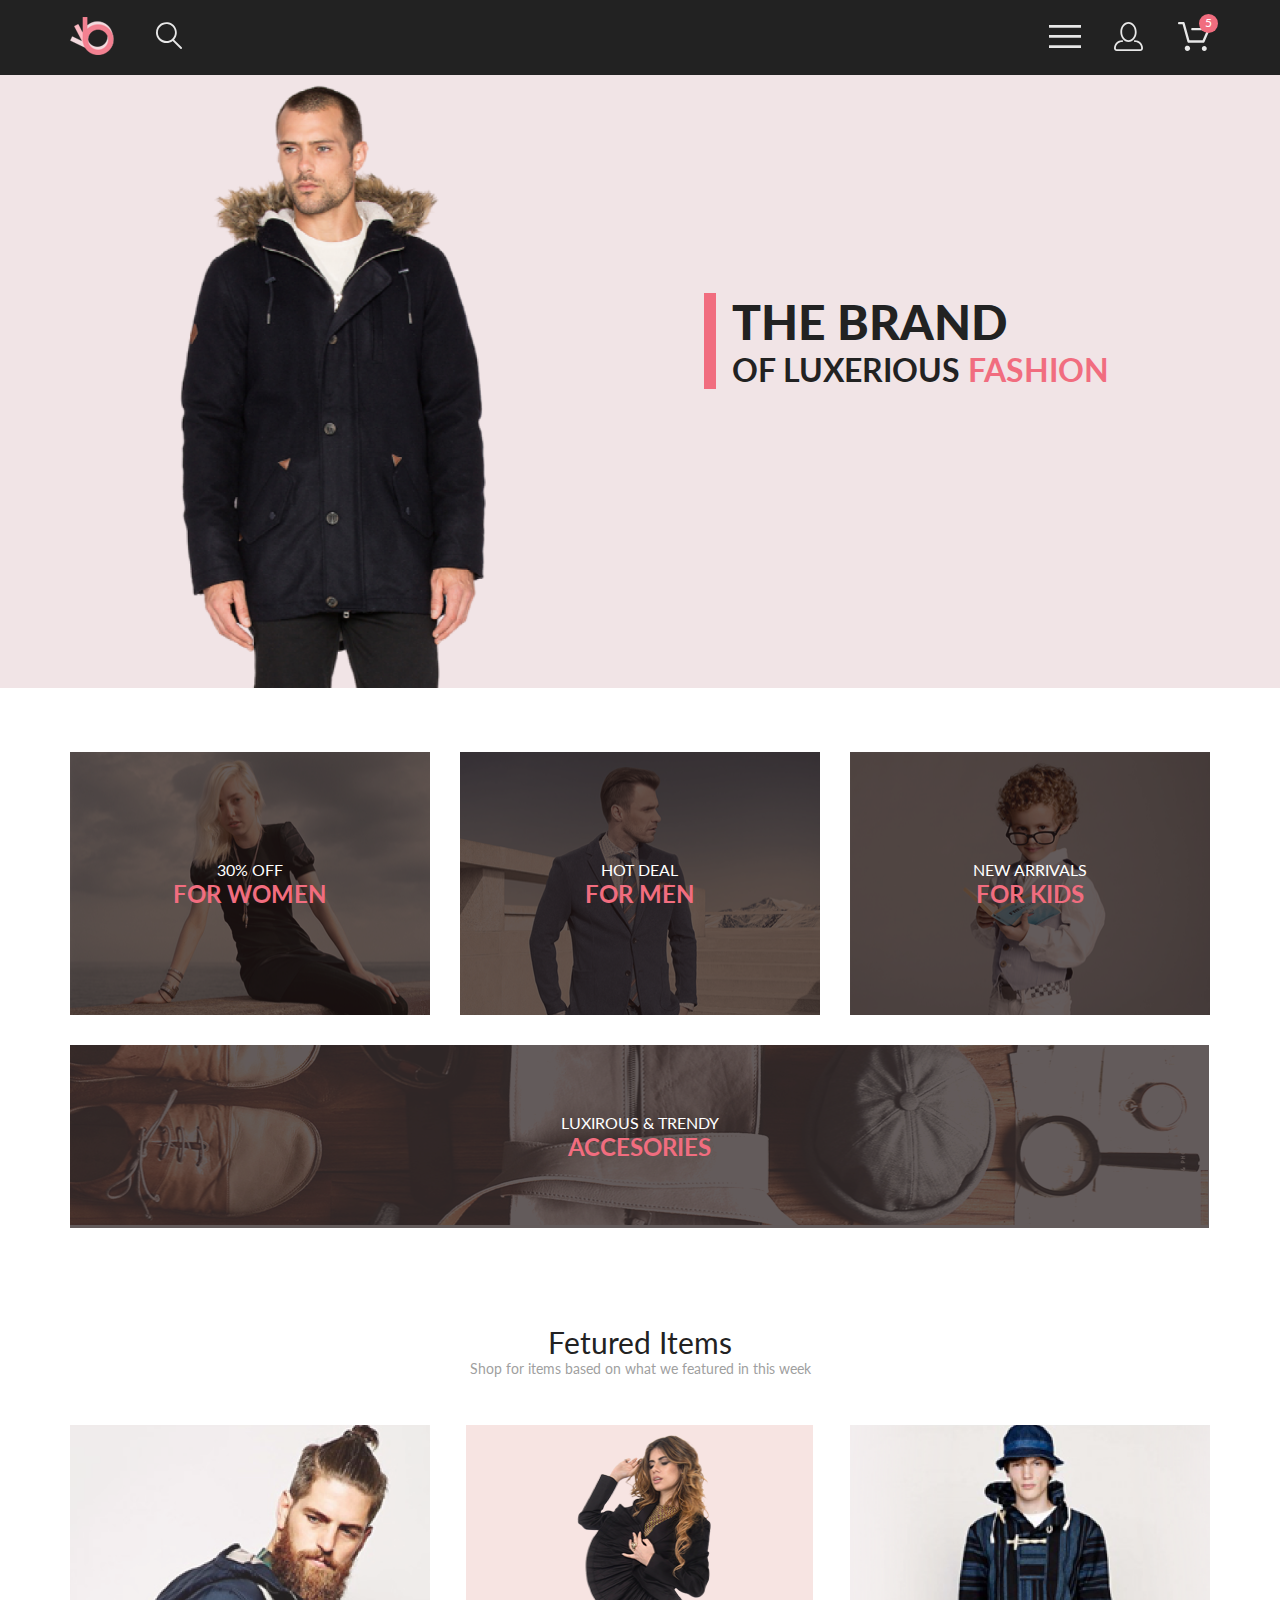
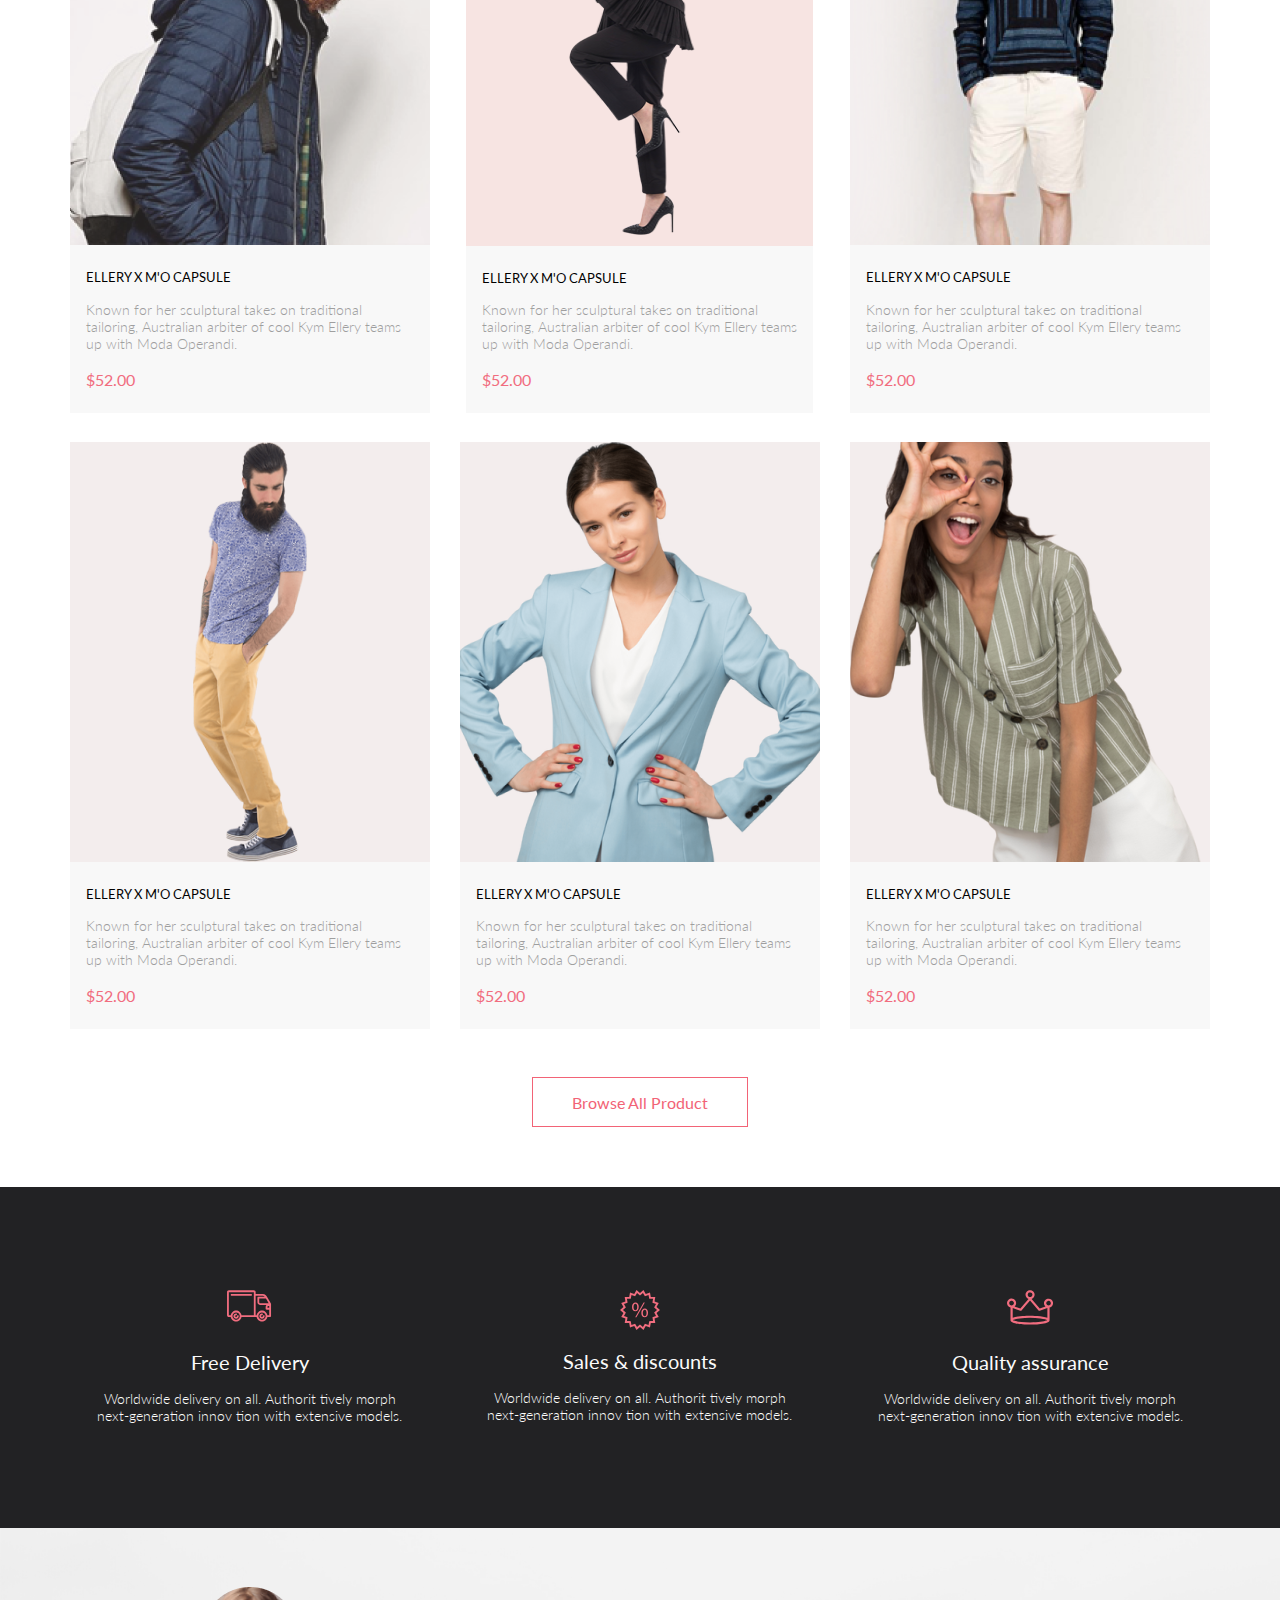
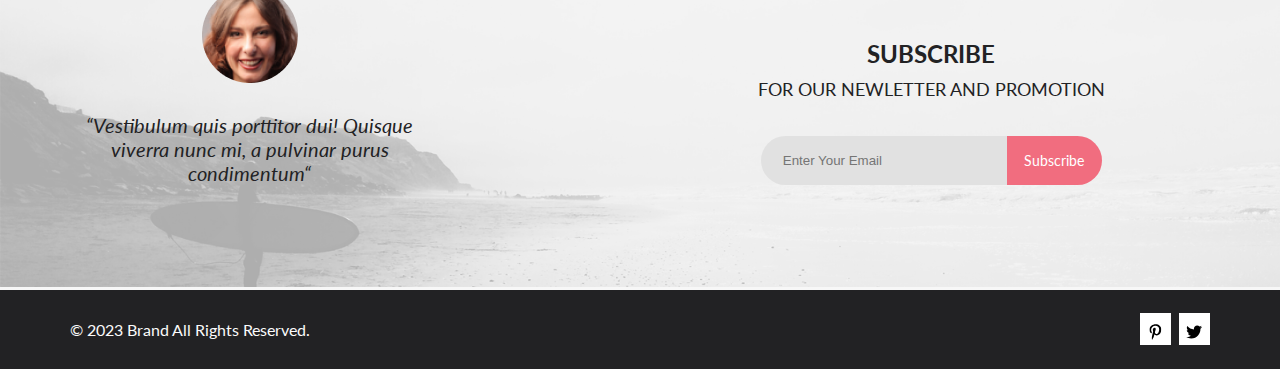
<file: homework/hw_seminar/index.html>
<!DOCTYPE html>
<html lang="en">
<head>
    <meta charset="UTF-8">
    <meta name="viewport" content="width=device-width, initial-scale=1.0">
    <title>Index</title>
    <link href="https://fonts.googleapis.com/css2?family=Lato:wght@300;400;700;900&amp;display=swap" rel="stylesheet">
    <link rel="stylesheet" href="css/style.css">
</head>
<body>
    <header class="header center">
        <div class="logo">
            <a href="index.html" >
                <img src="img/logo.png" alt="" class="logo_img">
            </a>
            <a href="#" >
                <svg class="search_img" xmlns="http://www.w3.org/2000/svg" width="27" height="28" viewBox="0 0 27 28" fill="none">
                    <path d="M19.0596 17.6259C20.6713 15.8658 21.6282 13.6048 21.7698 11.2225C21.9113 8.84018 21.2288 6.48173 19.8369 4.54318C18.445 2.60463 16.4285 1.20404 14.126 0.576619C11.8234 -0.0508009 9.3751 0.13316 7.19217 1.09761C5.00923 2.06205 3.22463 3.74825 2.13804 5.87302C1.05145 7.9978 0.729054 10.4318 1.225 12.7661C1.72094 15.1005 3.00501 17.1932 4.86158 18.6927C6.71814 20.1922 9.03413 21.0072 11.4206 21.0009C13.673 21.004 15.8645 20.27 17.6606 18.9109L25.4086 26.7179C25.4941 26.807 25.5965 26.8781 25.7099 26.927C25.8232 26.9759 25.9452 27.0017 26.0686 27.0029C26.1923 27.0033 26.3148 26.9782 26.4283 26.9292C26.5419 26.8801 26.6441 26.8082 26.7286 26.7179C26.9025 26.537 26.9997 26.2958 26.9997 26.0449C26.9997 25.794 26.9025 25.5528 26.7286 25.3719L19.0596 17.6259ZM2.88662 10.5009C2.89946 8.81563 3.41094 7.17187 4.35659 5.77685C5.30224 4.38183 6.63972 3.29801 8.20044 2.662C9.76115 2.02599 11.4752 1.86627 13.1266 2.20298C14.7779 2.53969 16.2926 3.35775 17.4797 4.55404C18.6668 5.75033 19.4732 7.27129 19.7972 8.92519C20.1212 10.5791 19.9483 12.2919 19.3002 13.8476C18.6522 15.4034 17.5581 16.7325 16.1559 17.6674C14.7536 18.6023 13.1059 19.1011 11.4206 19.1009C9.14916 19.0901 6.97482 18.1784 5.37484 16.566C3.77486 14.9537 2.87998 12.7724 2.88662 10.5009Z" fill="#E8E8E8"/>
                  </svg>
            </a>
        </div>
        <div class="header_bar">
            <details href="#" class="nav_open">
                <summary>
                    <svg class="header_bar_menu" width="32" height="23" viewBox="0 0 32 23" fill="none" xmlns="http://www.w3.org/2000/svg">
                <path d="M0 23V20.31H32V23H0ZM0 12.76V10.07H32V12.76H0ZM0 2.69V0H32V2.69H0Z" fill="#E8E8E8"/>
                    </svg>
                </summary>
                    <nav open class="nav">
                            <ul>
                            <li class="nav_menu">MENU</li>
                            </ul>
                            <ul class="nav_categories">
                                <li class="nav_man">MAN</li>
                                <li class="nav_content"><a class="nav_content_a" href="#">Accessories</a></li>
                                <li class="nav_content"><a class="nav_content_a" href="#">Bags</a></li>
                                <li class="nav_content"><a class="nav_content_a" href="#">Denim</a></li>
                                <li class="nav_content"><a class="nav_content_a" href="#">T-Shirts</a></li>
                            </ul>
                            <ul class="nav_categories">
                                <li class="nav_woman">WOMAN</li>
                                <li class="nav_content"><a class="nav_content_a" href="#">Accessories</a></li>
                                <li class="nav_content"><a class="nav_content_a" href="#">Jackets & Coats</a></li>
                                <li class="nav_content"><a class="nav_content_a" href="#">Polos</a></li>
                                <li class="nav_content"><a class="nav_content_a" href="#">T-Shirts</a></li>
                                <li class="nav_content"><a class="nav_content_a" href="#">Shirts</a></li>
                            </ul>
                            <ul class="nav_categories">
                                <li class="nav_kids">KIDS</li>
                                <li class="nav_content"><a class="nav_content_a" href="#">Accessories</a></li>
                                <li class="nav_content"><a class="nav_content_a" href="#">Jackets & Coats</a></li>
                                <li class="nav_content"><a class="nav_content_a" href="#">Polos</a></li>
                                <li class="nav_content"><a class="nav_content_a" href="#">T-Shirts</a></li>
                                <li class="nav_content"><a class="nav_content_a" href="#">Shirts</a></li>
                                <li class="nav_content"><a class="nav_content_a" href="#">Bags</a></li>
                            </ul>
                    </nav>   
            </details>
            <a href="registration.html" class="user"><svg class="header_bar_menu header_mobile" width="29" height="29" viewBox="0 0 29 29" fill="none" xmlns="http://www.w3.org/2000/svg">
                <path d="M14.5 19.937C19 19.937 22.656 15.464 22.656 9.968C22.656 4.472 19 0 14.5 0C13.3631 0.0217413 12.2463 0.303398 11.2351 0.823397C10.2239 1.34339 9.34507 2.08794 8.66602 3C7.12663 4.99573 6.30819 7.45381 6.34399 9.974C6.34399 15.465 10 19.937 14.5 19.937ZM14.5 1.813C18 1.813 20.844 5.472 20.844 9.969C20.844 14.466 17.998 18.125 14.5 18.125C11.002 18.125 8.15603 14.465 8.15503 9.969C8.15403 5.473 11 1.813 14.5 1.813ZM20.844 18.125C20.6036 18.125 20.373 18.2205 20.203 18.3905C20.033 18.5605 19.9375 18.7911 19.9375 19.0315C19.9375 19.2719 20.033 19.5025 20.203 19.6725C20.373 19.8425 20.6036 19.938 20.844 19.938C22.526 19.9399 24.1386 20.6088 25.3279 21.7982C26.5172 22.9875 27.1861 24.6 27.188 26.282C27.1875 26.5221 27.0918 26.7523 26.922 26.9221C26.7522 27.0918 26.5221 27.1875 26.282 27.188H2.71997C2.47985 27.1875 2.24975 27.0918 2.07996 26.9221C1.91016 26.7523 1.81449 26.5221 1.81396 26.282C1.81608 24.6001 2.48517 22.9877 3.67444 21.7985C4.86371 20.6092 6.47608 19.9401 8.15796 19.938C8.39824 19.938 8.62868 19.8425 8.79858 19.6726C8.96849 19.5027 9.06396 19.2723 9.06396 19.032C9.06396 18.7917 8.96849 18.5613 8.79858 18.3914C8.62868 18.2215 8.39824 18.126 8.15796 18.126C5.99541 18.1279 3.92201 18.9875 2.39258 20.5164C0.863144 22.0453 0.00264777 24.1185 0 26.281C0.000794067 27.0019 0.287502 27.693 0.797241 28.2027C1.30698 28.7125 1.99811 28.9992 2.71899 29H26.282C27.0027 28.9989 27.6936 28.7121 28.2031 28.2024C28.7126 27.6927 28.9992 27.0017 29 26.281C28.9974 24.1187 28.1372 22.0457 26.6083 20.5168C25.0793 18.9878 23.0063 18.1276 20.844 18.125Z" fill="#E8E8E8"/>
                </svg>
            </a>
            <div class="cart header_cart header_mobile">
                <a href="cart.html"><svg class="header_bar_menu header_mobile" width="33" height="29" viewBox="0 0 33 29" fill="none" xmlns="http://www.w3.org/2000/svg">
                    <path d="M27.199 29C26.5512 28.9738 25.9396 28.6948 25.4952 28.2227C25.0509 27.7506 24.8094 27.1232 24.8225 26.475C24.8356 25.8269 25.1023 25.2097 25.5653 24.7559C26.0283 24.3022 26.6508 24.048 27.2991 24.048C27.9474 24.048 28.5697 24.3022 29.0327 24.7559C29.4957 25.2097 29.7624 25.8269 29.7755 26.475C29.7886 27.1232 29.5471 27.7506 29.1028 28.2227C28.6585 28.6948 28.0468 28.9738 27.399 29H27.199ZM7.75098 26.32C7.75098 25.79 7.90815 25.2718 8.20264 24.8311C8.49712 24.3904 8.91569 24.0469 9.4054 23.844C9.8951 23.6412 10.434 23.5881 10.9539 23.6915C11.4737 23.7949 11.9512 24.0502 12.326 24.425C12.7009 24.7998 12.9562 25.2773 13.0596 25.7972C13.163 26.317 13.1098 26.8559 12.907 27.3456C12.7041 27.8353 12.3606 28.2539 11.9199 28.5483C11.4792 28.8428 10.9611 29 10.431 29C10.0789 29.0003 9.73017 28.9311 9.40479 28.7966C9.0794 28.662 8.78374 28.4646 8.53467 28.2158C8.28559 27.9669 8.08805 27.6713 7.95325 27.3461C7.81844 27.0208 7.74902 26.6721 7.74902 26.32H7.75098ZM11.551 20.686C11.2916 20.6868 11.039 20.6024 10.8322 20.4457C10.6253 20.2891 10.4756 20.0689 10.406 19.819L5.573 2.36401H2.18005C1.86657 2.36401 1.56591 2.23947 1.34424 2.01781C1.12257 1.79614 0.998047 1.49549 0.998047 1.18201C0.998047 0.868519 1.12257 0.567873 1.34424 0.346205C1.56591 0.124537 1.86657 5.81268e-06 2.18005 5.81268e-06H6.46106C6.72055 -0.00080736 6.97309 0.0837201 7.17981 0.240568C7.38653 0.397416 7.53589 0.617884 7.60498 0.868006L12.438 18.323H25.616L29.999 8.27501H15.399C15.2409 8.27961 15.0834 8.25242 14.9359 8.19507C14.7884 8.13771 14.6539 8.05134 14.5404 7.94108C14.4269 7.83082 14.3366 7.69891 14.275 7.55315C14.2134 7.40739 14.1816 7.25075 14.1816 7.0925C14.1816 6.93426 14.2134 6.77762 14.275 6.63186C14.3366 6.4861 14.4269 6.35419 14.5404 6.24393C14.6539 6.13367 14.7884 6.0473 14.9359 5.98994C15.0834 5.93259 15.2409 5.90541 15.399 5.91001H31.812C32.0077 5.90996 32.2003 5.95866 32.3724 6.05172C32.5446 6.14478 32.6908 6.27926 32.798 6.44301C32.9058 6.60729 32.9714 6.79569 32.9889 6.99145C33.0063 7.18721 32.9752 7.38424 32.8981 7.565L27.493 19.977C27.4007 20.1876 27.249 20.3668 27.0565 20.4927C26.864 20.6186 26.6391 20.6858 26.4091 20.686H11.551Z" fill="#E8E8E8"/>
                    </svg>
                </a>
                <div class="circle_quantity">
                    <p class="quantity">5</p>
                </div>
            </div>
        </div>
    </header>
    <div class="promo center">
            <div class="promo_img">
                <img src="img/promo.png" alt="promo">
            </div>
            <div class="promo_content">
                <div class="promo_text">
                    <h1 class="promo_h1">THE BRAND</h1>
                    <h2 class="promo_h2">OF LUXERIOUS <span class="promo_fashion">FASHION</span></h2>
                </div>
            </div>
    </div>
    <div class="categories center">
        <div class="cotegories_block">
            <img src="img/logo_women.png" alt="" class="cotegories_img">
            <div class="categories_content">
                <p class="categories_content_p">30% OFF</p>
                <h3 class="categories_content_h3">FOR WOMEN</h3>
            </div>   
        </div>
        <div class="cotegories_block">
            <img src="img/logo_men.png" alt="" class="cotegories_img">
            <div class="categories_content">
                <p class="categories_content_p">HOT DEAL</p>
                <h3 class="categories_content_h3">FOR MEN</h3>
            </div>      
        </div>
        <div class="cotegories_block">
            <img src="img/logo_kids.png" alt="" class="cotegories_img">
            <div class="categories_content">
                <p class="categories_content_p">NEW ARRIVALS</p>
                <h3 class="categories_content_h3">FOR KIDS</h3>
            </div>       
        </div>
        <div class="categories_block categories_big_img">        
            <img src="img/logo_accesories.png" alt="" class="cotegories_img_desktop">
            <img src="img/logo_accesories_mobile.png" alt="" class="cotegories_img_mobile">
            <div class="categories_content">
                <p class="categories_content_p">LUXIROUS & TRENDY</p>
                <h3 class="categories_content_h3">ACCESORIES</h3>
            </div>
        </div>
    </div>
    <h2 class="items_name_h2">Fetured Items</h2>
    <p class="items_name_p">Shop for items based on what we featured in this week</p>
    <div class="items_block center">
        <a href="#" class="block_it">
            <div class="add">
                <img src="img/items_img_1.png" alt="" class="items_img">
                <div class="add_to_cart">
                    <div class="add_to_cart_div">
                        <img src="img/forma_3.png" alt="" class="add_to_cart_img">
                        <p class="add_to_cart_p">Add to Cart</p>
                    </div>
                </div>
            </div>
            <div class="items_content">
                <h3 class="items_h3">ELLERY X M'O CAPSULE</h3>
                <p class="items_text">Known for her sculptural takes on traditional
                    <br>tailoring, Australian arbiter of cool Kym Ellery teams
                    <br>up with Moda Operandi.</p>
                <h3 class="items_price">$52.00</h3>
            </div>
        </a>
        <a href="#" class="block_it">
            <div class="add add_2">
                <img src="img/items_img_2.png" alt="" class="items_img items_img_2">
                <div class="add_to_cart">
                    <div class="add_to_cart_div">
                        <img src="img/forma_3.png" alt="" class="add_to_cart_img">
                        <p class="add_to_cart_p">Add to Cart</p>
                    </div>
                </div>
            </div>
            <div class="items_content">
                <h3 class="items_h3">ELLERY X M'O CAPSULE</h3>
                <p class="items_text">Known for her sculptural takes on traditional
                    <br>tailoring, Australian arbiter of cool Kym Ellery teams
                    <br>up with Moda Operandi.</p>
                <h3 class="items_price">$52.00</h3>
            </div>
        </a>
        <a href="#" class="block_it">
            <div class="add">
                <img src="img/items_img_3.png" alt="" class="items_img">
                <div class="add_to_cart">
                    <div class="add_to_cart_div">
                        <img src="img/forma_3.png" alt="" class="add_to_cart_img">
                        <p class="add_to_cart_p">Add to Cart</p>
                    </div>
                </div>
            </div>
            <div class="items_content">
                <h3 class="items_h3">ELLERY X M'O CAPSULE</h3>
                <p class="items_text">Known for her sculptural takes on traditional
                    <br>tailoring, Australian arbiter of cool Kym Ellery teams
                    <br>up with Moda Operandi.</p>
                <h3 class="items_price">$52.00</h3>
            </div>
        </a>
        <a href="#" class="block_it">
            <div class="add">
                <img src="img/items_img_4.png" alt="" class="items_img">
                <div class="add_to_cart">
                    <div class="add_to_cart_div">
                        <img src="img/forma_3.png" alt="" class="add_to_cart_img">
                        <p class="add_to_cart_p">Add to Cart</p>
                    </div>
                </div>
            </div>
            <div class="items_content">
                <h3 class="items_h3">ELLERY X M'O CAPSULE</h3>
                <p class="items_text">Known for her sculptural takes on traditional
                    <br>tailoring, Australian arbiter of cool Kym Ellery teams
                    <br>up with Moda Operandi.</p>
                <h3 class="items_price">$52.00</h3>
            </div>
        </a>
        <a href="#" class="block_it">
            <div class="add">
                <img src="img/items_img_5.png" alt="" class="items_img">
                <div class="add_to_cart">
                    <div class="add_to_cart_div">
                        <img src="img/forma_3.png" alt="" class="add_to_cart_img">
                        <p class="add_to_cart_p">Add to Cart</p>
                    </div>
                </div>
            </div>
            <div class="items_content">
                <h3 class="items_h3">ELLERY X M'O CAPSULE</h3>
                <p class="items_text">Known for her sculptural takes on traditional
                    <br>tailoring, Australian arbiter of cool Kym Ellery teams
                    <br>up with Moda Operandi.</p>
                <h3 class="items_price">$52.00</h3>
            </div>
        </a>
        <a href="#" class="block_it">
            <div class="add">
                <img src="img/items_img_6.png" alt="" class="items_img">
                <div class="add_to_cart">
                    <div class="add_to_cart_div">
                        <img src="img/forma_3.png" alt="" class="add_to_cart_img">
                        <p class="add_to_cart_p">Add to Cart</p>
                    </div>
                </div>
            </div>
            <div class="items_content">
                <h3 class="items_h3">ELLERY X M'O CAPSULE</h3>
                <p class="items_text">Known for her sculptural takes on traditional
                    <br>tailoring, Australian arbiter of cool Kym Ellery teams
                    <br>up with Moda Operandi.</p>
                <h3 class="items_price">$52.00</h3>
            </div>
        </a>
    </div>
    <form action="catalog.html">
        <button class="items_button items_button_text">Browse All Product</button>
    </form>
    <footer class="footer">
        <div class="footer_top center">
            <article class="footer_top_block">
                <a href="#" class="footer_top_block_a">            
                    <img src="img/Footer_1.svg" alt="" class="footer_top_block_img_1">
                    <h3  class="footer_top_block_h3">Free Delivery</h3>
                    <p class="footer_top_block_p">Worldwide delivery on all. Authorit tively morph
                        <br>next-generation innov tion with extensive models.</p>
                </a>
            </article>
            <article class="footer_top_block">
                <a href="#" class="footer_top_block_a">            
                    <img src="img/Footer_2.svg" alt="" class="footer_top_block_img_2">
                    <h3  class="footer_top_block_h3">Sales & discounts</h3>
                    <p class="footer_top_block_p">Worldwide delivery on all. Authorit tively morph
                        <br>next-generation innov tion with extensive models.</p>
                </a>
            </article>
            <article class="footer_top_block">
                <a href="#" class="footer_top_block_a">            
                    <img src="img/Footer_3.svg" alt="" class="footer_top_block_img_3">
                    <h3  class="footer_top_block_h3">Quality assurance</h3>
                    <p class="footer_top_block_p">Worldwide delivery on all. Authorit tively morph
                        <br>next-generation innov tion with extensive models.</p>
                </a>
            </article>
        </div>
        <div class="footer_center">
            <img src="img/footer_background.png" alt="" class="footer_center_background footer_center_background_desktop">
            <img src="img/footer_background_2.png" alt="" class="footer_center_background footer_center_background_mobile">
           <div class="footer_center_content center">
                <div class="footer_center_block">
                    <img src="img/footer_photo.png" alt="" class="footer_centr_photo">
                    <p class="footer_centr_h3">“Vestibulum quis porttitor dui! Quisque
                        <br>viverra nunc mi, a pulvinar purus
                        <br>condimentum“</p><br>
                </div>
                <article class="footer_center_block_2">
                    <h2 class="footer_center_h2">SUBSCRIBE</h2>
                    <p class="footer_center_p">FOR OUR NEWLETTER AND PROMOTION</p>
                    <div class="email_box">
                        <input type="email" class="email" placeholder="Enter Your Email">
                        <button class="email_button" type="submit">Subscribe</button>
                    </div>
                </article>
            </div>
        </div>
        <div class="footer_footer center">
            <div class="footer_footer_text">
                <p class="footer_footer_text_p">© 2023  Brand  All Rights Reserved.</p>
            </div>
            <div class="footer_footer_brands">
                <div class="brands_box banned_brands">
                    <a class="footer_footer_brands_img"><svg xmlns="http://www.w3.org/2000/svg" width="11" height="16" viewBox="0 0 11 16" fill="none">
                        <path d="M9.08836 8.28L9.50686 5.61602H6.89022V3.88729C6.89022 3.15847 7.25574 2.44806 8.42765 2.44806H9.61722V0.179975C9.61722 0.179975 8.53772 0 7.50561 0C5.35073 0 3.9422 1.27593 3.9422 3.5857V5.61602H1.54688V8.28H3.9422V14.72H6.89022V8.28H9.08836Z" fill="black"/>
                        </svg></a>
                </div>
                <div class="brands_box  banned_brands">
                    <a class="footer_footer_brands_img"><svg xmlns="http://www.w3.org/2000/svg" width="16" height="17" viewBox="0 0 16 17" fill="none">
                        <g clip-path="url(#clip0_190_1610)">
                          <path d="M8.13677 4.68162C6.02163 4.68162 4.31555 6.38494 4.31555 8.49666C4.31555 10.6084 6.02163 12.3117 8.13677 12.3117C10.2519 12.3117 11.958 10.6084 11.958 8.49666C11.958 6.38494 10.2519 4.68162 8.13677 4.68162ZM8.13677 10.9769C6.76991 10.9769 5.65248 9.86463 5.65248 8.49666C5.65248 7.12869 6.76658 6.01639 8.13677 6.01639C9.50695 6.01639 10.6211 7.12869 10.6211 8.49666C10.6211 9.86463 9.50363 10.9769 8.13677 10.9769ZM13.0056 4.52557C13.0056 5.02029 12.6065 5.41541 12.1143 5.41541C11.6188 5.41541 11.223 5.01697 11.223 4.52557C11.223 4.03416 11.6221 3.63572 12.1143 3.63572C12.6065 3.63572 13.0056 4.03416 13.0056 4.52557ZM15.5364 5.42869C15.4799 4.2367 15.2072 3.18084 14.3325 2.31092C13.4612 1.441 12.4036 1.16873 11.2097 1.10897C9.9792 1.03924 6.29101 1.03924 5.0605 1.10897C3.8699 1.16541 2.81233 1.43768 1.93768 2.3076C1.06302 3.17752 0.793639 4.23338 0.733776 5.42537C0.663937 6.65389 0.663937 10.3361 0.733776 11.5646C0.790313 12.7566 1.06302 13.8125 1.93768 14.6824C2.81233 15.5523 3.86658 15.8246 5.0605 15.8844C6.29101 15.9541 9.9792 15.9541 11.2097 15.8844C12.4036 15.8279 13.4612 15.5556 14.3325 14.6824C15.2039 13.8125 15.4766 12.7566 15.5364 11.5646C15.6063 10.3361 15.6063 6.65721 15.5364 5.42869ZM13.9468 12.8828C13.6874 13.5336 13.1852 14.0349 12.53 14.2972C11.5489 14.6857 9.22094 14.5961 8.13677 14.5961C7.05259 14.5961 4.72128 14.6824 3.74353 14.2972C3.09169 14.0383 2.58951 13.5369 2.32678 12.8828C1.93768 11.9033 2.02747 9.57908 2.02747 8.49666C2.02747 7.41424 1.941 5.0867 2.32678 4.11053C2.58619 3.45975 3.08837 2.95838 3.74353 2.69608C4.72461 2.3076 7.05259 2.39725 8.13677 2.39725C9.22094 2.39725 11.5523 2.31092 12.53 2.69608C13.1818 2.95506 13.684 3.45643 13.9468 4.11053C14.3359 5.09002 14.2461 7.41424 14.2461 8.49666C14.2461 9.57908 14.3359 11.9066 13.9468 12.8828Z" fill="black"/>
                        </g>
                        <defs>
                          <clipPath id="clip0_190_1610">
                            <rect width="14.8991" height="17" fill="white" transform="translate(0.68396)"/>
                          </clipPath>
                        </defs>
                      </svg></a>
                </div>
                <div class="brands_box">
                    <a class="footer_footer_brands_img"><svg xmlns="http://www.w3.org/2000/svg" width="13" height="16" viewBox="0 0 13 16" fill="none">
                        <g clip-path="url(#clip0_190_1618)">
                          <path d="M6.7402 0.203125C3.55552 0.203125 0.408081 2.34063 0.408081 5.8C0.408081 8 1.63726 9.25 2.38221 9.25C2.68951 9.25 2.86643 8.3875 2.86643 8.14375C2.86643 7.85313 2.13079 7.23438 2.13079 6.025C2.13079 3.5125 4.03043 1.73125 6.48878 1.73125C8.60259 1.73125 10.167 2.94062 10.167 5.1625C10.167 6.82187 9.50585 9.93437 7.3641 9.93437C6.59121 9.93437 5.93006 9.37187 5.93006 8.56563C5.93006 7.38438 6.74951 6.24062 6.74951 5.02187C6.74951 2.95312 3.83487 3.32812 3.83487 5.82812C3.83487 6.35313 3.90006 6.93437 4.13286 7.4125C3.70451 9.26875 2.82919 12.0344 2.82919 13.9469C2.82919 14.5375 2.91299 15.1188 2.96886 15.7094C3.0744 15.8281 3.02163 15.8156 3.18304 15.7563C4.74744 13.6 4.69157 13.1781 5.39928 10.3562C5.78107 11.0875 6.76814 11.4812 7.55034 11.4812C10.8468 11.4812 12.3274 8.24688 12.3274 5.33125C12.3274 2.22813 9.66415 0.203125 6.7402 0.203125Z" fill="black"/>
                        </g>
                        <defs>
                          <clipPath id="clip0_190_1618">
                            <rect width="11.9193" height="16" fill="white" transform="translate(0.408081)"/>
                          </clipPath>
                        </defs>
                      </svg></a>
                </div>
                <div class="brands_box">
                    <a class="footer_footer_brands_img"><svg xmlns="http://www.w3.org/2000/svg" width="17" height="16" viewBox="0 0 17 16" fill="none">
                        <g clip-path="url(#clip0_190_1614)">
                          <path d="M14.4181 4.74107C14.4281 4.88319 14.4281 5.02535 14.4281 5.16747C14.4281 9.50247 11.1509 14.4974 5.16096 14.4974C3.31558 14.4974 1.60132 13.9593 0.159302 13.0253C0.421495 13.0558 0.673569 13.0659 0.94585 13.0659C2.46851 13.0659 3.8702 12.5482 4.98953 11.6649C3.5576 11.6345 2.3576 10.6903 1.94415 9.39081C2.14585 9.42125 2.34751 9.44156 2.5593 9.44156C2.85172 9.44156 3.14418 9.40094 3.41643 9.32991C1.92401 9.02531 0.80465 7.70553 0.80465 6.11163V6.07103C1.23825 6.31469 1.74249 6.46697 2.2769 6.48725C1.39959 5.89841 0.824826 4.89335 0.824826 3.75628C0.824826 3.14716 0.98614 2.58878 1.26851 2.10147C2.87187 4.09131 5.28195 5.39078 7.98443 5.53294C7.93403 5.28928 7.90376 5.0355 7.90376 4.78169C7.90376 2.97457 9.35586 1.5025 11.1609 1.5025C12.0987 1.5025 12.9457 1.89844 13.5407 2.53803C14.2768 2.39591 14.9827 2.12178 15.6079 1.74616C15.3659 2.5076 14.8516 3.14719 14.176 3.55325C14.8315 3.48222 15.4668 3.29944 16.0516 3.04566C15.608 3.69538 15.0533 4.27403 14.4181 4.74107Z" fill="black"/>
                        </g>
                        <defs>
                          <clipPath id="clip0_190_1614">
                            <rect width="15.8924" height="16" fill="white" transform="translate(0.159302)"/>
                          </clipPath>
                        </defs>
                      </svg></a>
                </div>
            </div>
        </div>
    </footer>
</body>
</html>
</file>
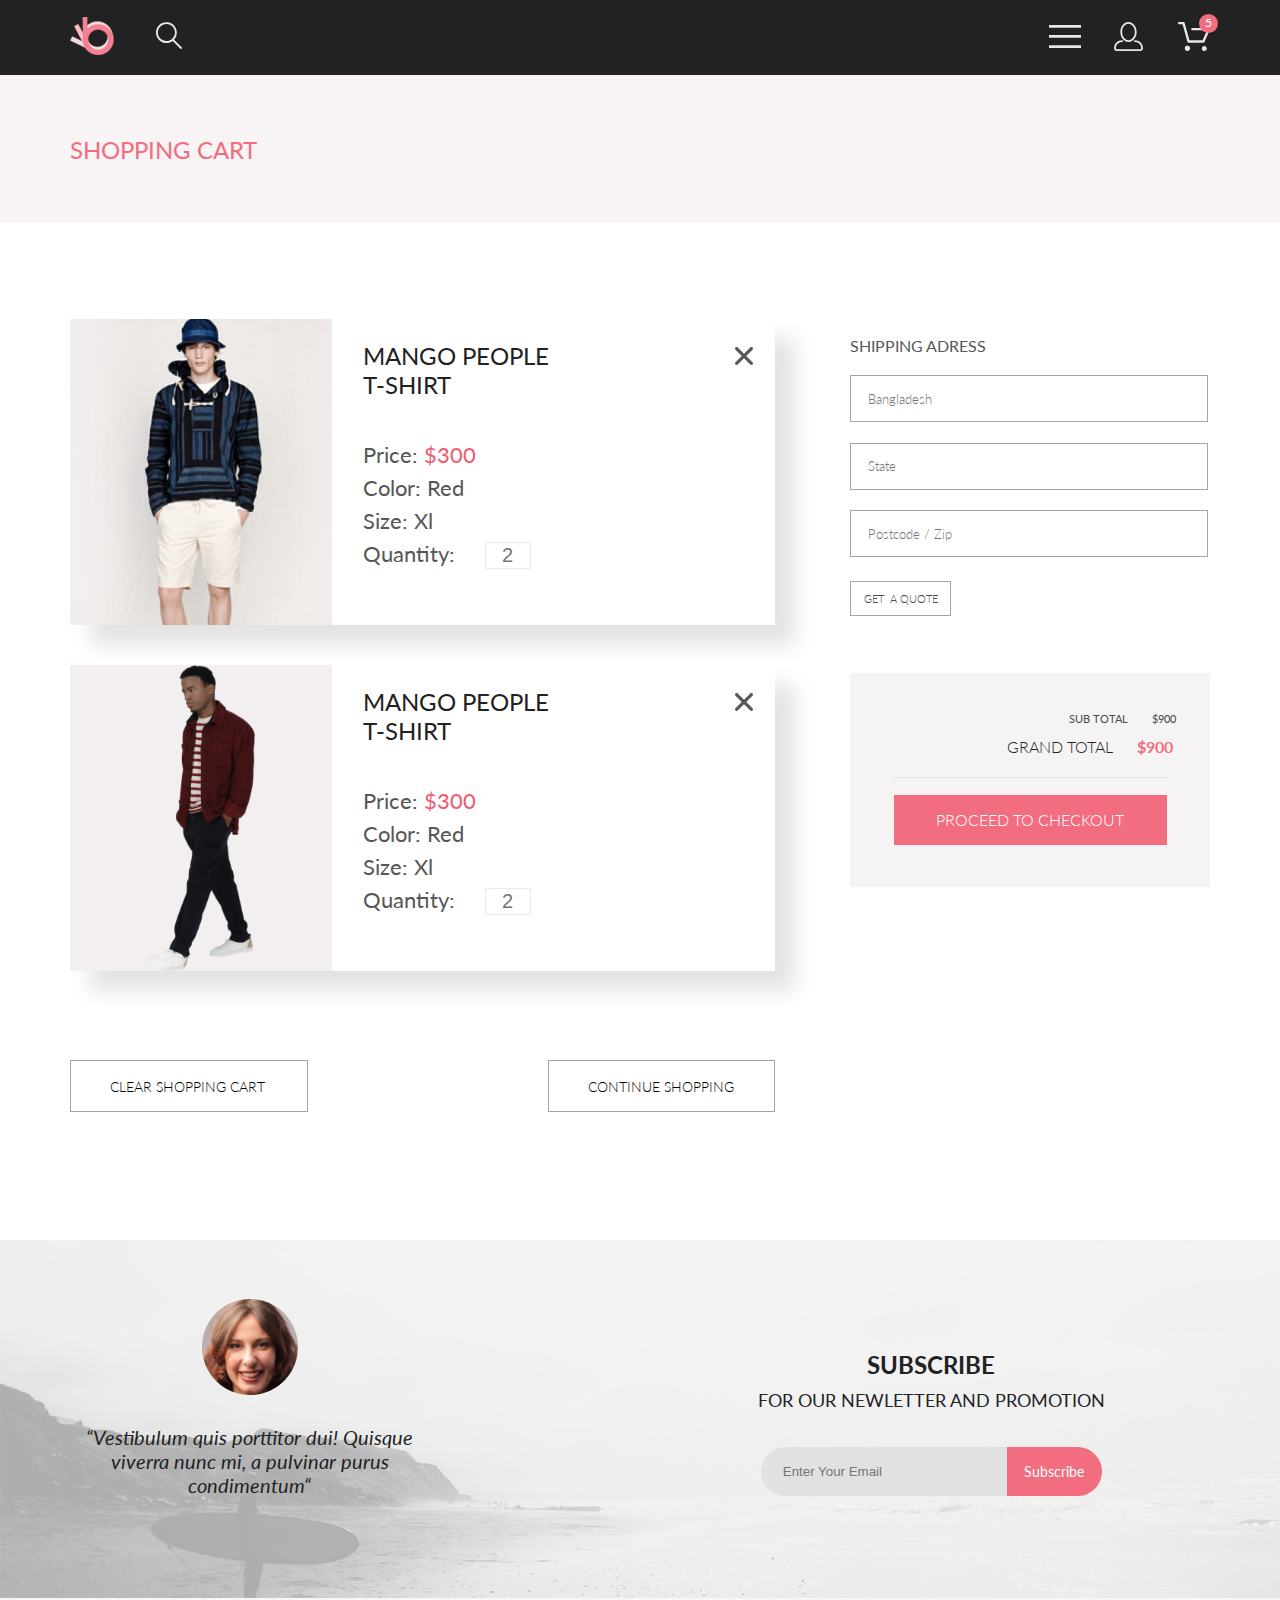
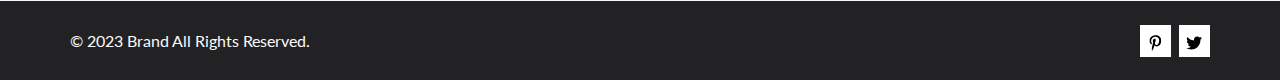
<file: homework/hw_seminar/cart.html>
<!DOCTYPE html>
<html lang="en">
<head>
    <meta charset="UTF-8">
    <meta name="viewport" content="width=device-width, initial-scale=1.0">
    <title>Cart</title>
    <link href="https://fonts.googleapis.com/css2?family=Lato:wght@300;400;700;900&amp;display=swap" rel="stylesheet">
    <link rel="stylesheet" href="css/style.css">
</head>
<body>
    <header class="header center">
        <div class="logo">
            <a href="index.html" >
                <img src="img/logo.png" alt="" class="logo_img">
            </a>
            <a href="#" >
                <svg class="search_img" xmlns="http://www.w3.org/2000/svg" width="27" height="28" viewBox="0 0 27 28" fill="none">
                    <path d="M19.0596 17.6259C20.6713 15.8658 21.6282 13.6048 21.7698 11.2225C21.9113 8.84018 21.2288 6.48173 19.8369 4.54318C18.445 2.60463 16.4285 1.20404 14.126 0.576619C11.8234 -0.0508009 9.3751 0.13316 7.19217 1.09761C5.00923 2.06205 3.22463 3.74825 2.13804 5.87302C1.05145 7.9978 0.729054 10.4318 1.225 12.7661C1.72094 15.1005 3.00501 17.1932 4.86158 18.6927C6.71814 20.1922 9.03413 21.0072 11.4206 21.0009C13.673 21.004 15.8645 20.27 17.6606 18.9109L25.4086 26.7179C25.4941 26.807 25.5965 26.8781 25.7099 26.927C25.8232 26.9759 25.9452 27.0017 26.0686 27.0029C26.1923 27.0033 26.3148 26.9782 26.4283 26.9292C26.5419 26.8801 26.6441 26.8082 26.7286 26.7179C26.9025 26.537 26.9997 26.2958 26.9997 26.0449C26.9997 25.794 26.9025 25.5528 26.7286 25.3719L19.0596 17.6259ZM2.88662 10.5009C2.89946 8.81563 3.41094 7.17187 4.35659 5.77685C5.30224 4.38183 6.63972 3.29801 8.20044 2.662C9.76115 2.02599 11.4752 1.86627 13.1266 2.20298C14.7779 2.53969 16.2926 3.35775 17.4797 4.55404C18.6668 5.75033 19.4732 7.27129 19.7972 8.92519C20.1212 10.5791 19.9483 12.2919 19.3002 13.8476C18.6522 15.4034 17.5581 16.7325 16.1559 17.6674C14.7536 18.6023 13.1059 19.1011 11.4206 19.1009C9.14916 19.0901 6.97482 18.1784 5.37484 16.566C3.77486 14.9537 2.87998 12.7724 2.88662 10.5009Z" fill="#E8E8E8"/>
                  </svg>
            </a>
        </div>
        <div class="header_bar">
            <details href="#" class="nav_open">
                <summary>
                    <svg class="header_bar_menu" width="32" height="23" viewBox="0 0 32 23" fill="none" xmlns="http://www.w3.org/2000/svg">
                <path d="M0 23V20.31H32V23H0ZM0 12.76V10.07H32V12.76H0ZM0 2.69V0H32V2.69H0Z" fill="#E8E8E8"/>
                    </svg>
                </summary>
                    <nav open class="nav">
                            <ul>
                            <li class="nav_menu">MENU</li>
                            </ul>
                            <ul class="nav_categories">
                                <li class="nav_man">MAN</li>
                                <li class="nav_content"><a class="nav_content_a" href="#">Accessories</a></li>
                                <li class="nav_content"><a class="nav_content_a" href="#">Bags</a></li>
                                <li class="nav_content"><a class="nav_content_a" href="#">Denim</a></li>
                                <li class="nav_content"><a class="nav_content_a" href="#">T-Shirts</a></li>
                            </ul>
                            <ul class="nav_categories">
                                <li class="nav_woman">WOMAN</li>
                                <li class="nav_content"><a class="nav_content_a" href="#">Accessories</a></li>
                                <li class="nav_content"><a class="nav_content_a" href="#">Jackets & Coats</a></li>
                                <li class="nav_content"><a class="nav_content_a" href="#">Polos</a></li>
                                <li class="nav_content"><a class="nav_content_a" href="#">T-Shirts</a></li>
                                <li class="nav_content"><a class="nav_content_a" href="#">Shirts</a></li>
                            </ul>
                            <ul class="nav_categories">
                                <li class="nav_kids">KIDS</li>
                                <li class="nav_content"><a class="nav_content_a" href="#">Accessories</a></li>
                                <li class="nav_content"><a class="nav_content_a" href="#">Jackets & Coats</a></li>
                                <li class="nav_content"><a class="nav_content_a" href="#">Polos</a></li>
                                <li class="nav_content"><a class="nav_content_a" href="#">T-Shirts</a></li>
                                <li class="nav_content"><a class="nav_content_a" href="#">Shirts</a></li>
                                <li class="nav_content"><a class="nav_content_a" href="#">Bags</a></li>
                            </ul>
                    </nav>   
            </details>
            <a href="registration.html" class="user"><svg class="header_bar_menu header_mobile" width="29" height="29" viewBox="0 0 29 29" fill="none" xmlns="http://www.w3.org/2000/svg">
                <path d="M14.5 19.937C19 19.937 22.656 15.464 22.656 9.968C22.656 4.472 19 0 14.5 0C13.3631 0.0217413 12.2463 0.303398 11.2351 0.823397C10.2239 1.34339 9.34507 2.08794 8.66602 3C7.12663 4.99573 6.30819 7.45381 6.34399 9.974C6.34399 15.465 10 19.937 14.5 19.937ZM14.5 1.813C18 1.813 20.844 5.472 20.844 9.969C20.844 14.466 17.998 18.125 14.5 18.125C11.002 18.125 8.15603 14.465 8.15503 9.969C8.15403 5.473 11 1.813 14.5 1.813ZM20.844 18.125C20.6036 18.125 20.373 18.2205 20.203 18.3905C20.033 18.5605 19.9375 18.7911 19.9375 19.0315C19.9375 19.2719 20.033 19.5025 20.203 19.6725C20.373 19.8425 20.6036 19.938 20.844 19.938C22.526 19.9399 24.1386 20.6088 25.3279 21.7982C26.5172 22.9875 27.1861 24.6 27.188 26.282C27.1875 26.5221 27.0918 26.7523 26.922 26.9221C26.7522 27.0918 26.5221 27.1875 26.282 27.188H2.71997C2.47985 27.1875 2.24975 27.0918 2.07996 26.9221C1.91016 26.7523 1.81449 26.5221 1.81396 26.282C1.81608 24.6001 2.48517 22.9877 3.67444 21.7985C4.86371 20.6092 6.47608 19.9401 8.15796 19.938C8.39824 19.938 8.62868 19.8425 8.79858 19.6726C8.96849 19.5027 9.06396 19.2723 9.06396 19.032C9.06396 18.7917 8.96849 18.5613 8.79858 18.3914C8.62868 18.2215 8.39824 18.126 8.15796 18.126C5.99541 18.1279 3.92201 18.9875 2.39258 20.5164C0.863144 22.0453 0.00264777 24.1185 0 26.281C0.000794067 27.0019 0.287502 27.693 0.797241 28.2027C1.30698 28.7125 1.99811 28.9992 2.71899 29H26.282C27.0027 28.9989 27.6936 28.7121 28.2031 28.2024C28.7126 27.6927 28.9992 27.0017 29 26.281C28.9974 24.1187 28.1372 22.0457 26.6083 20.5168C25.0793 18.9878 23.0063 18.1276 20.844 18.125Z" fill="#E8E8E8"/>
                </svg>
            </a>
            <div class="cart header_cart header_mobile">
                <a href="cart.html"><svg class="header_bar_menu header_mobile" width="33" height="29" viewBox="0 0 33 29" fill="none" xmlns="http://www.w3.org/2000/svg">
                    <path d="M27.199 29C26.5512 28.9738 25.9396 28.6948 25.4952 28.2227C25.0509 27.7506 24.8094 27.1232 24.8225 26.475C24.8356 25.8269 25.1023 25.2097 25.5653 24.7559C26.0283 24.3022 26.6508 24.048 27.2991 24.048C27.9474 24.048 28.5697 24.3022 29.0327 24.7559C29.4957 25.2097 29.7624 25.8269 29.7755 26.475C29.7886 27.1232 29.5471 27.7506 29.1028 28.2227C28.6585 28.6948 28.0468 28.9738 27.399 29H27.199ZM7.75098 26.32C7.75098 25.79 7.90815 25.2718 8.20264 24.8311C8.49712 24.3904 8.91569 24.0469 9.4054 23.844C9.8951 23.6412 10.434 23.5881 10.9539 23.6915C11.4737 23.7949 11.9512 24.0502 12.326 24.425C12.7009 24.7998 12.9562 25.2773 13.0596 25.7972C13.163 26.317 13.1098 26.8559 12.907 27.3456C12.7041 27.8353 12.3606 28.2539 11.9199 28.5483C11.4792 28.8428 10.9611 29 10.431 29C10.0789 29.0003 9.73017 28.9311 9.40479 28.7966C9.0794 28.662 8.78374 28.4646 8.53467 28.2158C8.28559 27.9669 8.08805 27.6713 7.95325 27.3461C7.81844 27.0208 7.74902 26.6721 7.74902 26.32H7.75098ZM11.551 20.686C11.2916 20.6868 11.039 20.6024 10.8322 20.4457C10.6253 20.2891 10.4756 20.0689 10.406 19.819L5.573 2.36401H2.18005C1.86657 2.36401 1.56591 2.23947 1.34424 2.01781C1.12257 1.79614 0.998047 1.49549 0.998047 1.18201C0.998047 0.868519 1.12257 0.567873 1.34424 0.346205C1.56591 0.124537 1.86657 5.81268e-06 2.18005 5.81268e-06H6.46106C6.72055 -0.00080736 6.97309 0.0837201 7.17981 0.240568C7.38653 0.397416 7.53589 0.617884 7.60498 0.868006L12.438 18.323H25.616L29.999 8.27501H15.399C15.2409 8.27961 15.0834 8.25242 14.9359 8.19507C14.7884 8.13771 14.6539 8.05134 14.5404 7.94108C14.4269 7.83082 14.3366 7.69891 14.275 7.55315C14.2134 7.40739 14.1816 7.25075 14.1816 7.0925C14.1816 6.93426 14.2134 6.77762 14.275 6.63186C14.3366 6.4861 14.4269 6.35419 14.5404 6.24393C14.6539 6.13367 14.7884 6.0473 14.9359 5.98994C15.0834 5.93259 15.2409 5.90541 15.399 5.91001H31.812C32.0077 5.90996 32.2003 5.95866 32.3724 6.05172C32.5446 6.14478 32.6908 6.27926 32.798 6.44301C32.9058 6.60729 32.9714 6.79569 32.9889 6.99145C33.0063 7.18721 32.9752 7.38424 32.8981 7.565L27.493 19.977C27.4007 20.1876 27.249 20.3668 27.0565 20.4927C26.864 20.6186 26.6391 20.6858 26.4091 20.686H11.551Z" fill="#E8E8E8"/>
                    </svg>
                </a>
                <div class="circle_quantity">
                    <p class="quantity">5</p>
                </div>
            </div>
        </div>
    </header>
    <div class="nav_info center">
        <h3 class="nav_info_h3">SHOPPING CART</h3>
    </div>
    <div class="cart center">
        <div class="cart_products">
            <div class="cart_products_cards">
                <div class="cart_products_cards_card">
                    <div class="cart_products_cards_card_img">
                        <img src="img/items_img_3.png" alt="" class="cart_products_cards_card_img_i">
                    </div>
                    <div class="cart_products_cards_card_content">
                        <div class="cart_products_cards_card_content_name">
                            <h2 class="cart_products_cards_card_content_name_h2">MANGO  PEOPLE<br>T-SHIRT</h2>
                            <svg class="cart_products_cards_card_content_name_vector" xmlns="http://www.w3.org/2000/svg" width="18" height="18" viewBox="0 0 18 18" fill="none">
                                <path d="M11.2453 9L17.5302 2.71516C17.8285 2.41741 17.9962 2.01336 17.9966 1.59191C17.997 1.17045 17.8299 0.76611 17.5322 0.467833C17.2344 0.169555 16.8304 0.00177586 16.4089 0.00140366C15.9875 0.00103146 15.5831 0.168097 15.2848 0.465848L9 6.75069L2.71516 0.465848C2.41688 0.167571 2.01233 0 1.5905 0C1.16868 0 0.764125 0.167571 0.465848 0.465848C0.167571 0.764125 0 1.16868 0 1.5905C0 2.01233 0.167571 2.41688 0.465848 2.71516L6.75069 9L0.465848 15.2848C0.167571 15.5831 0 15.9877 0 16.4095C0 16.8313 0.167571 17.2359 0.465848 17.5342C0.764125 17.8324 1.16868 18 1.5905 18C2.01233 18 2.41688 17.8324 2.71516 17.5342L9 11.2493L15.2848 17.5342C15.5831 17.8324 15.9877 18 16.4095 18C16.8313 18 17.2359 17.8324 17.5342 17.5342C17.8324 17.2359 18 16.8313 18 16.4095C18 15.9877 17.8324 15.5831 17.5342 15.2848L11.2453 9Z" fill="#575757"/>
                                </svg>
                        </div>
                        <div class="cart_products_cards_card_content_info">
                            <p class="cart_products_cards_card_content_info_name">Price:
                                <span class="cart_products_cards_card_content_info_name_span cart_products_cards_card_content_info_name_span_price">$300</span>
                            </p>
                            <p class="cart_products_cards_card_content_info_name">Color:
                                <span class="cart_products_cards_card_content_info_name_span">Red</span>
                            </p>
                            <p class="cart_products_cards_card_content_info_name">Size:
                                <span class="cart_products_cards_card_content_info_name_span">Xl</span>
                            </p>
                            <p class="cart_products_cards_card_content_info_name">Quantity:
                                <input type="number" min="1" placeholder="2" class="cart_products_cards_card_content_info_name_input">
                            </p>
                        </div>
                    </div>
                </div>
                <div class="cart_products_cards_card">
                    <div class="cart_products_cards_card_img">
                        <img src="img/catalog/Layer51.png" alt="" class="cart_products_cards_card_img_i">
                    </div>
                    <div class="cart_products_cards_card_content">
                        <div class="cart_products_cards_card_content_name">
                            <h2 class="cart_products_cards_card_content_name_h2">MANGO  PEOPLE<br>T-SHIRT</h2>
                            <svg class="cart_products_cards_card_content_name_vector" xmlns="http://www.w3.org/2000/svg" width="18" height="18" viewBox="0 0 18 18" fill="none">
                                <path d="M11.2453 9L17.5302 2.71516C17.8285 2.41741 17.9962 2.01336 17.9966 1.59191C17.997 1.17045 17.8299 0.76611 17.5322 0.467833C17.2344 0.169555 16.8304 0.00177586 16.4089 0.00140366C15.9875 0.00103146 15.5831 0.168097 15.2848 0.465848L9 6.75069L2.71516 0.465848C2.41688 0.167571 2.01233 0 1.5905 0C1.16868 0 0.764125 0.167571 0.465848 0.465848C0.167571 0.764125 0 1.16868 0 1.5905C0 2.01233 0.167571 2.41688 0.465848 2.71516L6.75069 9L0.465848 15.2848C0.167571 15.5831 0 15.9877 0 16.4095C0 16.8313 0.167571 17.2359 0.465848 17.5342C0.764125 17.8324 1.16868 18 1.5905 18C2.01233 18 2.41688 17.8324 2.71516 17.5342L9 11.2493L15.2848 17.5342C15.5831 17.8324 15.9877 18 16.4095 18C16.8313 18 17.2359 17.8324 17.5342 17.5342C17.8324 17.2359 18 16.8313 18 16.4095C18 15.9877 17.8324 15.5831 17.5342 15.2848L11.2453 9Z" fill="#575757"/>
                                </svg>
                        </div>
                        <div class="cart_products_cards_card_content_info">
                            <p class="cart_products_cards_card_content_info_name">Price:
                                <span class="cart_products_cards_card_content_info_name_span cart_products_cards_card_content_info_name_span_price">$300</span>
                            </p>
                            <p class="cart_products_cards_card_content_info_name">Color:
                                <span class="cart_products_cards_card_content_info_name_span">Red</span>
                            </p>
                            <p class="cart_products_cards_card_content_info_name">Size:
                                <span class="cart_products_cards_card_content_info_name_span">Xl</span>
                            </p>
                            <p class="cart_products_cards_card_content_info_name">Quantity:
                                <input type="number" min="1" placeholder="2" class="cart_products_cards_card_content_info_name_input">
                            </p>
                        </div>
                    </div>
                </div>
            </div>
            <div class="cart_products_continuation_options">
                <button class="cart_products_continuation_options_left text_transform_lowercase"><span class="text_transform_capitalize">C</span>LEAR SHOPPING CART</button>
                <button class="cart_products_continuation_options_right text_transform_lowercase"><span class="text_transform_capitalize">C</span>ONTINUE SHOPPING</button>
            </div>
        </div>
        <div class="cart_forms">
            <form action="#" class="cart_forms_adress">
                SHIPPING ADRESS<br>
                <input class="cart_forms_adress_input cart_forms_adress_input_city" type="text" name="city" value="" placeholder="Bangladesh" required><br>
                <input class="cart_forms_adress_input cart_forms_adress_input_state" type="text" name="state" value="" placeholder="State" required><br>
                <input class="cart_forms_adress_input cart_forms_adress_input_postcode" type="text" name="postcode" value="" placeholder="Postcode / Zip" required><br>
                <input class="cart_forms_adress_input_submit" type="submit" value="Get  a quote">
            </form>
            <div class="cart_forms_total">
                <p class="cart_forms_total_sub">SUB TOTAL<span class="cart_forms_total_sub_span">$900</span></p>
                <p class="cart_forms_total_grand">GRAND TOTAL<span class="cart_forms_total_grand_span">$900</span></p>
                <div class="cart_forms_total_vector_line"></div>
                <button class="cart_forms_total_button">PROCEED TO CHECKOUT</button>
            </div>
        </div>
    </div>
    <footer class="footer">
        <div class="footer_center">
            <img src="img/footer_background.png" alt="" class="footer_center_background footer_center_background_desktop">
            <img src="img/footer_background_2.png" alt="" class="footer_center_background footer_center_background_mobile">
            <div class="footer_center_content center">
                <div class="footer_center_block">
                    <img src="img/footer_photo.png" alt="" class="footer_centr_photo">
                    <p class="footer_centr_h3">“Vestibulum quis porttitor dui! Quisque
                        <br>viverra nunc mi, a pulvinar purus
                        <br>condimentum“</p><br>
                </div>
                <div class="footer_center_block_2">
                    <h2 class="footer_center_h2">SUBSCRIBE</h2>
                    <p class="footer_center_p">FOR OUR NEWLETTER AND PROMOTION</p>
                    <div class="email_box">
                        <input type="email" class="email" placeholder="Enter Your Email">
                        <button class="email_button" type="submit">Subscribe</button>
                    </div>
                </div>
            </div>
        </div>
        <div class="footer_footer center">
            <div class="footer_footer_text">
                <p class="footer_footer_text_p">© 2023  Brand  All Rights Reserved.</p>
            </div>
            <div class="footer_footer_brands">
                <div class="brands_box banned_brands">
                    <a class="footer_footer_brands_img"><svg xmlns="http://www.w3.org/2000/svg" width="11" height="16" viewBox="0 0 11 16" fill="none">
                        <path d="M9.08836 8.28L9.50686 5.61602H6.89022V3.88729C6.89022 3.15847 7.25574 2.44806 8.42765 2.44806H9.61722V0.179975C9.61722 0.179975 8.53772 0 7.50561 0C5.35073 0 3.9422 1.27593 3.9422 3.5857V5.61602H1.54688V8.28H3.9422V14.72H6.89022V8.28H9.08836Z" fill="black"/>
                        </svg></a>
                </div>
                <div class="brands_box banned_brands">
                    <a class="footer_footer_brands_img"><svg xmlns="http://www.w3.org/2000/svg" width="16" height="17" viewBox="0 0 16 17" fill="none">
                        <g clip-path="url(#clip0_190_1610)">
                          <path d="M8.13677 4.68162C6.02163 4.68162 4.31555 6.38494 4.31555 8.49666C4.31555 10.6084 6.02163 12.3117 8.13677 12.3117C10.2519 12.3117 11.958 10.6084 11.958 8.49666C11.958 6.38494 10.2519 4.68162 8.13677 4.68162ZM8.13677 10.9769C6.76991 10.9769 5.65248 9.86463 5.65248 8.49666C5.65248 7.12869 6.76658 6.01639 8.13677 6.01639C9.50695 6.01639 10.6211 7.12869 10.6211 8.49666C10.6211 9.86463 9.50363 10.9769 8.13677 10.9769ZM13.0056 4.52557C13.0056 5.02029 12.6065 5.41541 12.1143 5.41541C11.6188 5.41541 11.223 5.01697 11.223 4.52557C11.223 4.03416 11.6221 3.63572 12.1143 3.63572C12.6065 3.63572 13.0056 4.03416 13.0056 4.52557ZM15.5364 5.42869C15.4799 4.2367 15.2072 3.18084 14.3325 2.31092C13.4612 1.441 12.4036 1.16873 11.2097 1.10897C9.9792 1.03924 6.29101 1.03924 5.0605 1.10897C3.8699 1.16541 2.81233 1.43768 1.93768 2.3076C1.06302 3.17752 0.793639 4.23338 0.733776 5.42537C0.663937 6.65389 0.663937 10.3361 0.733776 11.5646C0.790313 12.7566 1.06302 13.8125 1.93768 14.6824C2.81233 15.5523 3.86658 15.8246 5.0605 15.8844C6.29101 15.9541 9.9792 15.9541 11.2097 15.8844C12.4036 15.8279 13.4612 15.5556 14.3325 14.6824C15.2039 13.8125 15.4766 12.7566 15.5364 11.5646C15.6063 10.3361 15.6063 6.65721 15.5364 5.42869ZM13.9468 12.8828C13.6874 13.5336 13.1852 14.0349 12.53 14.2972C11.5489 14.6857 9.22094 14.5961 8.13677 14.5961C7.05259 14.5961 4.72128 14.6824 3.74353 14.2972C3.09169 14.0383 2.58951 13.5369 2.32678 12.8828C1.93768 11.9033 2.02747 9.57908 2.02747 8.49666C2.02747 7.41424 1.941 5.0867 2.32678 4.11053C2.58619 3.45975 3.08837 2.95838 3.74353 2.69608C4.72461 2.3076 7.05259 2.39725 8.13677 2.39725C9.22094 2.39725 11.5523 2.31092 12.53 2.69608C13.1818 2.95506 13.684 3.45643 13.9468 4.11053C14.3359 5.09002 14.2461 7.41424 14.2461 8.49666C14.2461 9.57908 14.3359 11.9066 13.9468 12.8828Z" fill="black"/>
                        </g>
                        <defs>
                          <clipPath id="clip0_190_1610">
                            <rect width="14.8991" height="17" fill="white" transform="translate(0.68396)"/>
                          </clipPath>
                        </defs>
                      </svg></a>
                </div>
                <div class="brands_box">
                    <a class="footer_footer_brands_img"><svg xmlns="http://www.w3.org/2000/svg" width="13" height="16" viewBox="0 0 13 16" fill="none">
                        <g clip-path="url(#clip0_190_1618)">
                          <path d="M6.7402 0.203125C3.55552 0.203125 0.408081 2.34063 0.408081 5.8C0.408081 8 1.63726 9.25 2.38221 9.25C2.68951 9.25 2.86643 8.3875 2.86643 8.14375C2.86643 7.85313 2.13079 7.23438 2.13079 6.025C2.13079 3.5125 4.03043 1.73125 6.48878 1.73125C8.60259 1.73125 10.167 2.94062 10.167 5.1625C10.167 6.82187 9.50585 9.93437 7.3641 9.93437C6.59121 9.93437 5.93006 9.37187 5.93006 8.56563C5.93006 7.38438 6.74951 6.24062 6.74951 5.02187C6.74951 2.95312 3.83487 3.32812 3.83487 5.82812C3.83487 6.35313 3.90006 6.93437 4.13286 7.4125C3.70451 9.26875 2.82919 12.0344 2.82919 13.9469C2.82919 14.5375 2.91299 15.1188 2.96886 15.7094C3.0744 15.8281 3.02163 15.8156 3.18304 15.7563C4.74744 13.6 4.69157 13.1781 5.39928 10.3562C5.78107 11.0875 6.76814 11.4812 7.55034 11.4812C10.8468 11.4812 12.3274 8.24688 12.3274 5.33125C12.3274 2.22813 9.66415 0.203125 6.7402 0.203125Z" fill="black"/>
                        </g>
                        <defs>
                          <clipPath id="clip0_190_1618">
                            <rect width="11.9193" height="16" fill="white" transform="translate(0.408081)"/>
                          </clipPath>
                        </defs>
                      </svg></a>
                </div>
                <div class="brands_box">
                    <a class="footer_footer_brands_img"><svg xmlns="http://www.w3.org/2000/svg" width="17" height="16" viewBox="0 0 17 16" fill="none">
                        <g clip-path="url(#clip0_190_1614)">
                          <path d="M14.4181 4.74107C14.4281 4.88319 14.4281 5.02535 14.4281 5.16747C14.4281 9.50247 11.1509 14.4974 5.16096 14.4974C3.31558 14.4974 1.60132 13.9593 0.159302 13.0253C0.421495 13.0558 0.673569 13.0659 0.94585 13.0659C2.46851 13.0659 3.8702 12.5482 4.98953 11.6649C3.5576 11.6345 2.3576 10.6903 1.94415 9.39081C2.14585 9.42125 2.34751 9.44156 2.5593 9.44156C2.85172 9.44156 3.14418 9.40094 3.41643 9.32991C1.92401 9.02531 0.80465 7.70553 0.80465 6.11163V6.07103C1.23825 6.31469 1.74249 6.46697 2.2769 6.48725C1.39959 5.89841 0.824826 4.89335 0.824826 3.75628C0.824826 3.14716 0.98614 2.58878 1.26851 2.10147C2.87187 4.09131 5.28195 5.39078 7.98443 5.53294C7.93403 5.28928 7.90376 5.0355 7.90376 4.78169C7.90376 2.97457 9.35586 1.5025 11.1609 1.5025C12.0987 1.5025 12.9457 1.89844 13.5407 2.53803C14.2768 2.39591 14.9827 2.12178 15.6079 1.74616C15.3659 2.5076 14.8516 3.14719 14.176 3.55325C14.8315 3.48222 15.4668 3.29944 16.0516 3.04566C15.608 3.69538 15.0533 4.27403 14.4181 4.74107Z" fill="black"/>
                        </g>
                        <defs>
                          <clipPath id="clip0_190_1614">
                            <rect width="15.8924" height="16" fill="white" transform="translate(0.159302)"/>
                          </clipPath>
                        </defs>
                      </svg></a>
                </div>
            </div>
        </div>
    </footer>
</body>
</html>
</file>
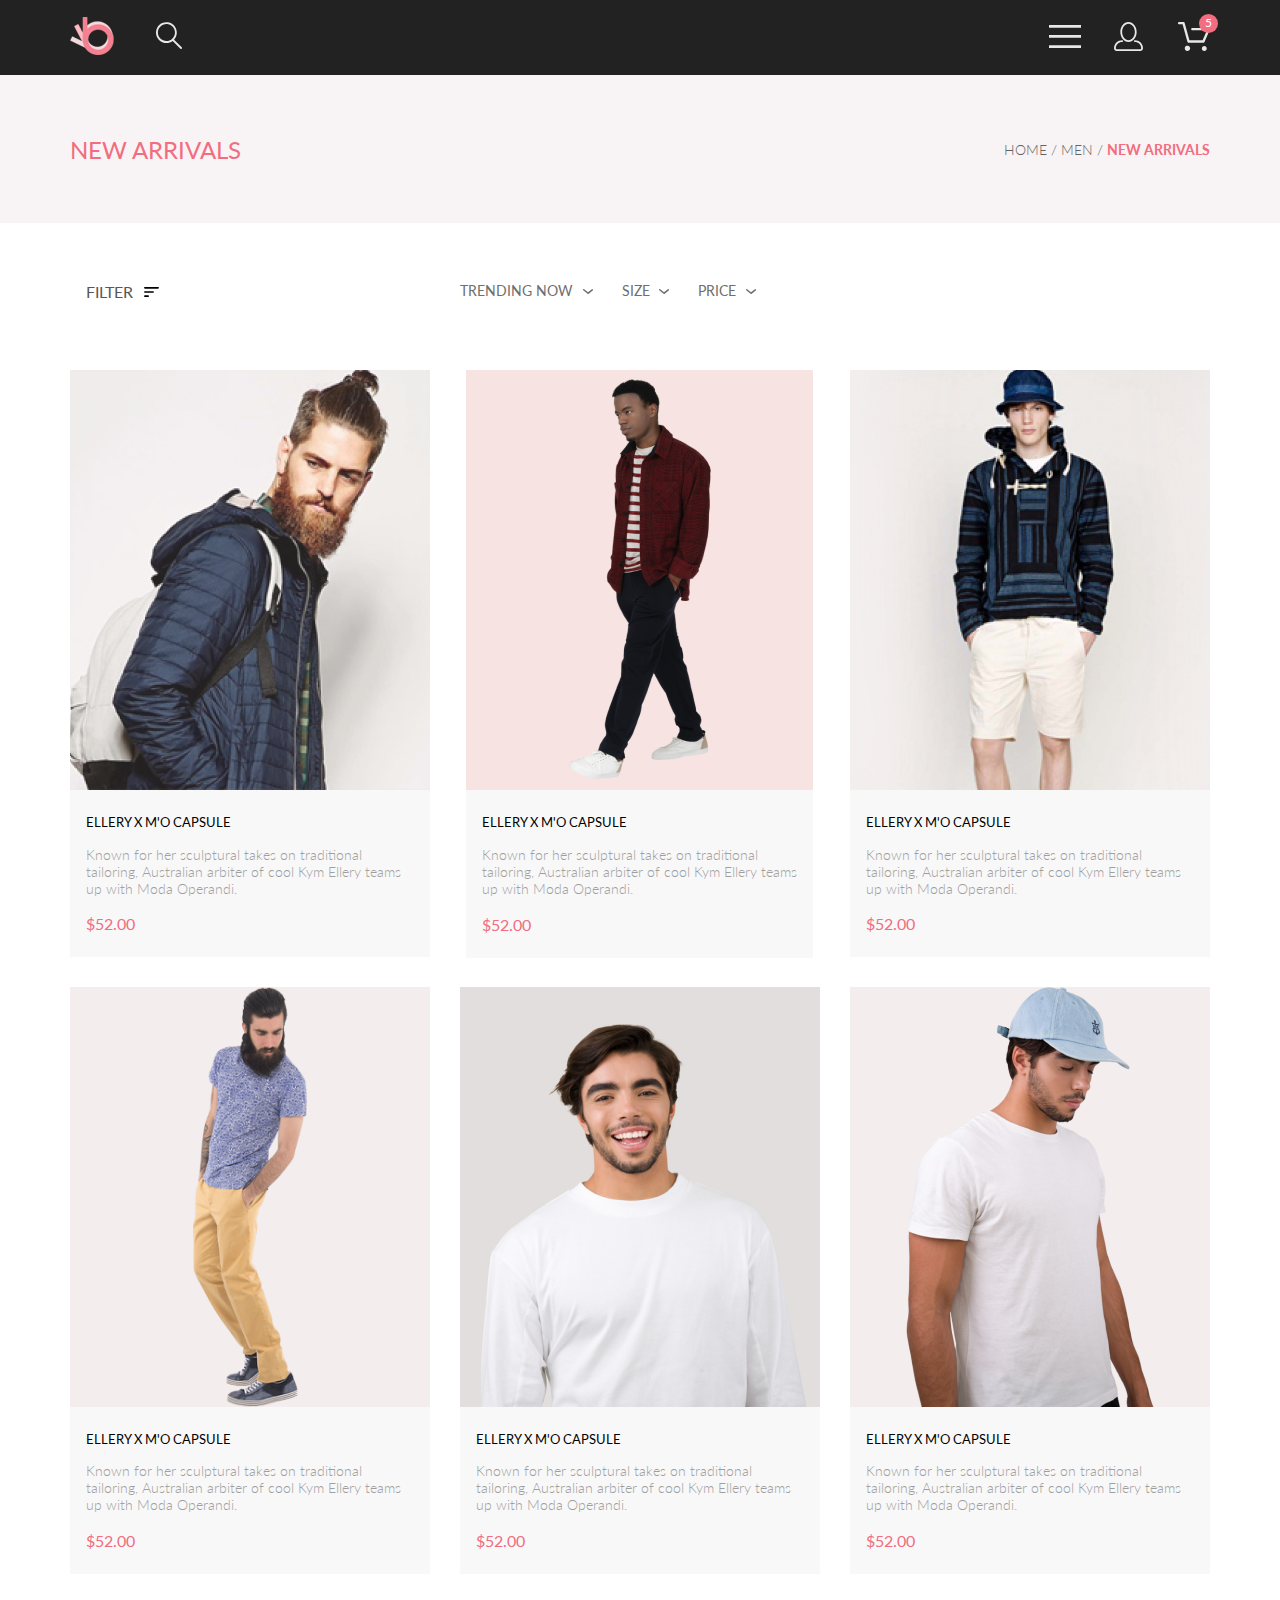
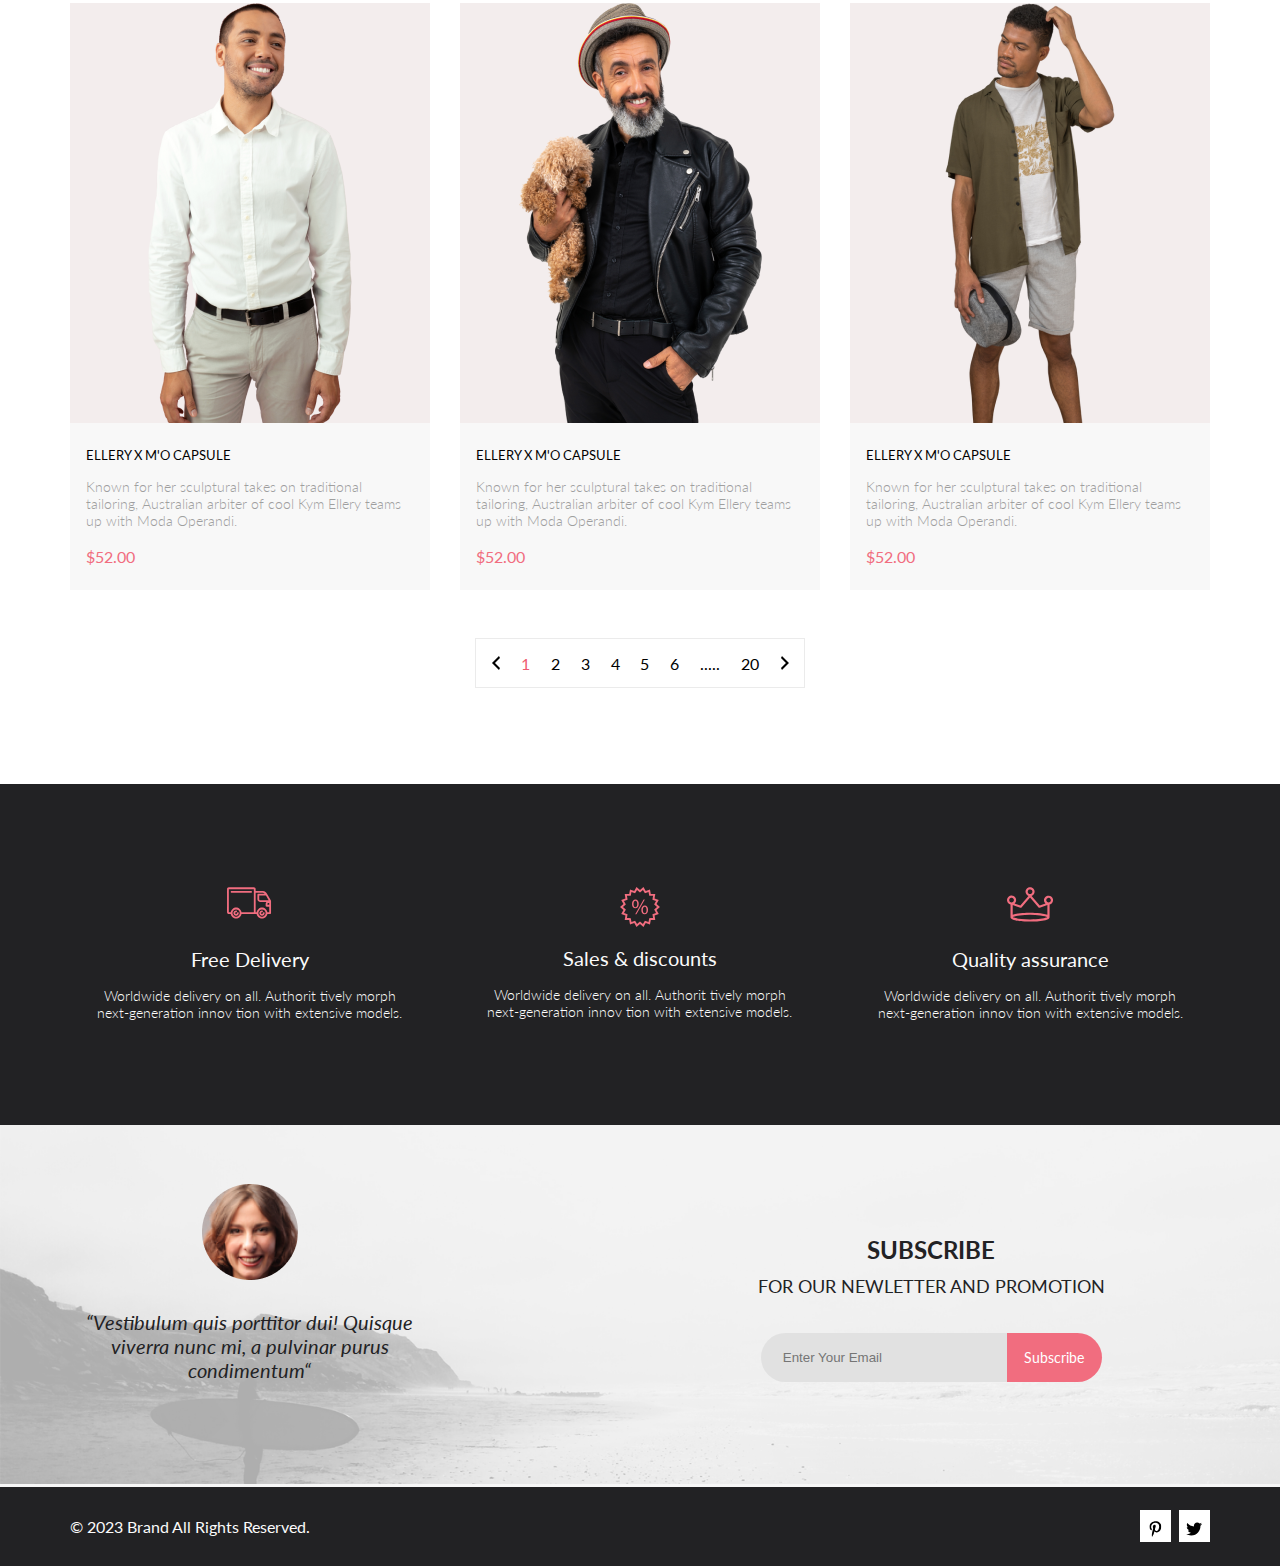
<file: homework/hw_seminar/catalog.html>
<!DOCTYPE html>
<html lang="en">
<head>
    <meta charset="UTF-8">
    <meta name="viewport" content="width=device-width, initial-scale=1.0">
    <title>Catalog</title>
    <link href="https://fonts.googleapis.com/css2?family=Lato:wght@300;400;700;900&amp;display=swap" rel="stylesheet">
    <link href="https://fonts.googleapis.com/css2?family=Lato:wght@300;400;700;900&family=Roboto&display=swap" rel="stylesheet">
    <link rel="stylesheet" href="css/style.css">
</head>
<body>
    <header class="header center">
        <div class="logo">
            <a href="index.html" >
                <img src="img/logo.png" alt="" class="logo_img">
            </a>
            <a href="#" >
                <svg class="search_img" xmlns="http://www.w3.org/2000/svg" width="27" height="28" viewBox="0 0 27 28" fill="none">
                    <path d="M19.0596 17.6259C20.6713 15.8658 21.6282 13.6048 21.7698 11.2225C21.9113 8.84018 21.2288 6.48173 19.8369 4.54318C18.445 2.60463 16.4285 1.20404 14.126 0.576619C11.8234 -0.0508009 9.3751 0.13316 7.19217 1.09761C5.00923 2.06205 3.22463 3.74825 2.13804 5.87302C1.05145 7.9978 0.729054 10.4318 1.225 12.7661C1.72094 15.1005 3.00501 17.1932 4.86158 18.6927C6.71814 20.1922 9.03413 21.0072 11.4206 21.0009C13.673 21.004 15.8645 20.27 17.6606 18.9109L25.4086 26.7179C25.4941 26.807 25.5965 26.8781 25.7099 26.927C25.8232 26.9759 25.9452 27.0017 26.0686 27.0029C26.1923 27.0033 26.3148 26.9782 26.4283 26.9292C26.5419 26.8801 26.6441 26.8082 26.7286 26.7179C26.9025 26.537 26.9997 26.2958 26.9997 26.0449C26.9997 25.794 26.9025 25.5528 26.7286 25.3719L19.0596 17.6259ZM2.88662 10.5009C2.89946 8.81563 3.41094 7.17187 4.35659 5.77685C5.30224 4.38183 6.63972 3.29801 8.20044 2.662C9.76115 2.02599 11.4752 1.86627 13.1266 2.20298C14.7779 2.53969 16.2926 3.35775 17.4797 4.55404C18.6668 5.75033 19.4732 7.27129 19.7972 8.92519C20.1212 10.5791 19.9483 12.2919 19.3002 13.8476C18.6522 15.4034 17.5581 16.7325 16.1559 17.6674C14.7536 18.6023 13.1059 19.1011 11.4206 19.1009C9.14916 19.0901 6.97482 18.1784 5.37484 16.566C3.77486 14.9537 2.87998 12.7724 2.88662 10.5009Z" fill="#E8E8E8"/>
                  </svg>
            </a>
        </div>
        <div class="header_bar">
            <details href="#" class="nav_open">
                <summary>
                    <svg class="header_bar_menu" width="32" height="23" viewBox="0 0 32 23" fill="none" xmlns="http://www.w3.org/2000/svg">
                <path d="M0 23V20.31H32V23H0ZM0 12.76V10.07H32V12.76H0ZM0 2.69V0H32V2.69H0Z" fill="#E8E8E8"/>
                    </svg>
                </summary>
                    <nav open class="nav">
                            <ul>
                            <li class="nav_menu">MENU</li>
                            </ul>
                            <ul class="nav_categories">
                                <li class="nav_man">MAN</li>
                                <li class="nav_content"><a class="nav_content_a" href="#">Accessories</a></li>
                                <li class="nav_content"><a class="nav_content_a" href="#">Bags</a></li>
                                <li class="nav_content"><a class="nav_content_a" href="#">Denim</a></li>
                                <li class="nav_content"><a class="nav_content_a" href="#">T-Shirts</a></li>
                            </ul>
                            <ul class="nav_categories">
                                <li class="nav_woman">WOMAN</li>
                                <li class="nav_content"><a class="nav_content_a" href="#">Accessories</a></li>
                                <li class="nav_content"><a class="nav_content_a" href="#">Jackets & Coats</a></li>
                                <li class="nav_content"><a class="nav_content_a" href="#">Polos</a></li>
                                <li class="nav_content"><a class="nav_content_a" href="#">T-Shirts</a></li>
                                <li class="nav_content"><a class="nav_content_a" href="#">Shirts</a></li>
                            </ul>
                            <ul class="nav_categories">
                                <li class="nav_kids">KIDS</li>
                                <li class="nav_content"><a class="nav_content_a" href="#">Accessories</a></li>
                                <li class="nav_content"><a class="nav_content_a" href="#">Jackets & Coats</a></li>
                                <li class="nav_content"><a class="nav_content_a" href="#">Polos</a></li>
                                <li class="nav_content"><a class="nav_content_a" href="#">T-Shirts</a></li>
                                <li class="nav_content"><a class="nav_content_a" href="#">Shirts</a></li>
                                <li class="nav_content"><a class="nav_content_a" href="#">Bags</a></li>
                            </ul>
                    </nav>   
            </details>
            <a href="registration.html" class="user"><svg class="header_bar_menu header_mobile" width="29" height="29" viewBox="0 0 29 29" fill="none" xmlns="http://www.w3.org/2000/svg">
                <path d="M14.5 19.937C19 19.937 22.656 15.464 22.656 9.968C22.656 4.472 19 0 14.5 0C13.3631 0.0217413 12.2463 0.303398 11.2351 0.823397C10.2239 1.34339 9.34507 2.08794 8.66602 3C7.12663 4.99573 6.30819 7.45381 6.34399 9.974C6.34399 15.465 10 19.937 14.5 19.937ZM14.5 1.813C18 1.813 20.844 5.472 20.844 9.969C20.844 14.466 17.998 18.125 14.5 18.125C11.002 18.125 8.15603 14.465 8.15503 9.969C8.15403 5.473 11 1.813 14.5 1.813ZM20.844 18.125C20.6036 18.125 20.373 18.2205 20.203 18.3905C20.033 18.5605 19.9375 18.7911 19.9375 19.0315C19.9375 19.2719 20.033 19.5025 20.203 19.6725C20.373 19.8425 20.6036 19.938 20.844 19.938C22.526 19.9399 24.1386 20.6088 25.3279 21.7982C26.5172 22.9875 27.1861 24.6 27.188 26.282C27.1875 26.5221 27.0918 26.7523 26.922 26.9221C26.7522 27.0918 26.5221 27.1875 26.282 27.188H2.71997C2.47985 27.1875 2.24975 27.0918 2.07996 26.9221C1.91016 26.7523 1.81449 26.5221 1.81396 26.282C1.81608 24.6001 2.48517 22.9877 3.67444 21.7985C4.86371 20.6092 6.47608 19.9401 8.15796 19.938C8.39824 19.938 8.62868 19.8425 8.79858 19.6726C8.96849 19.5027 9.06396 19.2723 9.06396 19.032C9.06396 18.7917 8.96849 18.5613 8.79858 18.3914C8.62868 18.2215 8.39824 18.126 8.15796 18.126C5.99541 18.1279 3.92201 18.9875 2.39258 20.5164C0.863144 22.0453 0.00264777 24.1185 0 26.281C0.000794067 27.0019 0.287502 27.693 0.797241 28.2027C1.30698 28.7125 1.99811 28.9992 2.71899 29H26.282C27.0027 28.9989 27.6936 28.7121 28.2031 28.2024C28.7126 27.6927 28.9992 27.0017 29 26.281C28.9974 24.1187 28.1372 22.0457 26.6083 20.5168C25.0793 18.9878 23.0063 18.1276 20.844 18.125Z" fill="#E8E8E8"/>
                </svg>
            </a>
            <div class="cart header_cart header_mobile">
                <a href="cart.html"><svg class="header_bar_menu header_mobile" width="33" height="29" viewBox="0 0 33 29" fill="none" xmlns="http://www.w3.org/2000/svg">
                    <path d="M27.199 29C26.5512 28.9738 25.9396 28.6948 25.4952 28.2227C25.0509 27.7506 24.8094 27.1232 24.8225 26.475C24.8356 25.8269 25.1023 25.2097 25.5653 24.7559C26.0283 24.3022 26.6508 24.048 27.2991 24.048C27.9474 24.048 28.5697 24.3022 29.0327 24.7559C29.4957 25.2097 29.7624 25.8269 29.7755 26.475C29.7886 27.1232 29.5471 27.7506 29.1028 28.2227C28.6585 28.6948 28.0468 28.9738 27.399 29H27.199ZM7.75098 26.32C7.75098 25.79 7.90815 25.2718 8.20264 24.8311C8.49712 24.3904 8.91569 24.0469 9.4054 23.844C9.8951 23.6412 10.434 23.5881 10.9539 23.6915C11.4737 23.7949 11.9512 24.0502 12.326 24.425C12.7009 24.7998 12.9562 25.2773 13.0596 25.7972C13.163 26.317 13.1098 26.8559 12.907 27.3456C12.7041 27.8353 12.3606 28.2539 11.9199 28.5483C11.4792 28.8428 10.9611 29 10.431 29C10.0789 29.0003 9.73017 28.9311 9.40479 28.7966C9.0794 28.662 8.78374 28.4646 8.53467 28.2158C8.28559 27.9669 8.08805 27.6713 7.95325 27.3461C7.81844 27.0208 7.74902 26.6721 7.74902 26.32H7.75098ZM11.551 20.686C11.2916 20.6868 11.039 20.6024 10.8322 20.4457C10.6253 20.2891 10.4756 20.0689 10.406 19.819L5.573 2.36401H2.18005C1.86657 2.36401 1.56591 2.23947 1.34424 2.01781C1.12257 1.79614 0.998047 1.49549 0.998047 1.18201C0.998047 0.868519 1.12257 0.567873 1.34424 0.346205C1.56591 0.124537 1.86657 5.81268e-06 2.18005 5.81268e-06H6.46106C6.72055 -0.00080736 6.97309 0.0837201 7.17981 0.240568C7.38653 0.397416 7.53589 0.617884 7.60498 0.868006L12.438 18.323H25.616L29.999 8.27501H15.399C15.2409 8.27961 15.0834 8.25242 14.9359 8.19507C14.7884 8.13771 14.6539 8.05134 14.5404 7.94108C14.4269 7.83082 14.3366 7.69891 14.275 7.55315C14.2134 7.40739 14.1816 7.25075 14.1816 7.0925C14.1816 6.93426 14.2134 6.77762 14.275 6.63186C14.3366 6.4861 14.4269 6.35419 14.5404 6.24393C14.6539 6.13367 14.7884 6.0473 14.9359 5.98994C15.0834 5.93259 15.2409 5.90541 15.399 5.91001H31.812C32.0077 5.90996 32.2003 5.95866 32.3724 6.05172C32.5446 6.14478 32.6908 6.27926 32.798 6.44301C32.9058 6.60729 32.9714 6.79569 32.9889 6.99145C33.0063 7.18721 32.9752 7.38424 32.8981 7.565L27.493 19.977C27.4007 20.1876 27.249 20.3668 27.0565 20.4927C26.864 20.6186 26.6391 20.6858 26.4091 20.686H11.551Z" fill="#E8E8E8"/>
                    </svg>
                </a>
                <div class="circle_quantity">
                    <p class="quantity">5</p>
                </div>
            </div>
        </div>
    </header>
    <div class="nav_info center">
        <h3 class="nav_info_h3">NEW ARRIVALS </h3>
        <h5 class="nav_info_h5">HOME / MEN / <span class="nav_info_span">NEW ARRIVALS</span></h5>
    </div>
    <div class="filter_div center">
        <div class="filter_block">
            <details class="filter">
                <summary class="filter_logo">
                    <p class="filter_text">FILTER</p>
                    <svg class="filter_svg" xmlns="http://www.w3.org/2000/svg" width="15" height="10" viewBox="0 0 15 10" fill="none">
                        <path d="M0.833333 10H4.16667C4.625 10 5 9.625 5 9.16667C5 8.70833 4.625 8.33333 4.16667 8.33333H0.833333C0.375 8.33333 0 8.70833 0 9.16667C0 9.625 0.375 10 0.833333 10ZM0 0.833333C0 1.29167 0.375 1.66667 0.833333 1.66667H14.1667C14.625 1.66667 15 1.29167 15 0.833333C15 0.375 14.625 0 14.1667 0H0.833333C0.375 0 0 0.375 0 0.833333ZM0.833333 5.83333H9.16667C9.625 5.83333 10 5.45833 10 5C10 4.54167 9.625 4.16667 9.16667 4.16667H0.833333C0.375 4.16667 0 4.54167 0 5C0 5.45833 0.375 5.83333 0.833333 5.83333Z" fill="black"/>
                    </svg>
                </summary>
                    <details class="filter_category_menu">
                        <summary class="filter_submenu_category_name filter_submenu_category"><span class="filter_submenu_span">CATEGORY</span></summary>
                        <ul class="filter_submenu_ul filter_submenu_ul_category">
                        <li class="filter_submenu_li"><a href="#" class="filter_submenu_a">Accessories</a></li>
                        <li class="filter_submenu_li"><a href="#" class="filter_submenu_a">Bags</a></li>
                        <li class="filter_submenu_li"><a href="#" class="filter_submenu_a">Denim</a></li>
                        <li class="filter_submenu_li"><a href="#" class="filter_submenu_a">Hoodies & Sweatshirts</a></li>
                        <li class="filter_submenu_li"><a href="#" class="filter_submenu_a">Jackets & Coats</a></li>
                        <li class="filter_submenu_li"><a href="#" class="filter_submenu_a">Polos</a></li>
                        <li class="filter_submenu_li"><a href="#" class="filter_submenu_a">Shirts</a></li>
                        <li class="filter_submenu_li"><a href="#" class="filter_submenu_a">Shoes</a></li>
                        <li class="filter_submenu_li"><a href="#" class="filter_submenu_a">Sweaters & Knits</a></li>
                        <li class="filter_submenu_li"><a href="#" class="filter_submenu_a">T-Shirts</a></li>
                        <li class="filter_submenu_li"><a href="#" class="filter_submenu_a">Tanks</a></li>
                        </ul>
                    </details>
                    <details class="filter_category_menu">
                        <summary class="filter_submenu_category_name filter_submenu_brand"><span class="filter_submenu_span">BRAND</span></summary>
                        <ul class="filter_submenu_ul filter_submenu_ul_brand">
                        <li class="filter_submenu_li"><a href="#" class="filter_submenu_a"></a></li>
                        </ul>
                    </details>
                    <details class="filter_category_menu">
                        <summary class="filter_submenu_category_name filter_submenu_designer"><span class="filter_submenu_span">DESIGNER</span></summary>
                        <ul class="filter_submenu_ul filter_submenu_ul_designer">
                        <li class="filter_submenu_li"><a href="#" class="filter_submenu_a"></a></li>
                        </ul>
                    </details>
            </details>
            <div class="filter_menu">
                <div class="filter_menu_trending">
                    <p class="filter_menu_p">TRENDING NOW</p>
                    <svg class="filter_menu_vector" xmlns="http://www.w3.org/2000/svg" width="11" height="6" viewBox="0 0 11 6" fill="none">
                        <path d="M5.00214 5.00214C4.83521 5.00247 4.67343 4.94433 4.54488 4.83782L0.258102 1.2655C0.112196 1.14422 0.0204417 0.969958 0.00302325 0.781035C-0.0143952 0.592112 0.0439493 0.404007 0.165221 0.258101C0.286493 0.112196 0.460759 0.0204417 0.649682 0.00302327C0.838605 -0.0143952 1.02671 0.043949 1.17262 0.165221L5.00214 3.36602L8.83167 0.279536C8.90475 0.220188 8.98884 0.175869 9.0791 0.149125C9.16937 0.122382 9.26403 0.113741 9.35764 0.1237C9.45126 0.133659 9.54198 0.162021 9.6246 0.207156C9.70722 0.252292 9.7801 0.313311 9.83906 0.386705C9.90449 0.460167 9.95405 0.546351 9.98462 0.639855C10.0152 0.733359 10.0261 0.83217 10.0167 0.930097C10.0073 1.02802 9.97784 1.12296 9.93005 1.20895C9.88227 1.29494 9.81723 1.37013 9.73904 1.42982L5.45225 4.88068C5.32002 4.97036 5.16154 5.01312 5.00214 5.00214Z" fill="#6F6E6E"/>
                        </svg>
                </div>
                <div class="filter_menu_size filter_menu_size_m-l">
                    <p class="filter_menu_p">SIZE</p>
                    <svg class="filter_menu_vector" xmlns="http://www.w3.org/2000/svg" width="11" height="6" viewBox="0 0 11 6" fill="none">
                        <path d="M5.00214 5.00214C4.83521 5.00247 4.67343 4.94433 4.54488 4.83782L0.258102 1.2655C0.112196 1.14422 0.0204417 0.969958 0.00302325 0.781035C-0.0143952 0.592112 0.0439493 0.404007 0.165221 0.258101C0.286493 0.112196 0.460759 0.0204417 0.649682 0.00302327C0.838605 -0.0143952 1.02671 0.043949 1.17262 0.165221L5.00214 3.36602L8.83167 0.279536C8.90475 0.220188 8.98884 0.175869 9.0791 0.149125C9.16937 0.122382 9.26403 0.113741 9.35764 0.1237C9.45126 0.133659 9.54198 0.162021 9.6246 0.207156C9.70722 0.252292 9.7801 0.313311 9.83906 0.386705C9.90449 0.460167 9.95405 0.546351 9.98462 0.639855C10.0152 0.733359 10.0261 0.83217 10.0167 0.930097C10.0073 1.02802 9.97784 1.12296 9.93005 1.20895C9.88227 1.29494 9.81723 1.37013 9.73904 1.42982L5.45225 4.88068C5.32002 4.97036 5.16154 5.01312 5.00214 5.00214Z" fill="#6F6E6E"/>
                        </svg>
                    <div class="filter_menu_size_submenu">
                        <!-- <ul class="filter_menu_size_submenu_ul">
                            <li class="filter_menu_size_submenu_li"><svg class="filter_menu_size_submenu_svg" xmlns="http://www.w3.org/2000/svg" width="13" height="13" viewBox="0 0 13 13" fill="none">
                                <path d="M13 0H0V13H13V0Z" fill="white"/>
                                <path d="M12.5 0.5H0.5V12.5H12.5V0.5Z" stroke="#EBEBEB" stroke-linejoin="round"/>
                                </svg>XS</li>
                            <li class="filter_menu_size_submenu_li"><svg class="filter_menu_size_submenu_svg" xmlns="http://www.w3.org/2000/svg" width="13" height="13" viewBox="0 0 13 13" fill="none">
                                <path d="M13 0H0V13H13V0Z" fill="white"/>
                                <path d="M12.5 0.5H0.5V12.5H12.5V0.5Z" stroke="#EBEBEB" stroke-linejoin="round"/>
                                </svg>S</li>
                            <li class="filter_menu_size_submenu_li"><svg class="filter_menu_size_submenu_svg" xmlns="http://www.w3.org/2000/svg" width="13" height="13" viewBox="0 0 13 13" fill="none">
                                <path d="M13 0H0V13H13V0Z" fill="white"/>
                                <path d="M12.5 0.5H0.5V12.5H12.5V0.5Z" stroke="#EBEBEB" stroke-linejoin="round"/>
                                </svg>M</li>
                            <li class="filter_menu_size_submenu_li"><svg class="filter_menu_size_submenu_svg" xmlns="http://www.w3.org/2000/svg" width="13" height="13" viewBox="0 0 13 13" fill="none">
                                <path d="M13 0H0V13H13V0Z" fill="white"/>
                                <path d="M12.5 0.5H0.5V12.5H12.5V0.5Z" stroke="#EBEBEB" stroke-linejoin="round"/>
                                </svg>L</li>
                        </ul> -->
                        <input class="filter_menu_size_submenu_checkbox" type="checkbox">
                            <span class="filter_menu_size_submenu_checkbox_span">XS</span><br>
                        <input class="filter_menu_size_submenu_checkbox" type="checkbox">
                            <span class="filter_menu_size_submenu_checkbox_span">S</span><br>
                        <input class="filter_menu_size_submenu_checkbox" type="checkbox">
                            <span class="filter_menu_size_submenu_checkbox_span">M</span><br>
                        <input class="filter_menu_size_submenu_checkbox" type="checkbox">
                            <span class="filter_menu_size_submenu_checkbox_span">L</span><br>
                    </div>
                </div>
                <div class="filter_menu_price filter_menu_price_m-l">
                    <p class="filter_menu_p">PRICE</p>
                    <svg class="filter_menu_vector" xmlns="http://www.w3.org/2000/svg" width="11" height="6" viewBox="0 0 11 6" fill="none">
                        <path d="M5.00214 5.00214C4.83521 5.00247 4.67343 4.94433 4.54488 4.83782L0.258102 1.2655C0.112196 1.14422 0.0204417 0.969958 0.00302325 0.781035C-0.0143952 0.592112 0.0439493 0.404007 0.165221 0.258101C0.286493 0.112196 0.460759 0.0204417 0.649682 0.00302327C0.838605 -0.0143952 1.02671 0.043949 1.17262 0.165221L5.00214 3.36602L8.83167 0.279536C8.90475 0.220188 8.98884 0.175869 9.0791 0.149125C9.16937 0.122382 9.26403 0.113741 9.35764 0.1237C9.45126 0.133659 9.54198 0.162021 9.6246 0.207156C9.70722 0.252292 9.7801 0.313311 9.83906 0.386705C9.90449 0.460167 9.95405 0.546351 9.98462 0.639855C10.0152 0.733359 10.0261 0.83217 10.0167 0.930097C10.0073 1.02802 9.97784 1.12296 9.93005 1.20895C9.88227 1.29494 9.81723 1.37013 9.73904 1.42982L5.45225 4.88068C5.32002 4.97036 5.16154 5.01312 5.00214 5.00214Z" fill="#6F6E6E"/>
                        </svg>
                </div>
            </div>
        </div>
    </div>
    <div class="items_block items_block_catalog center">
        <a href="#" class="block_it">
            <div class="add">
                <img src="img/items_img_1.png" alt="" class="items_img">
                <div class="add_to_cart">
                    <div class="add_to_cart_div">
                        <img src="img/forma_3.png" alt="" class="add_to_cart_img">
                        <p class="add_to_cart_p">Add to Cart</p>
                    </div>
                </div>
            </div>
            <div class="items_content">
                <h3 class="items_h3">ELLERY X M'O CAPSULE</h3>
                <p class="items_text">Known for her sculptural takes on traditional
                    <br>tailoring, Australian arbiter of cool Kym Ellery teams
                    <br>up with Moda Operandi.</p>
                <h3 class="items_price">$52.00</h3>
            </div>
        </a>
        <a href="#" class="block_it">
            <div class="add add_2">
                <img src="img/catalog/Layer51.png" alt="" class="items_img items_img_2">
                <div class="add_to_cart">
                    <div class="add_to_cart_div">
                        <img src="img/forma_3.png" alt="" class="add_to_cart_img">
                        <p class="add_to_cart_p">Add to Cart</p>
                    </div>
                </div>
            </div>
            <div class="items_content">
                <h3 class="items_h3">ELLERY X M'O CAPSULE</h3>
                <p class="items_text">Known for her sculptural takes on traditional
                    <br>tailoring, Australian arbiter of cool Kym Ellery teams
                    <br>up with Moda Operandi.</p>
                <h3 class="items_price">$52.00</h3>
            </div>
        </a>
        <a href="#" class="block_it block_mobile_none">
            <div class="add">
                <img src="img/items_img_3.png" alt="" class="items_img">
                <div class="add_to_cart">
                    <div class="add_to_cart_div">
                        <img src="img/forma_3.png" alt="" class="add_to_cart_img">
                        <p class="add_to_cart_p">Add to Cart</p>
                    </div>
                </div>
            </div>
            <div class="items_content">
                <h3 class="items_h3">ELLERY X M'O CAPSULE</h3>
                <p class="items_text">Known for her sculptural takes on traditional
                    <br>tailoring, Australian arbiter of cool Kym Ellery teams
                    <br>up with Moda Operandi.</p>
                <h3 class="items_price">$52.00</h3>
            </div>
        </a>
        <a href="#" class="block_it">
            <div class="add">
                <img src="img/catalog/Rectangle15copy.png" alt="" class="items_img">
                <div class="add_to_cart">
                    <div class="add_to_cart_div">
                        <img src="img/forma_3.png" alt="" class="add_to_cart_img">
                        <p class="add_to_cart_p">Add to Cart</p>
                    </div>
                </div>
            </div>
            <div class="items_content">
                <h3 class="items_h3">ELLERY X M'O CAPSULE</h3>
                <p class="items_text">Known for her sculptural takes on traditional
                    <br>tailoring, Australian arbiter of cool Kym Ellery teams
                    <br>up with Moda Operandi.</p>
                <h3 class="items_price">$52.00</h3>
            </div>
        </a>
        <a href="#" class="block_it">
            <div class="add">
                <img src="img/catalog/Rectangle15copy(1).png" alt="" class="items_img">
                <div class="add_to_cart">
                    <div class="add_to_cart_div">
                        <img src="img/forma_3.png" alt="" class="add_to_cart_img">
                        <p class="add_to_cart_p">Add to Cart</p>
                    </div>
                </div>
            </div>
            <div class="items_content">
                <h3 class="items_h3">ELLERY X M'O CAPSULE</h3>
                <p class="items_text">Known for her sculptural takes on traditional
                    <br>tailoring, Australian arbiter of cool Kym Ellery teams
                    <br>up with Moda Operandi.</p>
                <h3 class="items_price">$52.00</h3>
            </div>
        </a>
        <a href="#" class="block_it">
            <div class="add">
                <img src="img/catalog/Rectangle15copy(2).png" alt="" class="items_img">
                <div class="add_to_cart">
                    <div class="add_to_cart_div">
                        <img src="img/forma_3.png" alt="" class="add_to_cart_img">
                        <p class="add_to_cart_p">Add to Cart</p>
                    </div>
                </div>
            </div>
            <div class="items_content">
                <h3 class="items_h3">ELLERY X M'O CAPSULE</h3>
                <p class="items_text">Known for her sculptural takes on traditional
                    <br>tailoring, Australian arbiter of cool Kym Ellery teams
                    <br>up with Moda Operandi.</p>
                <h3 class="items_price">$52.00</h3>
            </div>
        </a>
        <a href="#" class="block_it">
            <div class="add">
                <img src="img/catalog/Rectangle15copy(3).png" alt="" class="items_img">
                <div class="add_to_cart">
                    <div class="add_to_cart_div">
                        <img src="img/forma_3.png" alt="" class="add_to_cart_img">
                        <p class="add_to_cart_p">Add to Cart</p>
                    </div>
                </div>
            </div>
            <div class="items_content">
                <h3 class="items_h3">ELLERY X M'O CAPSULE</h3>
                <p class="items_text">Known for her sculptural takes on traditional
                    <br>tailoring, Australian arbiter of cool Kym Ellery teams
                    <br>up with Moda Operandi.</p>
                <h3 class="items_price">$52.00</h3>
            </div>
        </a>
        <a href="#" class="block_it">
            <div class="add">
                <img src="img/catalog/Rectangle15copy(4).png" alt="" class="items_img">
                <div class="add_to_cart">
                    <div class="add_to_cart_div">
                        <img src="img/forma_3.png" alt="" class="add_to_cart_img">
                        <p class="add_to_cart_p">Add to Cart</p>
                    </div>
                </div>
            </div>
            <div class="items_content">
                <h3 class="items_h3">ELLERY X M'O CAPSULE</h3>
                <p class="items_text">Known for her sculptural takes on traditional
                    <br>tailoring, Australian arbiter of cool Kym Ellery teams
                    <br>up with Moda Operandi.</p>
                <h3 class="items_price">$52.00</h3>
            </div>
        </a>
        <a href="#" class="block_it">
            <div class="add">
                <img src="img/catalog/Rectangle15copy(5).png" alt="" class="items_img">
                <div class="add_to_cart">
                    <div class="add_to_cart_div">
                        <img src="img/forma_3.png" alt="" class="add_to_cart_img">
                        <p class="add_to_cart_p">Add to Cart</p>
                    </div>
                </div>
            </div>
            <div class="items_content">
                <h3 class="items_h3">ELLERY X M'O CAPSULE</h3>
                <p class="items_text">Known for her sculptural takes on traditional
                    <br>tailoring, Australian arbiter of cool Kym Ellery teams
                    <br>up with Moda Operandi.</p>
                <h3 class="items_price">$52.00</h3>
            </div>
        </a>
    </div>
    <nav class="nav_items_footer center">
        <ul class="nav_items_footer_pagination">
          <li class="nav_items_footer_page_item">
            <a class="nav_items_footer_page_link" href="#" aria-label="Previous">
                <svg class="nav_items_footer_page_link_vector_left" width="9" height="14" viewBox="0 0 9 14" fill="none" xmlns="http://www.w3.org/2000/svg">
                    <path d="M8.99512 2L3.99512 7L8.99512 12L7.99512 14L0.995117 7L7.99512 0L8.99512 2Z" fill="black"/>
                </svg>
            </a>
          </li>
          <li class="nav_items_footer_page_item"><a class="page-link nav_items_footer_active" href="#">1</a></li>
          <li class="nav_items_footer_page_item"><a class="page-link" href="#">2</a></li>
          <li class="nav_items_footer_page_item"><a class="page-link" href="#">3</a></li>
          <li class="nav_items_footer_page_item"><a class="page-link" href="#">4</a></li>
          <li class="nav_items_footer_page_item"><a class="page-link" href="#">5</a></li>
          <li class="nav_items_footer_page_item"><a class="page-link" href="#">6</a></li>
          <li class="nav_items_footer_page_item"><a class="page-link" href="#">.....</a></li>
          <li class="nav_items_footer_page_item"><a class="page-link" href="#">20</a></li>
          <li class="nav_items_footer_page_item">
            <a class="nav_items_footer_page_link" href="#" aria-label="Next">
                <svg class="nav_items_footer_page_link_vector_right" width="9" height="14" viewBox="0 0 9 14" fill="none" xmlns="http://www.w3.org/2000/svg">
                    <path d="M0.994995 12L5.995 7L0.994995 2L1.995 0L8.995 7L1.995 14L0.994995 12Z" fill="black"/>
                </svg>
            </a>
          </li>
        </ul>
      </nav>
    <footer class="footer">
        <div class="footer_top center">
            <article class="footer_top_block">
                <a href="#" class="footer_top_block_a">            
                    <img src="img/Footer_1.svg" alt="" class="footer_top_block_img_1">
                    <h3  class="footer_top_block_h3">Free Delivery</h3>
                    <p class="footer_top_block_p">Worldwide delivery on all. Authorit tively morph
                        <br>next-generation innov tion with extensive models.</p>
                </a>
            </article>
            <article class="footer_top_block">
                <a href="#" class="footer_top_block_a">            
                    <img src="img/Footer_2.svg" alt="" class="footer_top_block_img_2">
                    <h3  class="footer_top_block_h3">Sales & discounts</h3>
                    <p class="footer_top_block_p">Worldwide delivery on all. Authorit tively morph
                        <br>next-generation innov tion with extensive models.</p>
                </a>
            </article>
            <article class="footer_top_block">
                <a href="#" class="footer_top_block_a">            
                    <img src="img/Footer_3.svg" alt="" class="footer_top_block_img_3">
                    <h3  class="footer_top_block_h3">Quality assurance</h3>
                    <p class="footer_top_block_p">Worldwide delivery on all. Authorit tively morph
                        <br>next-generation innov tion with extensive models.</p>
                </a>
            </article>
        </div>
        <div class="footer_center">
            <img src="img/footer_background.png" alt="" class="footer_center_background footer_center_background_desktop">
            <img src="img/footer_background_2.png" alt="" class="footer_center_background footer_center_background_mobile">
            <div class="footer_center_content center">
                <div class="footer_center_block">
                    <img src="img/footer_photo.png" alt="" class="footer_centr_photo">
                    <p class="footer_centr_h3">“Vestibulum quis porttitor dui! Quisque
                        <br>viverra nunc mi, a pulvinar purus
                        <br>condimentum“</p><br>
                </div>
                <article class="footer_center_block_2">
                    <h2 class="footer_center_h2">SUBSCRIBE</h2>
                    <p class="footer_center_p">FOR OUR NEWLETTER AND PROMOTION</p>
                    <div class="email_box">
                        <input type="email" class="email" placeholder="Enter Your Email">
                        <button class="email_button" type="submit">Subscribe</button>
                    </div>
                </article>
            </div>
        </div>
        <div class="footer_footer center">
            <div class="footer_footer_text">
                <p class="footer_footer_text_p">© 2023  Brand  All Rights Reserved.</p>
            </div>
            <div class="footer_footer_brands">
                <div class="brands_box banned_brands">
                    <a class="footer_footer_brands_img"><svg xmlns="http://www.w3.org/2000/svg" width="11" height="16" viewBox="0 0 11 16" fill="none">
                        <path d="M9.08836 8.28L9.50686 5.61602H6.89022V3.88729C6.89022 3.15847 7.25574 2.44806 8.42765 2.44806H9.61722V0.179975C9.61722 0.179975 8.53772 0 7.50561 0C5.35073 0 3.9422 1.27593 3.9422 3.5857V5.61602H1.54688V8.28H3.9422V14.72H6.89022V8.28H9.08836Z" fill="black"/>
                        </svg></a>
                </div>
                <div class="brands_box banned_brands">
                    <a class="footer_footer_brands_img"><svg xmlns="http://www.w3.org/2000/svg" width="16" height="17" viewBox="0 0 16 17" fill="none">
                        <g clip-path="url(#clip0_190_1610)">
                          <path d="M8.13677 4.68162C6.02163 4.68162 4.31555 6.38494 4.31555 8.49666C4.31555 10.6084 6.02163 12.3117 8.13677 12.3117C10.2519 12.3117 11.958 10.6084 11.958 8.49666C11.958 6.38494 10.2519 4.68162 8.13677 4.68162ZM8.13677 10.9769C6.76991 10.9769 5.65248 9.86463 5.65248 8.49666C5.65248 7.12869 6.76658 6.01639 8.13677 6.01639C9.50695 6.01639 10.6211 7.12869 10.6211 8.49666C10.6211 9.86463 9.50363 10.9769 8.13677 10.9769ZM13.0056 4.52557C13.0056 5.02029 12.6065 5.41541 12.1143 5.41541C11.6188 5.41541 11.223 5.01697 11.223 4.52557C11.223 4.03416 11.6221 3.63572 12.1143 3.63572C12.6065 3.63572 13.0056 4.03416 13.0056 4.52557ZM15.5364 5.42869C15.4799 4.2367 15.2072 3.18084 14.3325 2.31092C13.4612 1.441 12.4036 1.16873 11.2097 1.10897C9.9792 1.03924 6.29101 1.03924 5.0605 1.10897C3.8699 1.16541 2.81233 1.43768 1.93768 2.3076C1.06302 3.17752 0.793639 4.23338 0.733776 5.42537C0.663937 6.65389 0.663937 10.3361 0.733776 11.5646C0.790313 12.7566 1.06302 13.8125 1.93768 14.6824C2.81233 15.5523 3.86658 15.8246 5.0605 15.8844C6.29101 15.9541 9.9792 15.9541 11.2097 15.8844C12.4036 15.8279 13.4612 15.5556 14.3325 14.6824C15.2039 13.8125 15.4766 12.7566 15.5364 11.5646C15.6063 10.3361 15.6063 6.65721 15.5364 5.42869ZM13.9468 12.8828C13.6874 13.5336 13.1852 14.0349 12.53 14.2972C11.5489 14.6857 9.22094 14.5961 8.13677 14.5961C7.05259 14.5961 4.72128 14.6824 3.74353 14.2972C3.09169 14.0383 2.58951 13.5369 2.32678 12.8828C1.93768 11.9033 2.02747 9.57908 2.02747 8.49666C2.02747 7.41424 1.941 5.0867 2.32678 4.11053C2.58619 3.45975 3.08837 2.95838 3.74353 2.69608C4.72461 2.3076 7.05259 2.39725 8.13677 2.39725C9.22094 2.39725 11.5523 2.31092 12.53 2.69608C13.1818 2.95506 13.684 3.45643 13.9468 4.11053C14.3359 5.09002 14.2461 7.41424 14.2461 8.49666C14.2461 9.57908 14.3359 11.9066 13.9468 12.8828Z" fill="black"/>
                        </g>
                        <defs>
                          <clipPath id="clip0_190_1610">
                            <rect width="14.8991" height="17" fill="white" transform="translate(0.68396)"/>
                          </clipPath>
                        </defs>
                      </svg></a>
                </div>
                <div class="brands_box">
                    <a class="footer_footer_brands_img"><svg xmlns="http://www.w3.org/2000/svg" width="13" height="16" viewBox="0 0 13 16" fill="none">
                        <g clip-path="url(#clip0_190_1618)">
                          <path d="M6.7402 0.203125C3.55552 0.203125 0.408081 2.34063 0.408081 5.8C0.408081 8 1.63726 9.25 2.38221 9.25C2.68951 9.25 2.86643 8.3875 2.86643 8.14375C2.86643 7.85313 2.13079 7.23438 2.13079 6.025C2.13079 3.5125 4.03043 1.73125 6.48878 1.73125C8.60259 1.73125 10.167 2.94062 10.167 5.1625C10.167 6.82187 9.50585 9.93437 7.3641 9.93437C6.59121 9.93437 5.93006 9.37187 5.93006 8.56563C5.93006 7.38438 6.74951 6.24062 6.74951 5.02187C6.74951 2.95312 3.83487 3.32812 3.83487 5.82812C3.83487 6.35313 3.90006 6.93437 4.13286 7.4125C3.70451 9.26875 2.82919 12.0344 2.82919 13.9469C2.82919 14.5375 2.91299 15.1188 2.96886 15.7094C3.0744 15.8281 3.02163 15.8156 3.18304 15.7563C4.74744 13.6 4.69157 13.1781 5.39928 10.3562C5.78107 11.0875 6.76814 11.4812 7.55034 11.4812C10.8468 11.4812 12.3274 8.24688 12.3274 5.33125C12.3274 2.22813 9.66415 0.203125 6.7402 0.203125Z" fill="black"/>
                        </g>
                        <defs>
                          <clipPath id="clip0_190_1618">
                            <rect width="11.9193" height="16" fill="white" transform="translate(0.408081)"/>
                          </clipPath>
                        </defs>
                      </svg></a>
                </div>
                <div class="brands_box">
                    <a class="footer_footer_brands_img"><svg xmlns="http://www.w3.org/2000/svg" width="17" height="16" viewBox="0 0 17 16" fill="none">
                        <g clip-path="url(#clip0_190_1614)">
                          <path d="M14.4181 4.74107C14.4281 4.88319 14.4281 5.02535 14.4281 5.16747C14.4281 9.50247 11.1509 14.4974 5.16096 14.4974C3.31558 14.4974 1.60132 13.9593 0.159302 13.0253C0.421495 13.0558 0.673569 13.0659 0.94585 13.0659C2.46851 13.0659 3.8702 12.5482 4.98953 11.6649C3.5576 11.6345 2.3576 10.6903 1.94415 9.39081C2.14585 9.42125 2.34751 9.44156 2.5593 9.44156C2.85172 9.44156 3.14418 9.40094 3.41643 9.32991C1.92401 9.02531 0.80465 7.70553 0.80465 6.11163V6.07103C1.23825 6.31469 1.74249 6.46697 2.2769 6.48725C1.39959 5.89841 0.824826 4.89335 0.824826 3.75628C0.824826 3.14716 0.98614 2.58878 1.26851 2.10147C2.87187 4.09131 5.28195 5.39078 7.98443 5.53294C7.93403 5.28928 7.90376 5.0355 7.90376 4.78169C7.90376 2.97457 9.35586 1.5025 11.1609 1.5025C12.0987 1.5025 12.9457 1.89844 13.5407 2.53803C14.2768 2.39591 14.9827 2.12178 15.6079 1.74616C15.3659 2.5076 14.8516 3.14719 14.176 3.55325C14.8315 3.48222 15.4668 3.29944 16.0516 3.04566C15.608 3.69538 15.0533 4.27403 14.4181 4.74107Z" fill="black"/>
                        </g>
                        <defs>
                          <clipPath id="clip0_190_1614">
                            <rect width="15.8924" height="16" fill="white" transform="translate(0.159302)"/>
                          </clipPath>
                        </defs>
                      </svg></a>
                </div>
            </div>
        </div>
    </footer>
</body>
</html>
</file>
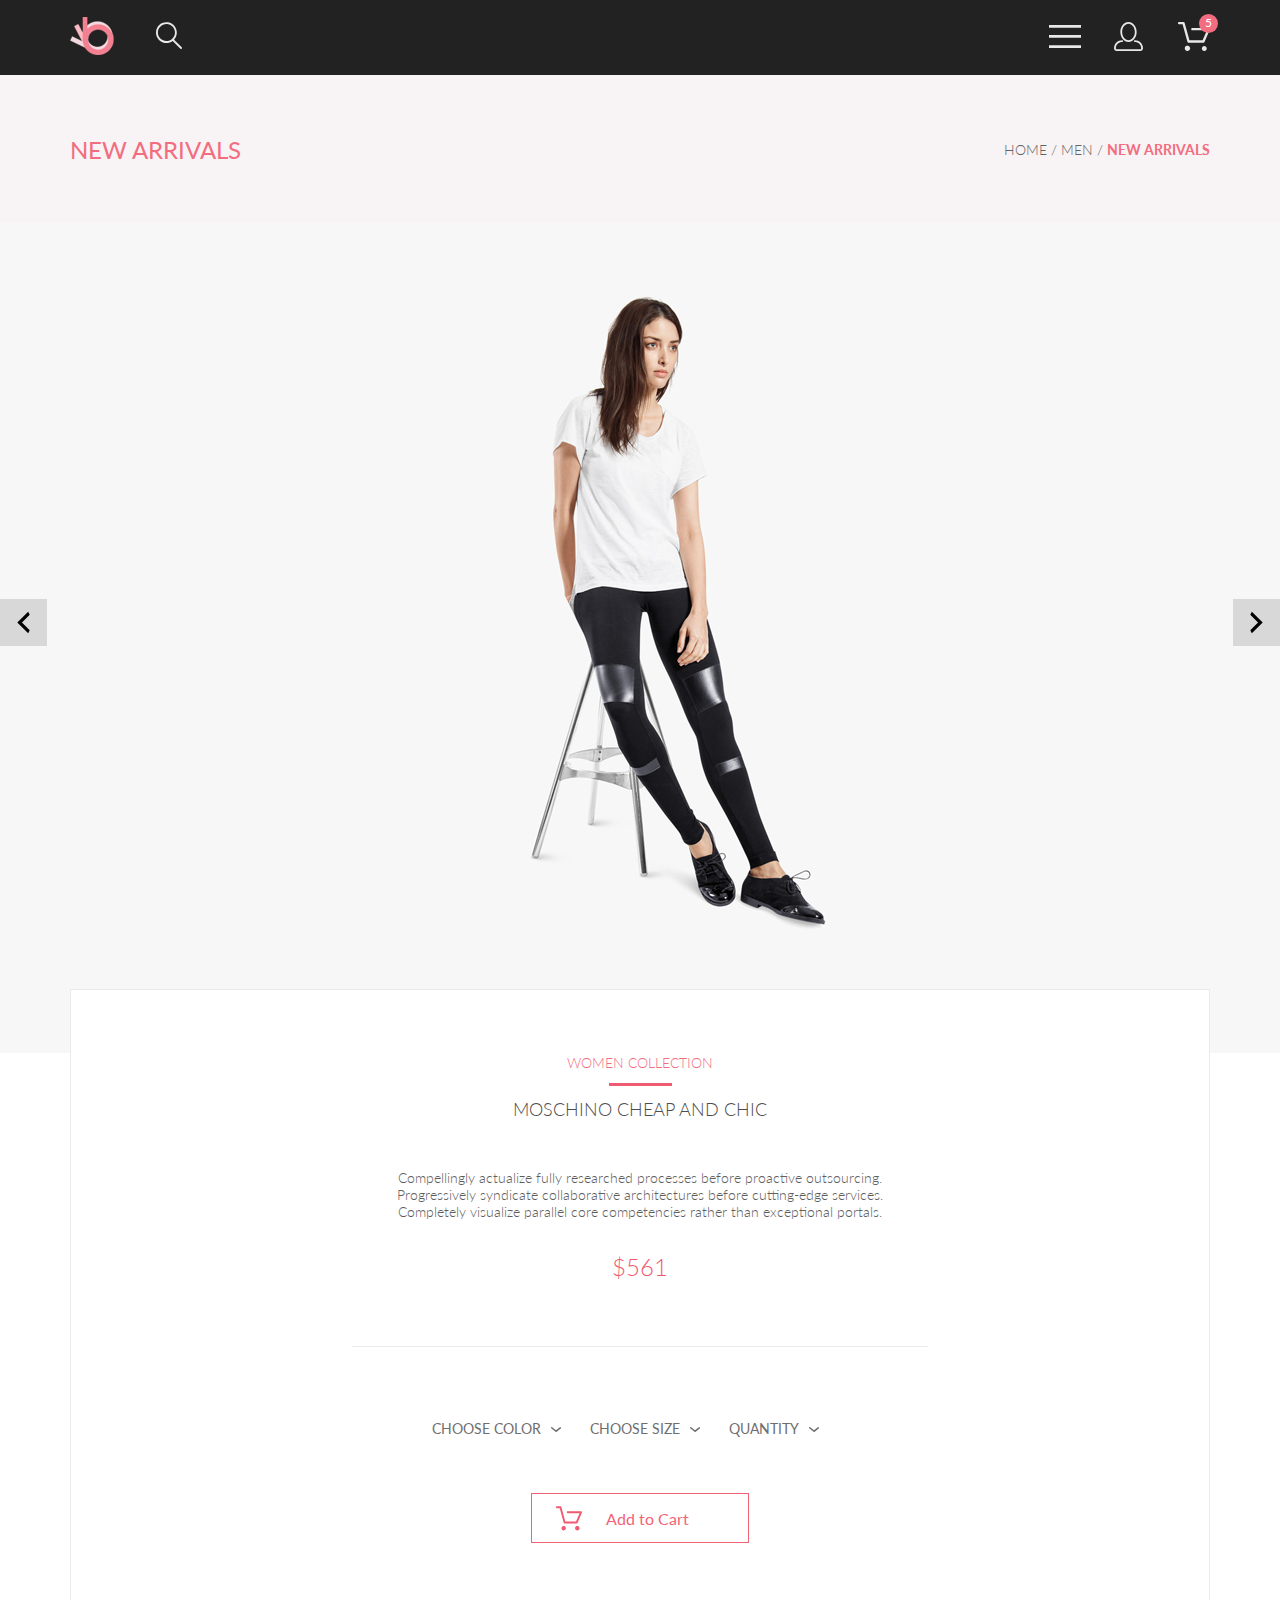
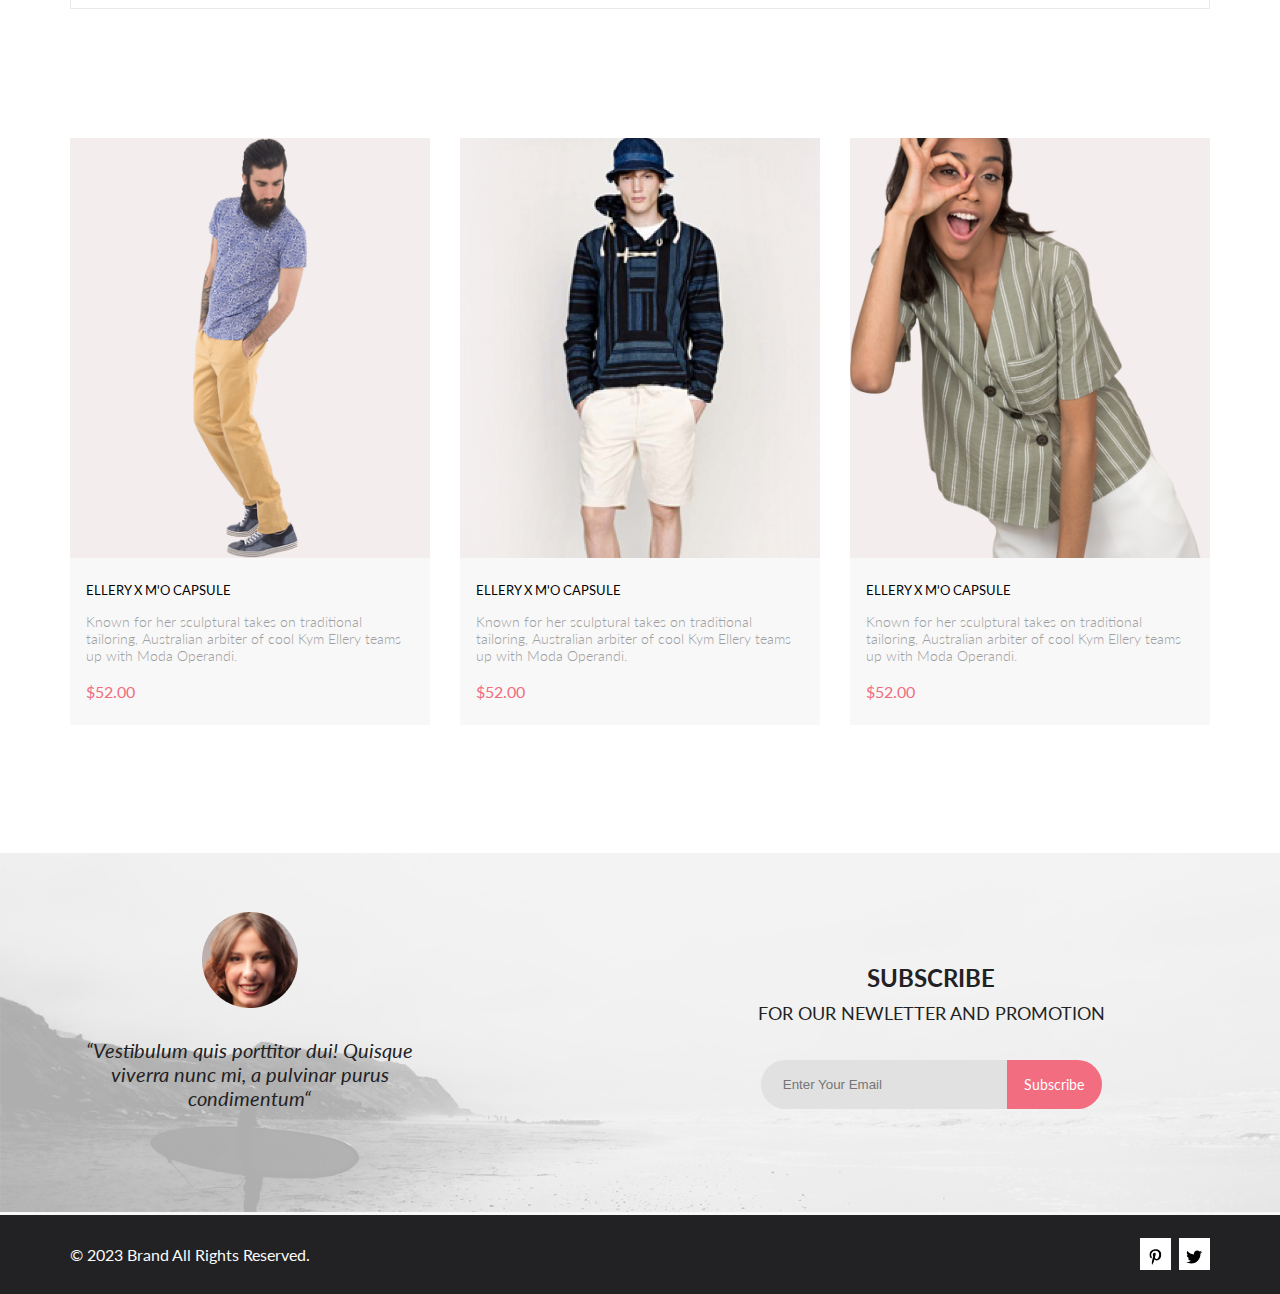
<file: homework/hw_seminar/product.html>
<!DOCTYPE html>
<html lang="en">
<head>
    <meta charset="UTF-8">
    <meta name="viewport" content="width=device-width, initial-scale=1.0">
    <title>Product</title>
    <!-- <link href="https://cdn.jsdelivr.net/npm/bootstrap@5.3.1/dist/css/bootstrap.min.css" rel="stylesheet" integrity="sha384-4bw+/aepP/YC94hEpVNVgiZdgIC5+VKNBQNGCHeKRQN+PtmoHDEXuppvnDJzQIu9" crossorigin="anonymous"> -->
    <link href="https://fonts.googleapis.com/css2?family=Lato:wght@300;400;700;900&amp;display=swap" rel="stylesheet">
    <link rel="stylesheet" href="css/style.css">
</head>
<body>
    <header class="header center">
        <div class="logo">
            <a href="index.html" >
                <img src="img/logo.png" alt="" class="logo_img">
            </a>
            <a href="#" >
                <svg class="search_img" xmlns="http://www.w3.org/2000/svg" width="27" height="28" viewBox="0 0 27 28" fill="none">
                    <path d="M19.0596 17.6259C20.6713 15.8658 21.6282 13.6048 21.7698 11.2225C21.9113 8.84018 21.2288 6.48173 19.8369 4.54318C18.445 2.60463 16.4285 1.20404 14.126 0.576619C11.8234 -0.0508009 9.3751 0.13316 7.19217 1.09761C5.00923 2.06205 3.22463 3.74825 2.13804 5.87302C1.05145 7.9978 0.729054 10.4318 1.225 12.7661C1.72094 15.1005 3.00501 17.1932 4.86158 18.6927C6.71814 20.1922 9.03413 21.0072 11.4206 21.0009C13.673 21.004 15.8645 20.27 17.6606 18.9109L25.4086 26.7179C25.4941 26.807 25.5965 26.8781 25.7099 26.927C25.8232 26.9759 25.9452 27.0017 26.0686 27.0029C26.1923 27.0033 26.3148 26.9782 26.4283 26.9292C26.5419 26.8801 26.6441 26.8082 26.7286 26.7179C26.9025 26.537 26.9997 26.2958 26.9997 26.0449C26.9997 25.794 26.9025 25.5528 26.7286 25.3719L19.0596 17.6259ZM2.88662 10.5009C2.89946 8.81563 3.41094 7.17187 4.35659 5.77685C5.30224 4.38183 6.63972 3.29801 8.20044 2.662C9.76115 2.02599 11.4752 1.86627 13.1266 2.20298C14.7779 2.53969 16.2926 3.35775 17.4797 4.55404C18.6668 5.75033 19.4732 7.27129 19.7972 8.92519C20.1212 10.5791 19.9483 12.2919 19.3002 13.8476C18.6522 15.4034 17.5581 16.7325 16.1559 17.6674C14.7536 18.6023 13.1059 19.1011 11.4206 19.1009C9.14916 19.0901 6.97482 18.1784 5.37484 16.566C3.77486 14.9537 2.87998 12.7724 2.88662 10.5009Z" fill="#E8E8E8"/>
                  </svg>
            </a>
        </div>
        <div class="header_bar">
            <details href="#" class="nav_open">
                <summary>
                    <svg class="header_bar_menu" width="32" height="23" viewBox="0 0 32 23" fill="none" xmlns="http://www.w3.org/2000/svg">
                <path d="M0 23V20.31H32V23H0ZM0 12.76V10.07H32V12.76H0ZM0 2.69V0H32V2.69H0Z" fill="#E8E8E8"/>
                    </svg>
                </summary>
                    <nav open class="nav">
                            <ul>
                            <li class="nav_menu">MENU</li>
                            </ul>
                            <ul class="nav_categories">
                                <li class="nav_man">MAN</li>
                                <li class="nav_content"><a class="nav_content_a" href="#">Accessories</a></li>
                                <li class="nav_content"><a class="nav_content_a" href="#">Bags</a></li>
                                <li class="nav_content"><a class="nav_content_a" href="#">Denim</a></li>
                                <li class="nav_content"><a class="nav_content_a" href="#">T-Shirts</a></li>
                            </ul>
                            <ul class="nav_categories">
                                <li class="nav_woman">WOMAN</li>
                                <li class="nav_content"><a class="nav_content_a" href="#">Accessories</a></li>
                                <li class="nav_content"><a class="nav_content_a" href="#">Jackets & Coats</a></li>
                                <li class="nav_content"><a class="nav_content_a" href="#">Polos</a></li>
                                <li class="nav_content"><a class="nav_content_a" href="#">T-Shirts</a></li>
                                <li class="nav_content"><a class="nav_content_a" href="#">Shirts</a></li>
                            </ul>
                            <ul class="nav_categories">
                                <li class="nav_kids">KIDS</li>
                                <li class="nav_content"><a class="nav_content_a" href="#">Accessories</a></li>
                                <li class="nav_content"><a class="nav_content_a" href="#">Jackets & Coats</a></li>
                                <li class="nav_content"><a class="nav_content_a" href="#">Polos</a></li>
                                <li class="nav_content"><a class="nav_content_a" href="#">T-Shirts</a></li>
                                <li class="nav_content"><a class="nav_content_a" href="#">Shirts</a></li>
                                <li class="nav_content"><a class="nav_content_a" href="#">Bags</a></li>
                            </ul>
                    </nav>   
            </details>
            <a href="registration.html" class="user"><svg class="header_bar_menu header_mobile" width="29" height="29" viewBox="0 0 29 29" fill="none" xmlns="http://www.w3.org/2000/svg">
                <path d="M14.5 19.937C19 19.937 22.656 15.464 22.656 9.968C22.656 4.472 19 0 14.5 0C13.3631 0.0217413 12.2463 0.303398 11.2351 0.823397C10.2239 1.34339 9.34507 2.08794 8.66602 3C7.12663 4.99573 6.30819 7.45381 6.34399 9.974C6.34399 15.465 10 19.937 14.5 19.937ZM14.5 1.813C18 1.813 20.844 5.472 20.844 9.969C20.844 14.466 17.998 18.125 14.5 18.125C11.002 18.125 8.15603 14.465 8.15503 9.969C8.15403 5.473 11 1.813 14.5 1.813ZM20.844 18.125C20.6036 18.125 20.373 18.2205 20.203 18.3905C20.033 18.5605 19.9375 18.7911 19.9375 19.0315C19.9375 19.2719 20.033 19.5025 20.203 19.6725C20.373 19.8425 20.6036 19.938 20.844 19.938C22.526 19.9399 24.1386 20.6088 25.3279 21.7982C26.5172 22.9875 27.1861 24.6 27.188 26.282C27.1875 26.5221 27.0918 26.7523 26.922 26.9221C26.7522 27.0918 26.5221 27.1875 26.282 27.188H2.71997C2.47985 27.1875 2.24975 27.0918 2.07996 26.9221C1.91016 26.7523 1.81449 26.5221 1.81396 26.282C1.81608 24.6001 2.48517 22.9877 3.67444 21.7985C4.86371 20.6092 6.47608 19.9401 8.15796 19.938C8.39824 19.938 8.62868 19.8425 8.79858 19.6726C8.96849 19.5027 9.06396 19.2723 9.06396 19.032C9.06396 18.7917 8.96849 18.5613 8.79858 18.3914C8.62868 18.2215 8.39824 18.126 8.15796 18.126C5.99541 18.1279 3.92201 18.9875 2.39258 20.5164C0.863144 22.0453 0.00264777 24.1185 0 26.281C0.000794067 27.0019 0.287502 27.693 0.797241 28.2027C1.30698 28.7125 1.99811 28.9992 2.71899 29H26.282C27.0027 28.9989 27.6936 28.7121 28.2031 28.2024C28.7126 27.6927 28.9992 27.0017 29 26.281C28.9974 24.1187 28.1372 22.0457 26.6083 20.5168C25.0793 18.9878 23.0063 18.1276 20.844 18.125Z" fill="#E8E8E8"/>
                </svg>
            </a>
            <div class="cart header_cart header_mobile">
                <a href="cart.html"><svg class="header_bar_menu header_mobile" width="33" height="29" viewBox="0 0 33 29" fill="none" xmlns="http://www.w3.org/2000/svg">
                    <path d="M27.199 29C26.5512 28.9738 25.9396 28.6948 25.4952 28.2227C25.0509 27.7506 24.8094 27.1232 24.8225 26.475C24.8356 25.8269 25.1023 25.2097 25.5653 24.7559C26.0283 24.3022 26.6508 24.048 27.2991 24.048C27.9474 24.048 28.5697 24.3022 29.0327 24.7559C29.4957 25.2097 29.7624 25.8269 29.7755 26.475C29.7886 27.1232 29.5471 27.7506 29.1028 28.2227C28.6585 28.6948 28.0468 28.9738 27.399 29H27.199ZM7.75098 26.32C7.75098 25.79 7.90815 25.2718 8.20264 24.8311C8.49712 24.3904 8.91569 24.0469 9.4054 23.844C9.8951 23.6412 10.434 23.5881 10.9539 23.6915C11.4737 23.7949 11.9512 24.0502 12.326 24.425C12.7009 24.7998 12.9562 25.2773 13.0596 25.7972C13.163 26.317 13.1098 26.8559 12.907 27.3456C12.7041 27.8353 12.3606 28.2539 11.9199 28.5483C11.4792 28.8428 10.9611 29 10.431 29C10.0789 29.0003 9.73017 28.9311 9.40479 28.7966C9.0794 28.662 8.78374 28.4646 8.53467 28.2158C8.28559 27.9669 8.08805 27.6713 7.95325 27.3461C7.81844 27.0208 7.74902 26.6721 7.74902 26.32H7.75098ZM11.551 20.686C11.2916 20.6868 11.039 20.6024 10.8322 20.4457C10.6253 20.2891 10.4756 20.0689 10.406 19.819L5.573 2.36401H2.18005C1.86657 2.36401 1.56591 2.23947 1.34424 2.01781C1.12257 1.79614 0.998047 1.49549 0.998047 1.18201C0.998047 0.868519 1.12257 0.567873 1.34424 0.346205C1.56591 0.124537 1.86657 5.81268e-06 2.18005 5.81268e-06H6.46106C6.72055 -0.00080736 6.97309 0.0837201 7.17981 0.240568C7.38653 0.397416 7.53589 0.617884 7.60498 0.868006L12.438 18.323H25.616L29.999 8.27501H15.399C15.2409 8.27961 15.0834 8.25242 14.9359 8.19507C14.7884 8.13771 14.6539 8.05134 14.5404 7.94108C14.4269 7.83082 14.3366 7.69891 14.275 7.55315C14.2134 7.40739 14.1816 7.25075 14.1816 7.0925C14.1816 6.93426 14.2134 6.77762 14.275 6.63186C14.3366 6.4861 14.4269 6.35419 14.5404 6.24393C14.6539 6.13367 14.7884 6.0473 14.9359 5.98994C15.0834 5.93259 15.2409 5.90541 15.399 5.91001H31.812C32.0077 5.90996 32.2003 5.95866 32.3724 6.05172C32.5446 6.14478 32.6908 6.27926 32.798 6.44301C32.9058 6.60729 32.9714 6.79569 32.9889 6.99145C33.0063 7.18721 32.9752 7.38424 32.8981 7.565L27.493 19.977C27.4007 20.1876 27.249 20.3668 27.0565 20.4927C26.864 20.6186 26.6391 20.6858 26.4091 20.686H11.551Z" fill="#E8E8E8"/>
                    </svg>
                </a>
                <div class="circle_quantity">
                    <p class="quantity">5</p>
                </div>
            </div>
        </div>
    </header>
    <div class="nav_info center">
        <h3 class="nav_info_h3">NEW ARRIVALS </h3>
        <h5 class="nav_info_h5">HOME / MEN / <span class="nav_info_span">NEW ARRIVALS</span></h5>
    </div>
    <div class="product">
        <div class="product_card">
            <div class="product_slider">
                <div class="product_slider_left_vector product_slider_vector">
                    <svg class="product_slider_left_vector_img" xmlns="http://www.w3.org/2000/svg" width="31" height="31" viewBox="0 0 31 31" fill="none">
                        <path d="M21.6998 7.7499L13.9498 15.4999L21.6998 23.2499L20.1498 26.3499L9.2998 15.4999L20.1498 4.6499L21.6998 7.7499Z" fill="black"/>
                    </svg>
                </div>
                <div class="poduct_slider_center"><img class="poduct_slider_center_img" src="img/product/product_page_women.png">
                </div>
                <div class="product_slider_right_vector product_slider_vector">
                    <svg class="product_slider_right_vector_img"  xmlns="http://www.w3.org/2000/svg" width="31" height="31" viewBox="0 0 31 31" fill="none">
                        <path d="M9.2998 23.2499L17.0498 15.4999L9.2998 7.7499L10.8498 4.6499L21.6998 15.4999L10.8498 26.3499L9.2998 23.2499Z" fill="black"/>
                    </svg>
                </div>
            </div>
            <div class="product_content_center center">
                <div class="product_content">
                    <h3 class="product_content_category_name">WOMEN COLLECTION</h3>
                    <div class="product_content_devider_line"></div>
                    <h2 class="product_content_product_name">MOSCHINO CHEAP AND CHIC</h2>
                    <p class="product_content_product_content">Compellingly actualize fully researched processes before proactive outsourcing.
                         Progressively syndicate collaborative architectures before cutting-edge services. Completely
                         visualize parallel core competencies rather than exceptional portals.
                    </p>
                    <div class="product_content_product_price"><span>$561</span>
                    </div>
                    <div class="product_content_vector_line"></div>
                    <div class="product_content_filter_menu">
                        <div class="product_content_filter_menu_color">
                            <p class="product_content_filter_menu_p">CHOOSE COLOR</p>
                            <svg class="product_content_filter_menu_vector" xmlns="http://www.w3.org/2000/svg" width="11" height="6" viewBox="0 0 11 6" fill="none">
                                <path d="M5.00214 5.00214C4.83521 5.00247 4.67343 4.94433 4.54488 4.83782L0.258102 1.2655C0.112196 1.14422 0.0204417 0.969958 0.00302325 0.781035C-0.0143952 0.592112 0.0439493 0.404007 0.165221 0.258101C0.286493 0.112196 0.460759 0.0204417 0.649682 0.00302327C0.838605 -0.0143952 1.02671 0.043949 1.17262 0.165221L5.00214 3.36602L8.83167 0.279536C8.90475 0.220188 8.98884 0.175869 9.0791 0.149125C9.16937 0.122382 9.26403 0.113741 9.35764 0.1237C9.45126 0.133659 9.54198 0.162021 9.6246 0.207156C9.70722 0.252292 9.7801 0.313311 9.83906 0.386705C9.90449 0.460167 9.95405 0.546351 9.98462 0.639855C10.0152 0.733359 10.0261 0.83217 10.0167 0.930097C10.0073 1.02802 9.97784 1.12296 9.93005 1.20895C9.88227 1.29494 9.81723 1.37013 9.73904 1.42982L5.45225 4.88068C5.32002 4.97036 5.16154 5.01312 5.00214 5.00214Z" fill="#6F6E6E"/>
                                </svg>
                        </div>
                        <div class="product_content_filter_menu_size">
                            <p class="product_content_filter_menu_p">CHOOSE SIZE</p>
                            <svg class="product_content_filter_menu_vector" xmlns="http://www.w3.org/2000/svg" width="11" height="6" viewBox="0 0 11 6" fill="none">
                                <path d="M5.00214 5.00214C4.83521 5.00247 4.67343 4.94433 4.54488 4.83782L0.258102 1.2655C0.112196 1.14422 0.0204417 0.969958 0.00302325 0.781035C-0.0143952 0.592112 0.0439493 0.404007 0.165221 0.258101C0.286493 0.112196 0.460759 0.0204417 0.649682 0.00302327C0.838605 -0.0143952 1.02671 0.043949 1.17262 0.165221L5.00214 3.36602L8.83167 0.279536C8.90475 0.220188 8.98884 0.175869 9.0791 0.149125C9.16937 0.122382 9.26403 0.113741 9.35764 0.1237C9.45126 0.133659 9.54198 0.162021 9.6246 0.207156C9.70722 0.252292 9.7801 0.313311 9.83906 0.386705C9.90449 0.460167 9.95405 0.546351 9.98462 0.639855C10.0152 0.733359 10.0261 0.83217 10.0167 0.930097C10.0073 1.02802 9.97784 1.12296 9.93005 1.20895C9.88227 1.29494 9.81723 1.37013 9.73904 1.42982L5.45225 4.88068C5.32002 4.97036 5.16154 5.01312 5.00214 5.00214Z" fill="#6F6E6E"/>
                                </svg>
                            <div class="product_content_filter_menu_size_submenu">
                                <ul class="product_content_filter_menu_size_submenu_ul">
                                    <li class="product_content_filter_menu_size_submenu_li"><svg class="product_content_filter_menu_size_submenu_svg" xmlns="http://www.w3.org/2000/svg" width="13" height="13" viewBox="0 0 13 13" fill="none">
                                        <path d="M13 0H0V13H13V0Z" fill="white"/>
                                        <path d="M12.5 0.5H0.5V12.5H12.5V0.5Z" stroke="#EBEBEB" stroke-linejoin="round"/>
                                        </svg>XS</li>
                                    <li class="product_content_filter_menu_size_submenu_li"><svg class="product_content_filter_menu_size_submenu_svg" xmlns="http://www.w3.org/2000/svg" width="13" height="13" viewBox="0 0 13 13" fill="none">
                                        <path d="M13 0H0V13H13V0Z" fill="white"/>
                                        <path d="M12.5 0.5H0.5V12.5H12.5V0.5Z" stroke="#EBEBEB" stroke-linejoin="round"/>
                                        </svg>S</li>
                                    <li class="product_content_filter_menu_size_submenu_li"><svg class="product_content_filter_menu_size_submenu_svg" xmlns="http://www.w3.org/2000/svg" width="13" height="13" viewBox="0 0 13 13" fill="none">
                                        <path d="M13 0H0V13H13V0Z" fill="white"/>
                                        <path d="M12.5 0.5H0.5V12.5H12.5V0.5Z" stroke="#EBEBEB" stroke-linejoin="round"/>
                                        </svg>M</li>
                                    <li class="product_content_filter_menu_size_submenu_li"><svg class="product_content_filter_menu_size_submenu_svg" xmlns="http://www.w3.org/2000/svg" width="13" height="13" viewBox="0 0 13 13" fill="none">
                                        <path d="M13 0H0V13H13V0Z" fill="white"/>
                                        <path d="M12.5 0.5H0.5V12.5H12.5V0.5Z" stroke="#EBEBEB" stroke-linejoin="round"/>
                                        </svg>L</li>
                                </ul>
                            </div>
                        </div>
                        <div class="product_content_filter_menu_quantity">
                        <p class="product_content_filter_menu_p">QUANTITY</p>
                        <svg class="product_content_filter_menu_vector" xmlns="http://www.w3.org/2000/svg" width="11" height="6" viewBox="0 0 11 6" fill="none">
                            <path d="M5.00214 5.00214C4.83521 5.00247 4.67343 4.94433 4.54488 4.83782L0.258102 1.2655C0.112196 1.14422 0.0204417 0.969958 0.00302325 0.781035C-0.0143952 0.592112 0.0439493 0.404007 0.165221 0.258101C0.286493 0.112196 0.460759 0.0204417 0.649682 0.00302327C0.838605 -0.0143952 1.02671 0.043949 1.17262 0.165221L5.00214 3.36602L8.83167 0.279536C8.90475 0.220188 8.98884 0.175869 9.0791 0.149125C9.16937 0.122382 9.26403 0.113741 9.35764 0.1237C9.45126 0.133659 9.54198 0.162021 9.6246 0.207156C9.70722 0.252292 9.7801 0.313311 9.83906 0.386705C9.90449 0.460167 9.95405 0.546351 9.98462 0.639855C10.0152 0.733359 10.0261 0.83217 10.0167 0.930097C10.0073 1.02802 9.97784 1.12296 9.93005 1.20895C9.88227 1.29494 9.81723 1.37013 9.73904 1.42982L5.45225 4.88068C5.32002 4.97036 5.16154 5.01312 5.00214 5.00214Z" fill="#6F6E6E"/>
                            </svg>
                    </div>
                    </div>
                    <div class="product_content_add_to_cart">
                        <svg class="product_content_add_to_cart_svg" width="27" height="25" viewBox="0 0 27 25" fill="none" xmlns="http://www.w3.org/2000/svg">
                            <path d="M5.49847 22.185C5.50635 21.752 5.64091 21.3309 5.88519 20.9748C6.12947 20.6186 6.47261 20.3431 6.87158 20.1828C7.27055 20.0226 7.7076 19.9848 8.12781 20.0741C8.54802 20.1635 8.93269 20.376 9.23358 20.685C9.53447 20.994 9.73817 21.3857 9.81909 21.811C9.90002 22.2363 9.85453 22.6763 9.68842 23.0756C9.52231 23.475 9.24296 23.8161 8.88538 24.0559C8.52779 24.2957 8.10791 24.4237 7.67847 24.4237C7.38955 24.4211 7.10399 24.3611 6.83807 24.2472C6.57216 24.1333 6.3311 23.9676 6.12866 23.7597C5.92623 23.5518 5.76639 23.3057 5.65826 23.0355C5.55013 22.7653 5.49584 22.4763 5.49847 22.185ZM21.3045 24.4237C20.8711 24.4303 20.4453 24.3087 20.0797 24.074C19.7141 23.8393 19.4247 23.5017 19.2471 23.103C19.0696 22.7042 19.0117 22.2618 19.0806 21.8303C19.1496 21.3988 19.3423 20.9971 19.6351 20.6748C19.9278 20.3524 20.3077 20.1236 20.728 20.0165C21.1482 19.9095 21.5903 19.929 21.9997 20.0724C22.4091 20.2159 22.7679 20.4771 23.0317 20.8238C23.2956 21.1706 23.453 21.5877 23.4845 22.0236C23.5269 22.6155 23.3369 23.2004 22.9555 23.6523C22.7706 23.8745 22.5436 24.0574 22.2877 24.1901C22.0319 24.3227 21.7524 24.4025 21.4655 24.4247L21.3045 24.4237ZM8.59351 17.4855C8.38116 17.4851 8.17488 17.414 8.00671 17.2833C7.83855 17.1525 7.71792 16.9694 7.66351 16.7624L3.73651 2.19527H0.978516C0.719001 2.19527 0.470064 2.09128 0.28656 1.90622C0.103056 1.72116 0 1.47018 0 1.20847C0 0.946764 0.103056 0.695782 0.28656 0.510726C0.470064 0.325669 0.719001 0.22168 0.978516 0.22168H4.45752C4.66982 0.222254 4.876 0.293463 5.04413 0.424184C5.21226 0.554905 5.33295 0.737883 5.38751 0.944787L9.31451 15.5119H20.0185L23.5765 7.12665H11.7185C11.459 7.12665 11.2101 7.02266 11.0266 6.83761C10.8431 6.65255 10.74 6.40157 10.74 6.13986C10.74 5.87815 10.8431 5.62717 11.0266 5.44211C11.2101 5.25705 11.459 5.15306 11.7185 5.15306H25.0535C25.2131 5.15352 25.3701 5.19451 25.5099 5.27223C25.6497 5.34995 25.7679 5.46195 25.8535 5.59784C25.9413 5.73569 25.9945 5.89303 26.0084 6.05627C26.0224 6.21951 25.9966 6.38368 25.9335 6.53465L21.5425 16.8935C21.469 17.0684 21.3462 17.2177 21.1895 17.3229C21.0327 17.4281 20.8488 17.4846 20.6605 17.4855H8.59351Z" fill="#EF5B70"/>
                        </svg>   
                        <p class="product_content_add_to_cart_p">Add to Cart</p>
                    </div>
                </div>
            </div>
        </div>
    </div>
    <div class="items_block items_block_product center">
        <a href="#" class="block_it">
            <div class="add">
                <img src="img/items_img_4.png" alt="" class="items_img">
                <div class="add_to_cart">
                    <div class="add_to_cart_div">
                        <img src="img/forma_3.png" alt="" class="add_to_cart_img">
                        <p class="add_to_cart_p">Add to Cart</p>
                    </div>
                </div>
            </div>
            <div class="items_content">
                <h3 class="items_h3">ELLERY X M'O CAPSULE</h3>
                <p class="items_text">Known for her sculptural takes on traditional
                    <br>tailoring, Australian arbiter of cool Kym Ellery teams
                    <br>up with Moda Operandi.</p>
                <h3 class="items_price">$52.00</h3>
            </div>
        </a>
        <a href="#" class="block_it">
            <div class="add">
                <img src="img/items_img_3.png" alt="" class="items_img">
                <div class="add_to_cart">
                    <div class="add_to_cart_div">
                        <img src="img/forma_3.png" alt="" class="add_to_cart_img">
                        <p class="add_to_cart_p">Add to Cart</p>
                    </div>
                </div>
            </div>
            <div class="items_content">
                <h3 class="items_h3">ELLERY X M'O CAPSULE</h3>
                <p class="items_text">Known for her sculptural takes on traditional
                    <br>tailoring, Australian arbiter of cool Kym Ellery teams
                    <br>up with Moda Operandi.</p>
                <h3 class="items_price">$52.00</h3>
            </div>
        </a>
        <a href="#" class="block_it block_mobile_none">
            <div class="add">
                <img src="img/items_img_6.png" alt="" class="items_img">
                <div class="add_to_cart">
                    <div class="add_to_cart_div">
                        <img src="img/forma_3.png" alt="" class="add_to_cart_img">
                        <p class="add_to_cart_p">Add to Cart</p>
                    </div>
                </div>
            </div>
            <div class="items_content">
                <h3 class="items_h3">ELLERY X M'O CAPSULE</h3>
                <p class="items_text">Known for her sculptural takes on traditional
                    <br>tailoring, Australian arbiter of cool Kym Ellery teams
                    <br>up with Moda Operandi.</p>
                <h3 class="items_price">$52.00</h3>
            </div>
        </a>
    </div>
    <footer class="footer">
        <div class="footer_center">
            <img src="img/footer_background.png" alt="" class="footer_center_background footer_center_background_desktop">
            <img src="img/footer_background_2.png" alt="" class="footer_center_background footer_center_background_mobile">
            <div class="footer_center_content center">
                <div class="footer_center_block">
                    <img src="img/footer_photo.png" alt="" class="footer_centr_photo">
                    <p class="footer_centr_h3">“Vestibulum quis porttitor dui! Quisque
                        <br>viverra nunc mi, a pulvinar purus
                        <br>condimentum“</p><br>
                </div>
                <article class="footer_center_block_2">
                    <h2 class="footer_center_h2">SUBSCRIBE</h2>
                    <p class="footer_center_p">FOR OUR NEWLETTER AND PROMOTION</p>
                    <div class="email_box">
                        <input type="email" class="email" placeholder="Enter Your Email">
                        <button class="email_button" type="submit">Subscribe</button>
                    </div>
                </article>
            </div>
        </div>
        <div class="footer_footer center">
            <div class="footer_footer_text">
                <p class="footer_footer_text_p">© 2023  Brand  All Rights Reserved.</p>
            </div>
            <div class="footer_footer_brands">
                <div class="brands_box banned_brands">
                    <a class="footer_footer_brands_img"><svg xmlns="http://www.w3.org/2000/svg" width="11" height="16" viewBox="0 0 11 16" fill="none">
                        <path d="M9.08836 8.28L9.50686 5.61602H6.89022V3.88729C6.89022 3.15847 7.25574 2.44806 8.42765 2.44806H9.61722V0.179975C9.61722 0.179975 8.53772 0 7.50561 0C5.35073 0 3.9422 1.27593 3.9422 3.5857V5.61602H1.54688V8.28H3.9422V14.72H6.89022V8.28H9.08836Z" fill="black"/>
                        </svg></a>
                </div>
                <div class="brands_box  banned_brands">
                    <a class="footer_footer_brands_img"><svg xmlns="http://www.w3.org/2000/svg" width="16" height="17" viewBox="0 0 16 17" fill="none">
                        <g clip-path="url(#clip0_190_1610)">
                          <path d="M8.13677 4.68162C6.02163 4.68162 4.31555 6.38494 4.31555 8.49666C4.31555 10.6084 6.02163 12.3117 8.13677 12.3117C10.2519 12.3117 11.958 10.6084 11.958 8.49666C11.958 6.38494 10.2519 4.68162 8.13677 4.68162ZM8.13677 10.9769C6.76991 10.9769 5.65248 9.86463 5.65248 8.49666C5.65248 7.12869 6.76658 6.01639 8.13677 6.01639C9.50695 6.01639 10.6211 7.12869 10.6211 8.49666C10.6211 9.86463 9.50363 10.9769 8.13677 10.9769ZM13.0056 4.52557C13.0056 5.02029 12.6065 5.41541 12.1143 5.41541C11.6188 5.41541 11.223 5.01697 11.223 4.52557C11.223 4.03416 11.6221 3.63572 12.1143 3.63572C12.6065 3.63572 13.0056 4.03416 13.0056 4.52557ZM15.5364 5.42869C15.4799 4.2367 15.2072 3.18084 14.3325 2.31092C13.4612 1.441 12.4036 1.16873 11.2097 1.10897C9.9792 1.03924 6.29101 1.03924 5.0605 1.10897C3.8699 1.16541 2.81233 1.43768 1.93768 2.3076C1.06302 3.17752 0.793639 4.23338 0.733776 5.42537C0.663937 6.65389 0.663937 10.3361 0.733776 11.5646C0.790313 12.7566 1.06302 13.8125 1.93768 14.6824C2.81233 15.5523 3.86658 15.8246 5.0605 15.8844C6.29101 15.9541 9.9792 15.9541 11.2097 15.8844C12.4036 15.8279 13.4612 15.5556 14.3325 14.6824C15.2039 13.8125 15.4766 12.7566 15.5364 11.5646C15.6063 10.3361 15.6063 6.65721 15.5364 5.42869ZM13.9468 12.8828C13.6874 13.5336 13.1852 14.0349 12.53 14.2972C11.5489 14.6857 9.22094 14.5961 8.13677 14.5961C7.05259 14.5961 4.72128 14.6824 3.74353 14.2972C3.09169 14.0383 2.58951 13.5369 2.32678 12.8828C1.93768 11.9033 2.02747 9.57908 2.02747 8.49666C2.02747 7.41424 1.941 5.0867 2.32678 4.11053C2.58619 3.45975 3.08837 2.95838 3.74353 2.69608C4.72461 2.3076 7.05259 2.39725 8.13677 2.39725C9.22094 2.39725 11.5523 2.31092 12.53 2.69608C13.1818 2.95506 13.684 3.45643 13.9468 4.11053C14.3359 5.09002 14.2461 7.41424 14.2461 8.49666C14.2461 9.57908 14.3359 11.9066 13.9468 12.8828Z" fill="black"/>
                        </g>
                        <defs>
                          <clipPath id="clip0_190_1610">
                            <rect width="14.8991" height="17" fill="white" transform="translate(0.68396)"/>
                          </clipPath>
                        </defs>
                      </svg></a>
                </div>
                <div class="brands_box">
                    <a class="footer_footer_brands_img"><svg xmlns="http://www.w3.org/2000/svg" width="13" height="16" viewBox="0 0 13 16" fill="none">
                        <g clip-path="url(#clip0_190_1618)">
                          <path d="M6.7402 0.203125C3.55552 0.203125 0.408081 2.34063 0.408081 5.8C0.408081 8 1.63726 9.25 2.38221 9.25C2.68951 9.25 2.86643 8.3875 2.86643 8.14375C2.86643 7.85313 2.13079 7.23438 2.13079 6.025C2.13079 3.5125 4.03043 1.73125 6.48878 1.73125C8.60259 1.73125 10.167 2.94062 10.167 5.1625C10.167 6.82187 9.50585 9.93437 7.3641 9.93437C6.59121 9.93437 5.93006 9.37187 5.93006 8.56563C5.93006 7.38438 6.74951 6.24062 6.74951 5.02187C6.74951 2.95312 3.83487 3.32812 3.83487 5.82812C3.83487 6.35313 3.90006 6.93437 4.13286 7.4125C3.70451 9.26875 2.82919 12.0344 2.82919 13.9469C2.82919 14.5375 2.91299 15.1188 2.96886 15.7094C3.0744 15.8281 3.02163 15.8156 3.18304 15.7563C4.74744 13.6 4.69157 13.1781 5.39928 10.3562C5.78107 11.0875 6.76814 11.4812 7.55034 11.4812C10.8468 11.4812 12.3274 8.24688 12.3274 5.33125C12.3274 2.22813 9.66415 0.203125 6.7402 0.203125Z" fill="black"/>
                        </g>
                        <defs>
                          <clipPath id="clip0_190_1618">
                            <rect width="11.9193" height="16" fill="white" transform="translate(0.408081)"/>
                          </clipPath>
                        </defs>
                      </svg></a>
                </div>
                <div class="brands_box">
                    <a class="footer_footer_brands_img"><svg xmlns="http://www.w3.org/2000/svg" width="17" height="16" viewBox="0 0 17 16" fill="none">
                        <g clip-path="url(#clip0_190_1614)">
                          <path d="M14.4181 4.74107C14.4281 4.88319 14.4281 5.02535 14.4281 5.16747C14.4281 9.50247 11.1509 14.4974 5.16096 14.4974C3.31558 14.4974 1.60132 13.9593 0.159302 13.0253C0.421495 13.0558 0.673569 13.0659 0.94585 13.0659C2.46851 13.0659 3.8702 12.5482 4.98953 11.6649C3.5576 11.6345 2.3576 10.6903 1.94415 9.39081C2.14585 9.42125 2.34751 9.44156 2.5593 9.44156C2.85172 9.44156 3.14418 9.40094 3.41643 9.32991C1.92401 9.02531 0.80465 7.70553 0.80465 6.11163V6.07103C1.23825 6.31469 1.74249 6.46697 2.2769 6.48725C1.39959 5.89841 0.824826 4.89335 0.824826 3.75628C0.824826 3.14716 0.98614 2.58878 1.26851 2.10147C2.87187 4.09131 5.28195 5.39078 7.98443 5.53294C7.93403 5.28928 7.90376 5.0355 7.90376 4.78169C7.90376 2.97457 9.35586 1.5025 11.1609 1.5025C12.0987 1.5025 12.9457 1.89844 13.5407 2.53803C14.2768 2.39591 14.9827 2.12178 15.6079 1.74616C15.3659 2.5076 14.8516 3.14719 14.176 3.55325C14.8315 3.48222 15.4668 3.29944 16.0516 3.04566C15.608 3.69538 15.0533 4.27403 14.4181 4.74107Z" fill="black"/>
                        </g>
                        <defs>
                          <clipPath id="clip0_190_1614">
                            <rect width="15.8924" height="16" fill="white" transform="translate(0.159302)"/>
                          </clipPath>
                        </defs>
                      </svg></a>
                </div>
            </div>
        </div>
    </footer>
</body>
</html>
</file>
<file: homework/hw_seminar/css/style.css>
a {
  text-decoration: none;
  color: black;
}

* {
  padding: 0;
  margin: 0;
}

li {
  list-style-type: none;
}

button {
  background: none;
  color: inherit;
  border: none;
  padding: 0;
  font: inherit;
  cursor: pointer;
  outline: none;
}

input:focus {
  outline: none;
}

.cart_forms_adress_input_submit:hover, .cart_products_continuation_options_right:hover, .cart_products_continuation_options_left:hover, .items_button:hover {
  background-color: #F16D7F;
  border: 1px solid #F16D7F;
  color: #fff;
}

.product_card .product_content_filter_menu_p:hover, .filter_block .filter_logo:hover, .filter_block .filter_submenu_a:hover, .filter_block .filter_menu_trending:hover, .filter_block .filter_menu_size:hover, .filter_block .filter_menu_price:hover {
  color: #F16D7F;
}

.cart_products_continuation_options, .cart_products_cards_card_content_name, .cart {
  display: flex;
  justify-content: space-between;
}

body {
  font-family: "Lato", sans-serif;
  color: #575757;
  font-style: normal;
  line-height: normal;
}

img {
  overflow: clip;
  max-width: 100%;
}

.center {
  padding-left: calc(50% - 570px);
  padding-right: calc(50% - 570px);
}

.header {
  display: flex;
  background-color: #222222;
  justify-content: space-between;
  min-height: 4.6875rem;
  flex-direction: row;
  flex-wrap: wrap;
  align-items: center;
  position: relative;
}

.logo {
  display: flex;
  align-items: center;
  gap: 2.56rem;
}

.logo_img,
.search_img {
  /* width: 2.75rem;
  height: 2.375rem;
  margin-right: 2.56rem; */
  max-width: 100%;
}

.header_bar {
  display: flex;
  align-items: center;
  gap: 2.1rem;
}

.cart {
  position: relative;
}

.circle_quantity {
  position: absolute;
  top: -0.5rem;
  left: 1.38rem;
  width: 1.19rem;
  height: 1.19rem;
  border-radius: 50%;
  background-color: #F16D7F;
}

.quantity {
  font-family: Lato;
  margin-top: 0.1rem;
  color: #FFF;
  font-size: 0.75rem;
  font-weight: 400;
  text-align: center;
}

.header_bar_menu {
  color: #E8E8E8;
}

.nav_open > summary {
  list-style-type: none;
}

.nav {
  position: absolute;
  right: 0;
  top: 4.6875rem;
  z-index: 1000;
  box-shadow: 0 0 10px rgba(0, 0, 0, 0.5);
  background: white;
  width: 14.5rem;
  height: 39.625rem;
  padding-bottom: 2rem;
}

.nav_open:hover path,
.user:hover path,
.search_img:hover path,
.header_cart:hover path {
  fill: #F16D7F;
}

.nav_content_a:hover {
  color: #F16D7F;
}

.nav_menu {
  color: #000;
  font-family: Lato;
  font-size: 0.875rem;
  font-weight: 700;
  margin-top: 2rem;
  margin-left: 2.08rem;
}

.nav_categories {
  color: #F16D7F;
  font-family: Lato;
  font-size: 0.875rem;
  font-weight: 400;
  margin-top: 1.5rem;
  margin-left: 2rem;
}

.nav_content {
  margin-top: 0.75rem;
  margin-left: 1.34rem;
}

.nav_content_a {
  color: #6F6E6E;
  font-family: Lato;
  font-size: 0.875rem;
  font-weight: 400;
}

.promo {
  z-index: 2;
  display: flex;
  background-color: #F1E4E6;
  padding-right: calc(50% - 800px);
  padding-left: calc(50% - 800px);
}

.promo_img {
  width: 50%;
}

.promo_img img {
  height: 100%;
}

.promo_content {
  padding-left: 3.98rem;
  padding-top: 17%;
}

.promo_text {
  border-left: 12px solid #F16D7F;
  /* margin-top: 65%; */
}

.promo_h1 {
  color: #222;
  font-family: Lato;
  font-size: 3rem;
  font-weight: 900;
  /* border-left: 16px #F16D7F solid; */
  padding-left: 1rem;
}

.promo_h2 {
  color: #222;
  font-family: Lato;
  font-size: 2rem;
  font-weight: 700;
  /* border-left: 16px #F16D7F solid; */
  padding-left: 1rem;
}

.promo_fashion {
  color: #F16D7F;
  font-family: Lato;
  font-size: 2rem;
  font-weight: 700;
}

.categories {
  display: grid;
  grid-template-columns: repeat(3, 1fr);
  gap: 1.88rem;
  padding-top: 64px;
  padding-bottom: 6rem;
  justify-items: center;
}

.cotegories_block {
  max-width: 100vw;
  position: relative;
}

.cotegories_img {
  height: 100%;
}

.categories_content {
  display: flex;
  flex-direction: column;
  align-items: center;
  position: absolute;
  left: 0;
  top: 0;
  width: 100%;
  height: 100%;
  justify-content: center;
  background-color: rgba(33, 22, 22, 0.7);
}

.categories_big_img {
  /* min-height: 180px; */
  grid-column: 1/4;
  position: relative;
}

.cotegories_img_mobile {
  display: none;
}

.categories_content_p {
  color: #FFF;
  text-align: center;
  font-family: Lato;
  font-size: 1rem;
  font-weight: 400;
}

.categories_content_h3 {
  color: #F16D7F;
  font-family: Lato;
  font-size: 1.5rem;
  font-weight: 700;
}

.items_name_h2 {
  color: #222;
  font-family: Lato;
  font-size: 1.875rem;
  font-weight: 400;
  text-align: center;
}

.items_name_p {
  color: #9F9F9F;
  font-family: Lato;
  font-size: 0.875rem;
  font-weight: 400;
  margin-top: 0, 38rem;
  margin-bottom: 3rem;
  text-align: center;
}

.items_block {
  display: grid;
  grid-template-columns: repeat(3, 1fr);
  gap: 1.8rem;
  justify-items: center;
}

.items_img {
  height: 100%;
}

.items_img_2 {
  padding-top: 0.58rem;
  padding-bottom: 0.69rem;
}

.items_content {
  padding: 1.5rem 1rem;
  background-color: #F8F8F8;
}

.items_h3 {
  color: #000;
  font-family: Lato;
  font-size: 0.8125rem;
  font-weight: 400;
  margin-bottom: 0.97rem;
}

.items_text {
  color: #9F9F9F;
  font-family: Lato;
  font-size: 0.875rem;
  font-weight: 300;
  margin-bottom: 1.12rem;
}

.items_price {
  color: #F16D7F;
  font-family: Lato;
  font-size: 1rem;
  font-weight: 400;
}

.add {
  position: relative;
  background-color: #F7E4E2;
  display: flex;
  align-items: center;
  justify-content: center;
}

.add_to_cart {
  display: none;
}

.add_to_cart {
  position: absolute;
  top: 0;
  left: 0;
  width: 100%;
  height: 100%;
  background-color: rgba(58, 56, 56, 0.86);
  display: flex;
  z-index: -1;
  align-items: center;
  justify-content: space-evenly;
  transition: 0.2s;
}

.block_it:hover .add_to_cart {
  z-index: 2;
}

.add_to_cart_div {
  display: flex;
  align-items: center;
  justify-content: space-evenly;
  width: 8.6875rem;
  height: 2.75rem;
  border: #FFFFFF 0.06rem solid;
}

.add_to_cart_img {
  width: 1.62531rem;
  height: 1.49838rem;
}

.add_to_cart_p {
  color: #FFF;
  font-family: Lato;
  font-size: 0.875rem;
  font-weight: 400;
}

.items_button {
  color: #F26376;
  font-family: Lato;
  font-size: 1rem;
  font-weight: 400;
  padding: 0.94rem 2.44rem 0.87rem 2.44rem;
  margin-top: 3rem;
  border: #F26376 0.06rem solid;
  display: block;
  margin-left: auto;
  margin-right: auto;
  margin-bottom: 3.75rem;
  transition: 0.3s;
}
.footer_top {
  background-color: #222224;
  display: grid;
  grid-template-columns: repeat(3, 1fr);
  /* width: 100%; */
  padding-top: 6.44rem;
  padding-bottom: 6.5rem;
  gap: 1.88rem;
}
.footer_top_block_a {
  display: grid;
  justify-items: center;
  /* width: 22.5rem; */
  /* text-align: center; */
}
.footer_top_block_img_1 {
  width: 2.81181rem;
  height: 1.99594rem;
  color: #F16D7F;
  margin-bottom: 1.75rem;
}
.footer_top_block_img_2 {
  width: 2.49913rem;
  height: 2.49525rem;
  color: #F16D7F;
  margin-bottom: 1.19rem;
}
.footer_top_block_img_3 {
  width: 2.93894rem;
  height: 2.18294rem;
  color: #F16D7F;
  margin-bottom: 1.57rem;
}
.footer_top_block_h3 {
  color: #FBFBFB;
  font-family: Lato;
  font-size: 1.2475rem;
  font-weight: 400;
  margin-bottom: 1rem;
}
.footer_top_block_p {
  color: #FBFBFB;
  text-align: center;
  font-family: Lato;
  font-size: 0.87325rem;
  font-weight: 300;
}

.footer_center {
  position: relative;
  text-align: center;
  width: 100vw;
}

.footer_center_background {
  width: 100%;
  height: 100%;
  -o-object-fit: cover;
     object-fit: cover;
}

.footer_center_background_mobile {
  display: none;
}

.footer_center_content {
  position: absolute;
  top: 0;
  background: rgba(244, 244, 244, 0.7);
  /* width: 100%; */
  height: 100%;
  display: flex;
  align-items: center;
  margin-right: 20.45rem;
  gap: 13.95rem;
  /* padding-bottom: 5rem; */
}

.footer_center_block,
.footer_center_block_2 {
  display: grid;
  justify-items: center;
}

.footer_centr_photo {
  width: 6rem;
  height: 6rem;
  margin-bottom: 1.87rem;
}

.footer_centr_h3 {
  color: #222224;
  font-family: Lato;
  font-size: 1.25rem;
  font-style: italic;
  font-weight: 400;
  width: 22.46556rem;
  height: 6.1875rem;
}

.footer_center_block_2 {
  width: 34.8125rem;
}

.footer_center_h2 {
  color: #222224;
  text-align: center;
  font-family: Lato;
  font-size: 1.5rem;
  font-weight: 700;
  line-height: 167.2%; /* 2.508rem */
}

.footer_center_p {
  color: #222224;
  font-family: Lato;
  font-size: 1.125rem;
  font-weight: 400;
  line-height: 167.2%;
  margin-bottom: 2rem;
}

.email_box {
  display: inline-flex;
}

.email {
  border: none;
  outline: none;
  background-color: #E1E1E1;
  width: 14rem;
  height: 3.0625rem;
  border-color: #E1E1E1;
  border-radius: 25px 0 0 25px;
  padding-left: 1.38rem;
}

.email_button {
  background-color: #F16D7F;
  border-color: #F16D7F;
  /* width: 6.25rem; */
  padding-left: 1.088rem;
  padding-right: 1.088rem;
  height: 3.0625rem;
  border-radius: 0 25px 25px 0;
  color: #FFF;
  text-align: center;
  font-family: Lato;
  font-size: 0.875rem;
  font-weight: 400;
}

.footer_footer {
  display: flex;
  /* width: 100vw; */
  height: 4.9375rem;
  background-color: #222224;
  align-items: center;
  justify-content: space-between;
}
.footer_footer_text {
  color: #FBFBFB;
  font-family: Lato;
  font-size: 1rem;
  font-style: normal;
  font-weight: 400;
  line-height: normal;
  width: 20.75rem;
  /* margin-right: 40.94rem; */
}
.footer_footer_brands {
  display: inline-flex;
  gap: 0.46rem;
}

.brands_box {
  width: 1.96569rem;
  height: 2rem;
  background-color: #FFF;
  display: grid;
  align-items: center;
  justify-items: center;
}

.brands_box:hover {
  background-color: #F16D7F;
}

.brands_box:hover .footer_footer_brands_img path {
  fill: #FFF;
}

.footer_footer_brands_img {
  margin-top: 0.5rem;
}

.banned_brands {
  display: none;
}

.nav_info {
  height: 9.25rem;
  background-color: #F8F3F4;
  display: flex;
  align-items: center;
  justify-content: space-between;
}
.nav_info_h3 {
  color: #F16D7F;
  font-family: Lato;
  font-size: 1.5rem;
  font-weight: 400;
}
.nav_info_h5 {
  color: #636363;
  font-family: Lato;
  font-size: 0.875rem;
  font-weight: 300;
}
.nav_info_span {
  color: #F16D7F;
  font-family: Lato;
  font-size: 0.875rem;
  font-weight: 700;
}

.filter_block {
  position: relative;
  display: grid;
  grid-template-columns: repeat(3, 1fr);
  justify-items: start;
  gap: 1.8rem;
  margin-bottom: 4rem;
  margin-top: 3.19rem;
}
.filter_block .filter {
  position: absolute;
  z-index: 10;
  left: 0rem;
  top: 0;
  background-color: #fff;
  width: 22.5rem;
  padding-left: 1rem;
  padding-top: 0.5rem;
}
.filter_block .filter:hover {
  box-shadow: 0 0 15px rgba(0, 0, 0, 0.1);
  color: #EF5B70;
  fill: #EF5B70;
}
.filter_block .filter_logo {
  display: flex;
  position: relative;
  align-items: center;
  margin-bottom: 1.13rem;
}
.filter_block .filter:hover .filter_block .filter_svg path {
  color: #EF5B70;
  fill: #EF5B70;
}
.filter_block .filter_text, .filter_block .filter_text_submenu {
  margin-right: 0.69rem;
}
.filter_block .filter_menu {
  grid-column: 2/3;
}
.filter_block .filter_menu {
  color: #6F6E6E;
  font-family: Lato;
  font-size: 0.875rem;
  font-weight: 400;
  display: flex;
  z-index: 30;
}
.filter_block .filter_menu_trending, .filter_block .filter_menu_size, .filter_block .filter_menu_price {
  display: flex;
  align-items: center;
  position: relative;
  height: 2rem;
}
.filter_block .filter_menu_trending_m-l, .filter_block .filter_menu_size_m-l, .filter_block .filter_menu_price_m-l {
  margin-left: 1.75rem;
}
.filter_block .filter_menu_vector {
  margin-top: 0.25rem;
}
.filter_block .filter_menu_p {
  margin-right: 0.62rem;
  white-space: nowrap;
}
.filter_block .filter_menu_size_submenu {
  position: absolute;
  opacity: 0;
  z-index: -1;
  top: 2rem;
  left: -0.5rem;
  transition: 0.5s;
  width: 4.9375rem;
  height: 6.4375rem;
  background: #FFF;
  box-shadow: 6px 4px 35px 0px rgba(0, 0, 0, 0.21);
  padding-top: 0.56rem;
}
.filter_block .filter_menu_size:hover .filter_menu_size_submenu, .filter_block .filter_menu_size_submenu:hover {
  z-index: 1000;
  opacity: 1;
}
.filter_block .filter_menu_size_submenu_checkbox {
  margin-left: 0.56rem;
  margin-bottom: 0.75rem;
  vertical-align: middle;
}
.filter_block .filter_menu_size_submenu_checkbox_span {
  vertical-align: top;
  color: #6F6E6E;
  font-family: Roboto;
  font-size: 0.875rem;
  font-weight: 400;
  margin-left: 0.56rem;
}
.filter_block .filter_category_menu {
  margin-bottom: 1.13rem;
}
.filter_block .filter_submenu_category_name {
  border-left: 0.3125rem solid #EF5B70;
  height: 2.3125rem;
  display: flex;
  align-items: center;
  color: #6F6E6E;
  font-family: Lato;
  transition: 0.3s;
  font-size: 0.875rem;
  font-weight: 400;
  border-bottom: 1px solid #EBEBEB;
}
.filter_block .filter_submenu_ul {
  transition: 0.3s;
}
.filter_block .filter_submenu_span {
  margin-left: 0.69rem;
}
.filter_block .filter_submenu_li {
  margin-top: 0.69rem;
  margin-left: 2.12rem;
}
.filter_block .filter_submenu_a {
  color: #6F6E6E;
  font-family: Lato;
  font-size: 0.875rem;
  font-weight: 400;
}
.filter_block .filter_submenu_category_name:hover, .filter_block .filter_submenu_ul_category:hover ~ .filter_submenu_category {
  color: #EF5B70;
}

.nav_items_footer {
  display: flex;
  justify-content: center;
  align-items: center;
}
.nav_items_footer_pagination {
  gap: 1.3rem;
  display: flex;
  justify-content: center;
  align-items: center;
  margin-top: 3rem;
  margin-bottom: 6rem;
  border: 1px solid #EBEBEB;
  padding: 0.91rem 0.97rem;
}
.nav_items_footer_page-link {
  color: #C4C4C4;
  font-family: Lato;
  font-size: 1rem;
  font-weight: 300;
}
.nav_items_footer_active {
  color: #EF5B70;
}
.nav_items_footer_page_link_vector_left:hover path, .nav_items_footer_page_link_vector_right:hover path, .nav_items_footer_page_item:hover .page-link {
  fill: #EF5B70;
  color: #EF5B70;
}

@media (min-width: 768px) and (max-width: 1024px) {
  .filter_block {
    margin-bottom: 2.5rem;
    margin-top: 1.5rem;
    grid-template-columns: repeat(2, 1fr);
  }
  .filter {
    top: 0;
  }
  .filter_menu {
    grid-column: 2/4;
  }
  .block_mobile_none {
    display: none;
  }
}
@media (min-width: 320px) and (max-width: 767px) {
  .nav_info {
    flex-direction: column;
    justify-content: space-around;
  }
  .filter_block {
    grid-template-columns: repeat(2, 0.3fr);
    margin-right: 1rem;
    gap: 0;
    justify-content: space-between;
    margin-bottom: 2rem;
    margin-top: 1.5rem;
  }
  .filter_menu {
    grid-column: 2/4;
  }
  .filter_menu_p {
    font-size: 0.75rem;
  }
  .filter_svg path {
    width: 38px;
    height: 25px;
  }
  .block_mobile_none {
    display: none;
  }
  .filter_text {
    display: none;
  }
  .nav_items_footer {
    margin-top: 2.5rem;
  }
  .nav_items_footer_pagination {
    margin-bottom: 4rem;
    margin-top: 0;
  }
}
.product_card {
  margin-bottom: 8.06rem;
}
.product_card .product_slider {
  height: 48.5625rem;
  background-color: #F7F7F7;
  display: flex;
  justify-content: space-between;
  align-items: center;
  padding-top: 0.69rem;
  padding-bottom: 2.63rem;
}
.product_card .product_slider_vector {
  width: 2.9375rem;
  height: 2.9375rem;
  background-color: rgba(42, 42, 42, 0.15);
}
.product_card .product_slider_left_vector_img, .product_card .product_slider_right_vector_img {
  margin: 0.5rem;
}
.product_card .product_slider_left_vector:hover .product_slider_left_vector_img path,
.product_card .product_slider_right_vector:hover .product_slider_right_vector_img path {
  fill: #F16D7F;
}
.product_card .product_content {
  background-color: #fff;
  top: 44.53rem;
  display: flex;
  align-items: center;
  flex-direction: column;
  padding-bottom: 4.03rem;
  margin-top: -4.03rem;
  border: #EAEAEA 1px solid;
}
.product_card .product_content_category_name {
  color: #F16D7F;
  font-family: Lato;
  font-size: 0.875rem;
  font-weight: 300;
  margin-top: 4.03rem;
}
.product_card .product_content_devider_line {
  width: 3.9375rem;
  height: 0.18906rem;
  background-color: #EF5B70;
  margin-top: 0.76rem;
  margin-bottom: 0.76rem;
}
.product_card .product_content_product_name {
  color: #4D4D4D;
  font-family: Lato;
  font-size: 1.125rem;
  font-weight: 300;
  margin-bottom: 3.03rem;
}
.product_card .product_content_product_content {
  color: #5E5E5E;
  text-align: center;
  font-family: Lato;
  font-size: 0.875rem;
  font-weight: 300;
  margin-bottom: 2.02rem;
  max-width: 34.6875rem;
}
.product_card .product_content_product_price {
  color: #EF5B70;
  font-family: Lato;
  font-size: 1.5rem;
  font-weight: 300;
  margin-bottom: 4.07rem;
}
.product_card .product_content_vector_line {
  width: 45vw;
  height: 1px;
  background-color: #EAEAEA;
  margin-bottom: 4.07rem;
}
.product_card .product_content_filter_menu {
  color: #6F6E6E;
  font-family: Lato;
  font-size: 0.875rem;
  font-weight: 400;
  display: flex;
  margin-bottom: 3.03rem;
}
.product_card .product_content_filter_menu_color, .product_card .product_content_filter_menu_size, .product_card .product_content_filter_menu_quantity {
  display: flex;
  margin-right: 1.75rem;
  align-items: center;
  position: relative;
  height: 2rem;
}
.product_card .product_content_filter_menu_vector {
  margin-top: 0.25rem;
}
.product_card .product_content_filter_menu_p {
  margin-right: 0.62rem;
}
.product_card .product_content_filter_menu_size_submenu {
  position: absolute;
  opacity: 0;
  z-index: -1;
  top: 2rem;
  left: -0.5rem;
  transition: 0.5s;
  width: 4.9375rem;
  height: 6.4375rem;
  background: #FFF;
  box-shadow: 6px 4px 35px 0px rgba(0, 0, 0, 0.21);
  padding-bottom: 0.75rem;
}
.product_card .product_content_filter_menu_size:hover .filter_menu_size_submenu, .product_card .product_content_filter_menu_size_submenu:hover {
  z-index: 1000;
  opacity: 1;
}
.product_card .product_content_filter_menu_size_submenu_li {
  margin: 0.56rem;
}
.product_card .product_content_filter_menu_size_submenu_svg {
  margin-right: 0.56rem;
}
.product_card .product_content_add_to_cart {
  display: flex;
  align-items: center;
  width: 12rem;
  height: 3.02538rem;
  border: #F26376 0.06rem solid;
  padding-left: 1.5rem;
  transition: 0.3s;
}
.product_card .product_content_add_to_cart_p {
  height: 1.19756rem;
  color: #F26376;
  font-family: Lato;
  font-size: 1rem;
  font-weight: 400;
  margin-left: 1.44rem;
}

.product_content_add_to_cart:hover {
  background-color: #F26376;
}

.product_content_add_to_cart:hover .product_content_add_to_cart_svg path {
  fill: #FFF;
}

.product_content_add_to_cart:hover .product_content_add_to_cart_p {
  color: #FFF;
}

.items_block_product {
  margin-bottom: 8rem;
}

@media (min-width: 768px) and (max-width: 1024px) {
  .product_content {
    width: 100vw;
  }
  .product_content_center {
    display: flex;
    justify-content: center;
  }
  .block_mobile_none {
    display: none;
  }
  .product_content_vector_line {
    margin-left: 3.97rem;
    margin-right: 3.97rem;
  }
}
@media (min-width: 320px) and (max-width: 767px) {
  .product_card {
    margin-bottom: 4.03rem;
  }
  .product_content {
    width: 100vw;
  }
  .product_card .product_slider {
    padding-top: 0;
    padding-bottom: 0;
  }
  .product_content_vector_line {
    margin-bottom: 3.09rem;
  }
  .product_content_filter_menu_p {
    font-size: 0.625rem;
  }
}
.cart_products_continuation_options, .cart_products_cards_card_content_name, .cart {
  display: flex;
  justify-content: space-between;
}

.cart_forms_adress_input_submit:hover, .cart_products_continuation_options_right:hover, .cart_products_continuation_options_left:hover, .items_button:hover {
  background-color: #F16D7F;
  border: 1px solid #F16D7F;
  color: #fff;
}

.cart_products {
  margin-top: 6rem;
  margin-bottom: 8rem;
}
.cart_products_cards {
  margin-bottom: 4, 5rem;
}
.cart_products_cards_card {
  display: flex;
  height: 19.125rem;
  box-shadow: 20px 20px 20px #e3e3e3;
  margin-bottom: 2.5rem;
}
.cart_products_cards_card_img {
  width: 16.375rem;
  height: 100%;
  background-color: #F3EEEF;
  display: flex;
  align-items: center;
  justify-content: center;
}
.cart_products_cards_card_img_i {
  max-height: 100%;
}
.cart_products_cards_card_content {
  padding: 1.37rem 1.37rem 0 1.94rem;
  width: 24.375rem;
}
.cart_products_cards_card_content_name_h2 {
  color: #222;
  font-family: Lato;
  font-size: 1.5rem;
  font-weight: 400;
}
.cart_products_cards_card_content_name_vector {
  margin-top: 0.4rem;
}
.cart_products_cards_card_content_name_vector:hover path {
  fill: #F16D7F;
}
.cart_products_cards_card_content_info {
  margin-top: 2.62rem;
  color: #575757;
  font-family: Lato;
  font-size: 1.375rem;
  font-weight: 400;
}
.cart_products_cards_card_content_info_name {
  margin-bottom: 0.38rem;
}
.cart_products_cards_card_content_info_name_input {
  color: #6F6E6E;
  width: 1.75rem;
  height: 1.55931rem;
  margin-left: 1.5rem;
  font-size: 1.25rem;
  padding-left: 1rem;
  border: 1px solid #EAEAEA;
}
.cart_products_cards_card_content_info_name_span_price {
  color: #EF5B70;
}
.cart_products_continuation_options {
  margin-top: 5.56rem;
}
.cart_products_continuation_options_left, .cart_products_continuation_options_right {
  color: #000;
  font-family: Lato;
  font-size: 0.875rem;
  font-weight: 300;
  padding-top: 1.06rem;
  padding-left: 2.44rem;
  padding-bottom: 1rem;
  border: #A4A4A4 1px solid;
}
.cart_products_continuation_options_left {
  padding-right: 2.65rem;
  transition: 0.3s;
}
.cart_products_continuation_options_right {
  padding-right: 2.5rem;
  transition: 0.3s;
}
.cart_forms {
  margin-top: 7.06rem;
}
.cart_forms_adress {
  font-size: 1rem;
  margin-bottom: 3.56rem;
}
.cart_forms_adress_input {
  width: calc(100% - 1.28rem);
  height: 2.8125rem;
  font-size: 0.8125rem;
  margin-top: 1.28rem;
  padding-left: 1.05rem;
  border: 1px solid #A4A4A4;
  color: #222;
  font-family: Lato;
  font-weight: 300;
}
.cart_forms_adress_input_submit {
  margin-top: 1.47rem;
  font-size: 0.6875rem;
  background-color: #fff;
  color: #4A4A4A;
  font-family: Lato;
  font-weight: 300;
  width: 6.338rem;
  height: 2.1875rem;
  border: 1px solid #A4A4A4;
  transition: 0.3s;
  text-transform: uppercase;
}
.cart_forms_total {
  width: 22.5rem;
  background-color: #F5F3F3;
  padding-top: 2.44rem;
  text-align: center;
}
.cart_forms_total_sub {
  text-align: right;
  color: #4A4A4A;
  font-family: Lato;
  font-size: 0.6875rem;
  font-weight: 400;
  margin-right: 2.12rem;
}
.cart_forms_total_sub_span {
  margin-left: 1.5rem;
}
.cart_forms_total_grand {
  text-align: right;
  margin-top: 0.75rem;
  margin-right: 2.31rem;
  color: #222;
  font-family: Lato;
  font-size: 1rem;
  font-weight: 300;
}
.cart_forms_total_grand_span {
  margin-left: 1.5rem;
  color: #F16D7F;
  font-family: Lato;
  font-size: 1rem;
  font-weight: 700;
}
.cart_forms_total_vector_line {
  margin-left: 2.69rem;
  margin-top: 1.31rem;
  margin-bottom: 1.06rem;
  width: 17.1875rem;
  height: 0.0625rem;
  background-color: #E2E2E2;
}
.cart_forms_total_button {
  width: 17.0625rem;
  height: 3.125rem;
  background-color: #F16D7F;
  color: #FFF;
  font-family: Lato;
  font-size: 1rem;
  font-weight: 300;
  margin-bottom: 2.62rem;
  transition: 0.3s;
}
.cart_forms_total_button:hover {
  background-color: #fff;
  color: #F16D7F;
}

@media (min-width: 768px) and (max-width: 1024px) {
  .nav_info_h3,
  .cart {
    margin-left: 1rem;
    margin-right: 1.13rem;
    flex-direction: column;
  }
  .cart_products_cards_card_content {
    width: 100%;
  }
  .cart_products {
    margin-top: 3.69rem;
    margin-bottom: 0;
    display: block;
  }
  .cart_products_continuation_options {
    display: flex;
    justify-content: center;
    gap: 3rem;
  }
  .cart_forms {
    display: grid;
    grid-template-columns: repeat(2, 1fr);
    gap: 0.94rem;
    margin-top: 4rem;
  }
  .cart_forms_total {
    margin-top: 2.44rem;
    height: 10.935rem;
    width: 100%;
  }
  .cart_forms_total_button {
    margin-bottom: 0;
  }
}
@media (min-width: 320px) and (max-width: 767px) {
  .cart {
    flex-direction: column;
    margin-left: 0.5rem;
    margin-right: 0.5rem;
  }
  .cart_products {
    margin-top: 2.44rem;
    margin-bottom: 3rem;
  }
  .cart_products_cards_card {
    height: 11.75rem;
  }
  .cart_products_cards_card_content {
    padding-left: 1.06rem;
    padding-top: 0.84rem;
    padding-right: 0.75rem;
  }
  .cart_products_cards_card_content_name_h2 {
    font-size: 1rem;
  }
  .cart_products_cards_card_content_name_vector {
    width: 0.61769rem;
    height: 0.69119rem;
  }
  .cart_products_cards_card_img_i {
    height: 100%;
  }
  .cart_products_cards_card_content_info {
    font-size: 0.875rem;
    margin-top: 1.62rem;
  }
  .cart_products_cards_card_content_info_name {
    margin-bottom: 0.25rem;
  }
  .cart_products_cards_card_content_info_name_input {
    width: 1.51rem;
    height: 0.958rem;
    font-size: 0.625rem;
    padding-left: 0;
    text-align: center;
  }
  .cart_products_continuation_options {
    margin-top: 1.88rem;
    gap: 0.56rem;
  }
  .cart_products_continuation_options_left, .cart_products_continuation_options_right {
    padding: 0.56rem 0 0.61rem 0;
    font-size: 0.75rem;
    width: 100%;
    text-transform: lowercase;
  }
  .cart_products_continuation_options_left::first-letter, .cart_products_continuation_options_right::first-letter {
    text-transform: uppercase;
  }
  .cart_forms {
    margin-top: 0;
    margin-bottom: 6rem;
  }
  .cart_forms_total {
    width: 100%;
  }
  .cart_forms_adress_input_submit {
    text-transform: inherit;
  }
}
.registration_forms_name_first, .registration_forms_name_last, .registration_forms_email, .registration_forms_password {
  width: 21.42rem;
  height: 2.8125rem;
  color: #B1B1B1;
  border: 1px solid #B1B1B1;
  padding-left: 1.08rem;
  margin-top: 1.28rem;
}

.registration {
  padding-top: 4rem;
  padding-bottom: 6rem;
  display: flex;
  gap: 8.03rem;
}
.registration_forms {
  width: 100%;
}
.registration_forms_name {
  color: #222;
  font-family: Lato;
  font-size: 1rem;
  font-weight: 300;
}
.registration_forms_name_first, .registration_forms_name_last, .registration_forms_email, .registration_forms_password {
  width: calc(100% - 1.08rem);
}
.registration_forms_gender {
  margin-top: 1.97rem;
}
.registration_forms_gender_male, .registration_forms_gender_female {
  color: #000;
  font-family: Lato;
  font-size: 0.6875rem;
  font-weight: 300;
  margin-left: 0.62rem;
  margin-right: 1.25rem;
}
.registration_forms_details {
  color: #222;
  font-family: Lato;
  font-size: 1rem;
  font-weight: 300;
  margin-top: 2.06rem;
}
.registration_forms_info {
  margin-top: 0.94rem;
  color: #B1B1B1;
  font-family: Lato;
  font-size: 0.8125rem;
  font-weight: 300;
}
.registration_forms_button {
  margin-top: 2.44rem;
  width: 10.4375rem;
  height: 3.125rem;
  background-color: #F16D7F;
  position: relative;
  display: flex;
  align-items: center;
  justify-content: space-between;
  padding-left: 1.81rem;
  padding-right: 1.26rem;
  color: #FFF;
  font-family: Lato;
  font-size: 0.875rem;
  font-style: normal;
  font-weight: 400;
  border: none;
  transition: 0.3s;
}
.registration_forms_button:hover {
  color: #F16D7F;
  border: 1px solid #F16D7F;
  background-color: #FFF;
}
.registration_content {
  color: #000;
  font-family: Lato;
  font-size: 1.5rem;
  font-weight: 300;
}
.registration_content_header {
  margin-bottom: 1.37rem;
}
.registration_content_offer {
  margin-bottom: 1.31rem;
}
.registration_content_ul {
  list-style-image: url("data:image/svg+xml,%3Csvg width='30' height='16' viewBox='0 0 20 16' fill='none' xmlns='http://www.w3.org/2000/svg'%3E%3Cpath d='M19.8035 0H18.0904C17.8502 0 17.6222 0.111827 17.4752 0.303176L7.3702 13.2826L2.52481 7.05754C2.45151 6.96318 2.35808 6.88688 2.25153 6.83438C2.14499 6.78187 2.0281 6.75451 1.90963 6.75437H0.196467C0.032258 6.75437 -0.0584248 6.94572 0.0420614 7.07494L6.75503 15.6981C7.06874 16.1006 7.67166 16.1006 7.98782 15.6981L19.9579 0.318087C20.0584 0.191349 19.9677 0 19.8035 0Z' fill='black'/%3E%3C/svg%3E%0A");
  height: 100%;
  width: 100%;
}
.registration_content_ul_li {
  margin-bottom: 1rem;
  margin-left: 2rem;
}

@media (min-width: 768px) and (max-width: 1024px) {
  .registration {
    gap: 0;
  }
  .nav_info_h3,
  .registration_forms {
    margin-left: 1rem;
    margin-right: 1.38rem;
  }
  .registration_content {
    font-size: 1rem;
    margin-right: 1rem;
  }
}
@media (min-width: 320px) and (max-width: 767px) {
  .registration {
    flex-direction: column;
    padding-top: 2.53rem;
    padding-left: 0.53rem;
    padding-right: 0.53rem;
    gap: 2.44rem;
  }
  .registration_content {
    font-size: 1rem;
  }
}
@media (min-width: 768px) and (max-width: 1024px) {
  .nav_info_h5 {
    margin-right: 1rem;
  }
  .logo {
    margin-left: 2rem;
  }
  .header_bar {
    margin-right: 2rem;
  }
  .promo_content {
    padding-left: 2.44rem;
  }
  .promo_h1 {
    font-size: 2.75rem;
    font-weight: 900;
  }
  .promo_h2,
  .promo_h2 span {
    font-size: 1.5rem;
    font-weight: 700;
  }
  .items_block {
    display: grid;
    grid-template-columns: repeat(2, 1fr);
    gap: 1.8rem;
  }
  .categories,
  .items_block {
    margin-left: 1rem;
    margin-right: 1rem;
  }
  .items_img_2 {
    padding: 0.58rem 6.55rem 0.69rem 6.75rem;
  }
  .footer_top,
  .footer_center,
  .footer_center_content {
    display: flex;
    flex-direction: column;
  }
  .footer_top {
    padding-top: 3.01rem;
    padding-bottom: 4rem;
    gap: 3.03rem;
  }
  .footer_center_content {
    display: flex;
    flex-direction: column;
    padding-top: 4rem;
    margin-right: 0;
    gap: 2rem;
    width: 100%;
  }
  .footer_center {
    height: 38.38rem;
    z-index: -1;
  }
  .footer_center_background_desktop {
    display: none;
  }
  .footer_center_background_mobile {
    display: block;
  }
  .footer_footer_text {
    margin-left: 2rem;
  }
  .footer_footer_brands {
    margin-right: 2.02rem;
  }
}
@media (min-width: 320px) and (max-width: 767px) {
  .header_mobile {
    display: none;
  }
  .header_bar {
    display: block;
    margin-right: 1rem;
  }
  .logo {
    margin-left: 1rem;
  }
  .promo_img {
    display: none;
  }
  .promo_text {
    margin-top: 55%;
  }
  .promo_content {
    height: 22.6875rem;
    padding-top: 0;
  }
  .promo_h1 {
    font-size: 2.375rem;
  }
  .promo_h2,
  .promo_fashion {
    font-size: 1.25rem;
  }
  .categories {
    display: grid;
    grid-template-columns: repeat(1, 1fr);
    gap: 2rem;
    /* padding-top: 64px; */
    padding-bottom: 4rem;
    margin-left: 1rem;
    margin-right: 1rem;
  }
  .categories_big_img {
    /* min-height: 180px; */
    grid-column: 1/2;
    height: 6.9375rem;
    position: relative;
  }
  .cotegories_img_desktop {
    display: none;
  }
  .cotegories_img_mobile {
    display: block;
  }
  .items_block {
    display: grid;
    grid-template-columns: repeat(1, 1fr);
    gap: 1.04rem;
    justify-items: center;
    margin-left: 0.5rem;
    margin-right: 0.5rem;
  }
  .items_img_2 {
    padding-top: 0;
    padding-bottom: 0;
  }
  .footer_top {
    display: grid;
    grid-template-columns: repeat(1, 1fr);
    gap: 3.02rem;
    padding-top: 3rem;
    padding-bottom: 5.06rem;
  }
  .footer_center {
    height: 34.375rem;
    z-index: -1;
  }
  .footer_center_background_desktop {
    display: none;
  }
  .footer_center_background_mobile {
    display: block;
    height: 100%;
    -o-object-fit: cover;
       object-fit: cover;
    -o-object-position: 1 0;
       object-position: 1 0;
  }
  .footer_center_content {
    display: flex;
    flex-direction: column;
    justify-content: center;
    margin-right: 0;
    gap: 0;
    width: 100%;
  }
  .footer_centr_photo {
    width: 5.73331rem;
    height: 5.73331rem;
    margin-top: 4rem;
  }
  .footer_centr_h3 {
    width: 21.4375rem;
    height: 4.5625rem;
    margin-bottom: 3.69rem;
    font-family: Lato;
    font-size: 1.125rem;
    font-weight: 400;
  }
  .footer_center_h2 {
    font-family: Lato;
    font-size: 1.5rem;
    font-weight: 700;
    line-height: 153.2%; /* 2.298rem */
  }
  .footer_center_p {
    font-family: Lato;
    font-size: 0.875rem;
    font-weight: 400;
    line-height: 153.2%;
    margin-bottom: 1.38rem;
  }
  .footer_center_block_2 {
    margin-bottom: 7.5rem;
    width: auto;
  }
  .footer_footer {
    display: flex;
    flex-direction: column-reverse;
    justify-content: flex-start;
    align-items: center;
    gap: 2.5rem;
    height: 8.9375rem;
    padding-bottom: 0.58rem;
  }
  .footer_footer_text {
    width: auto;
  }
}/*# sourceMappingURL=style.css.map */
</file>
